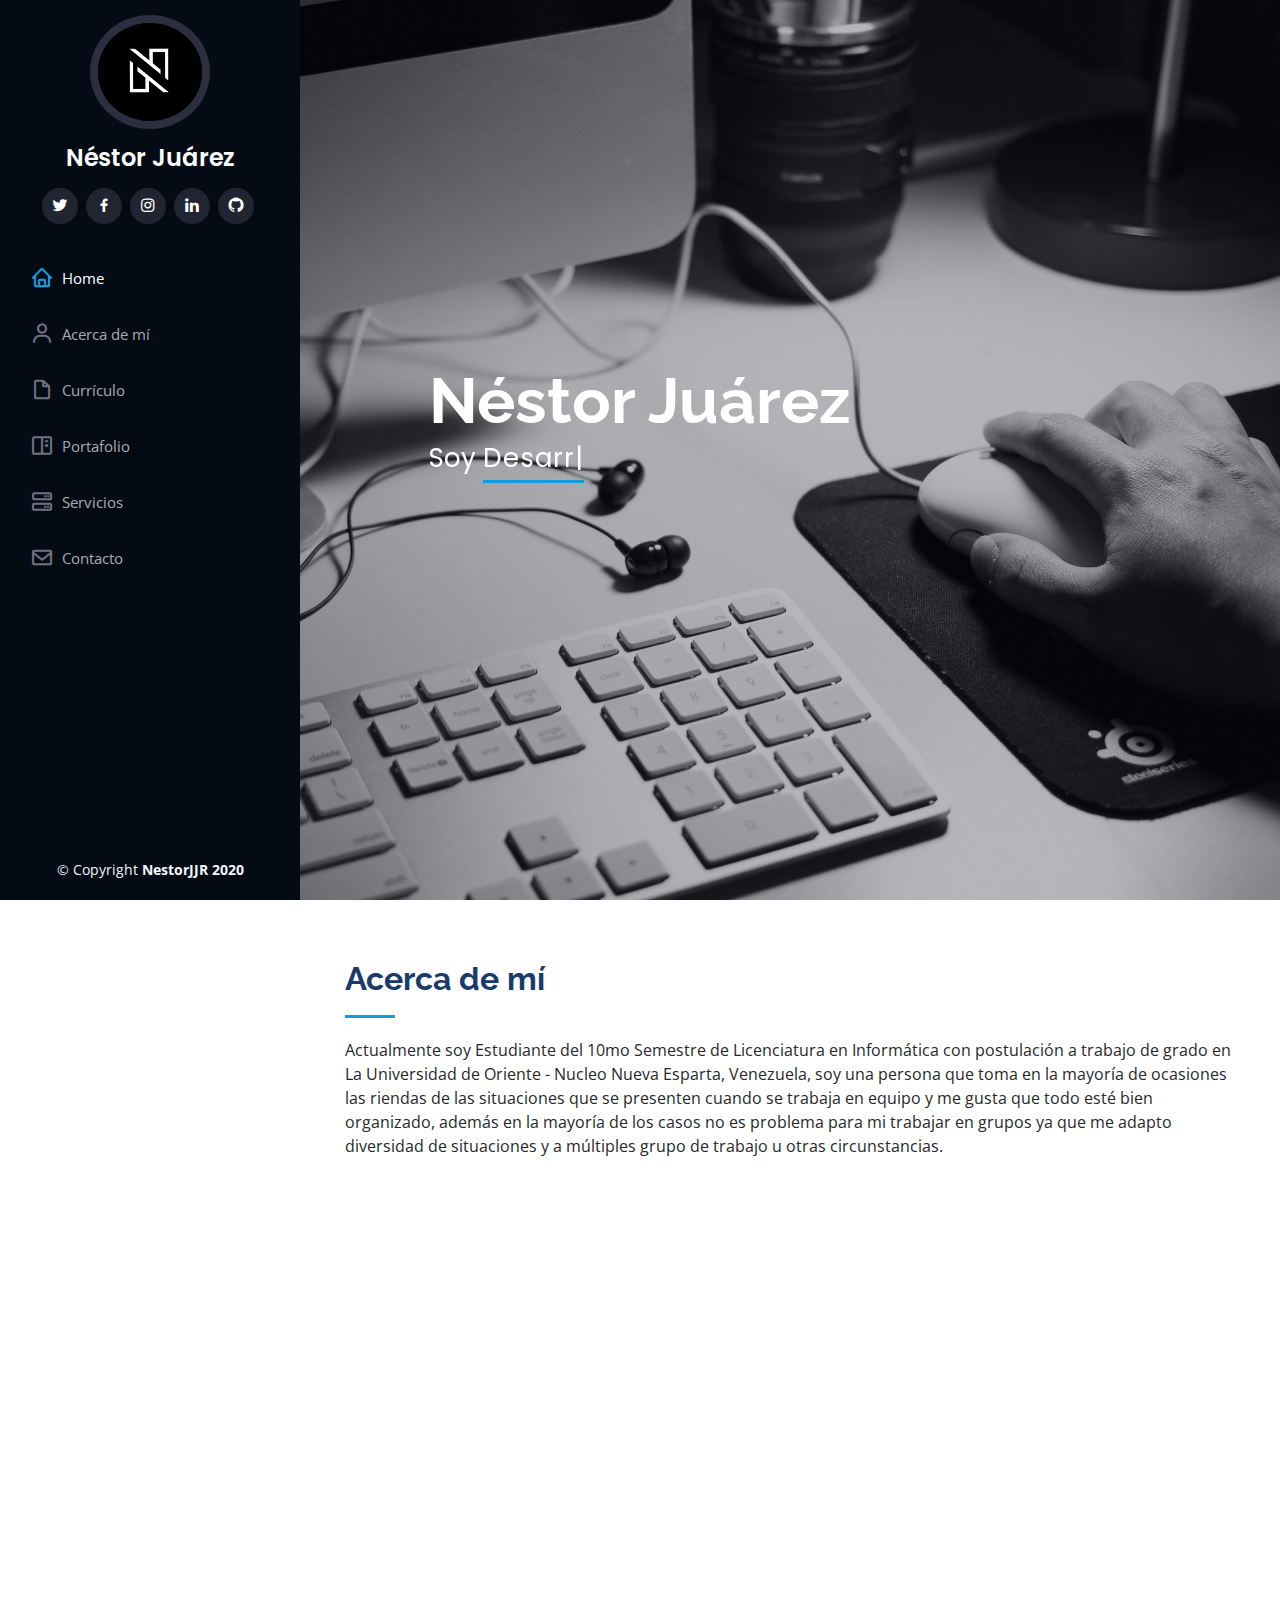
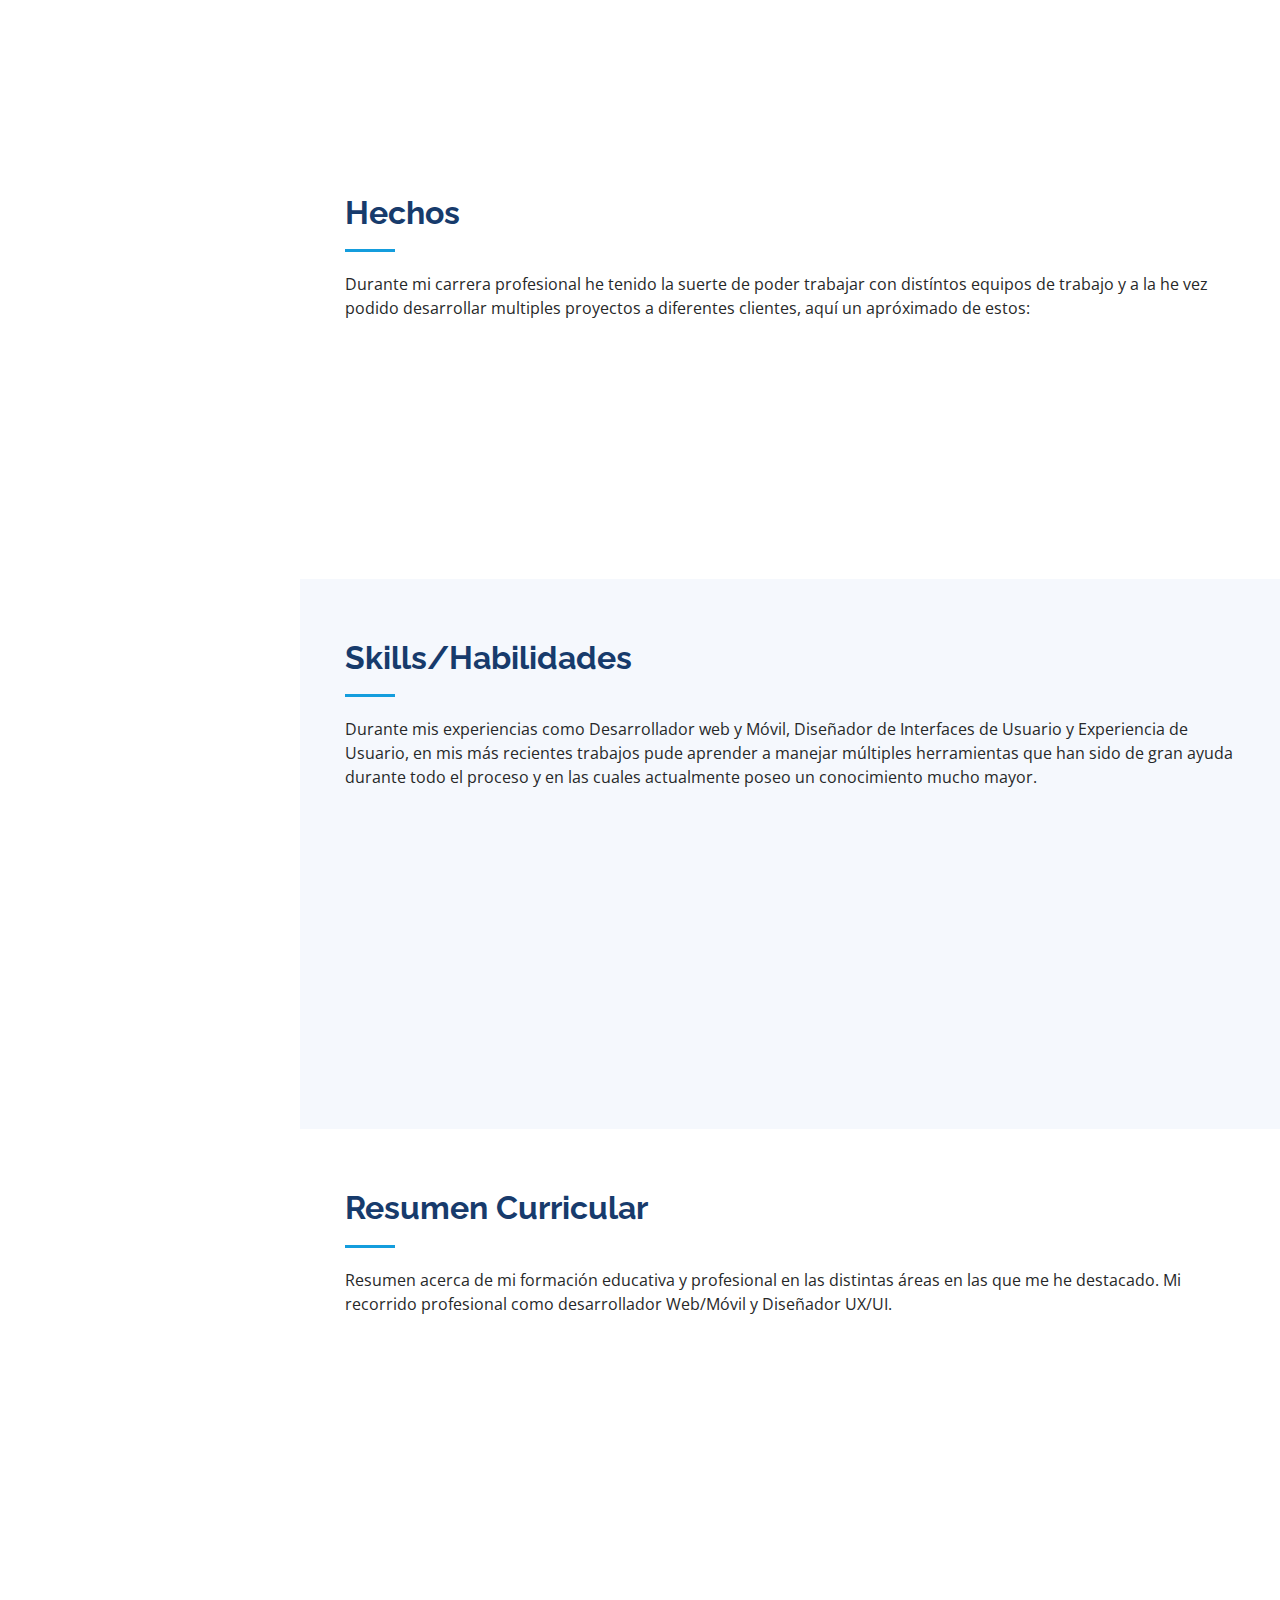
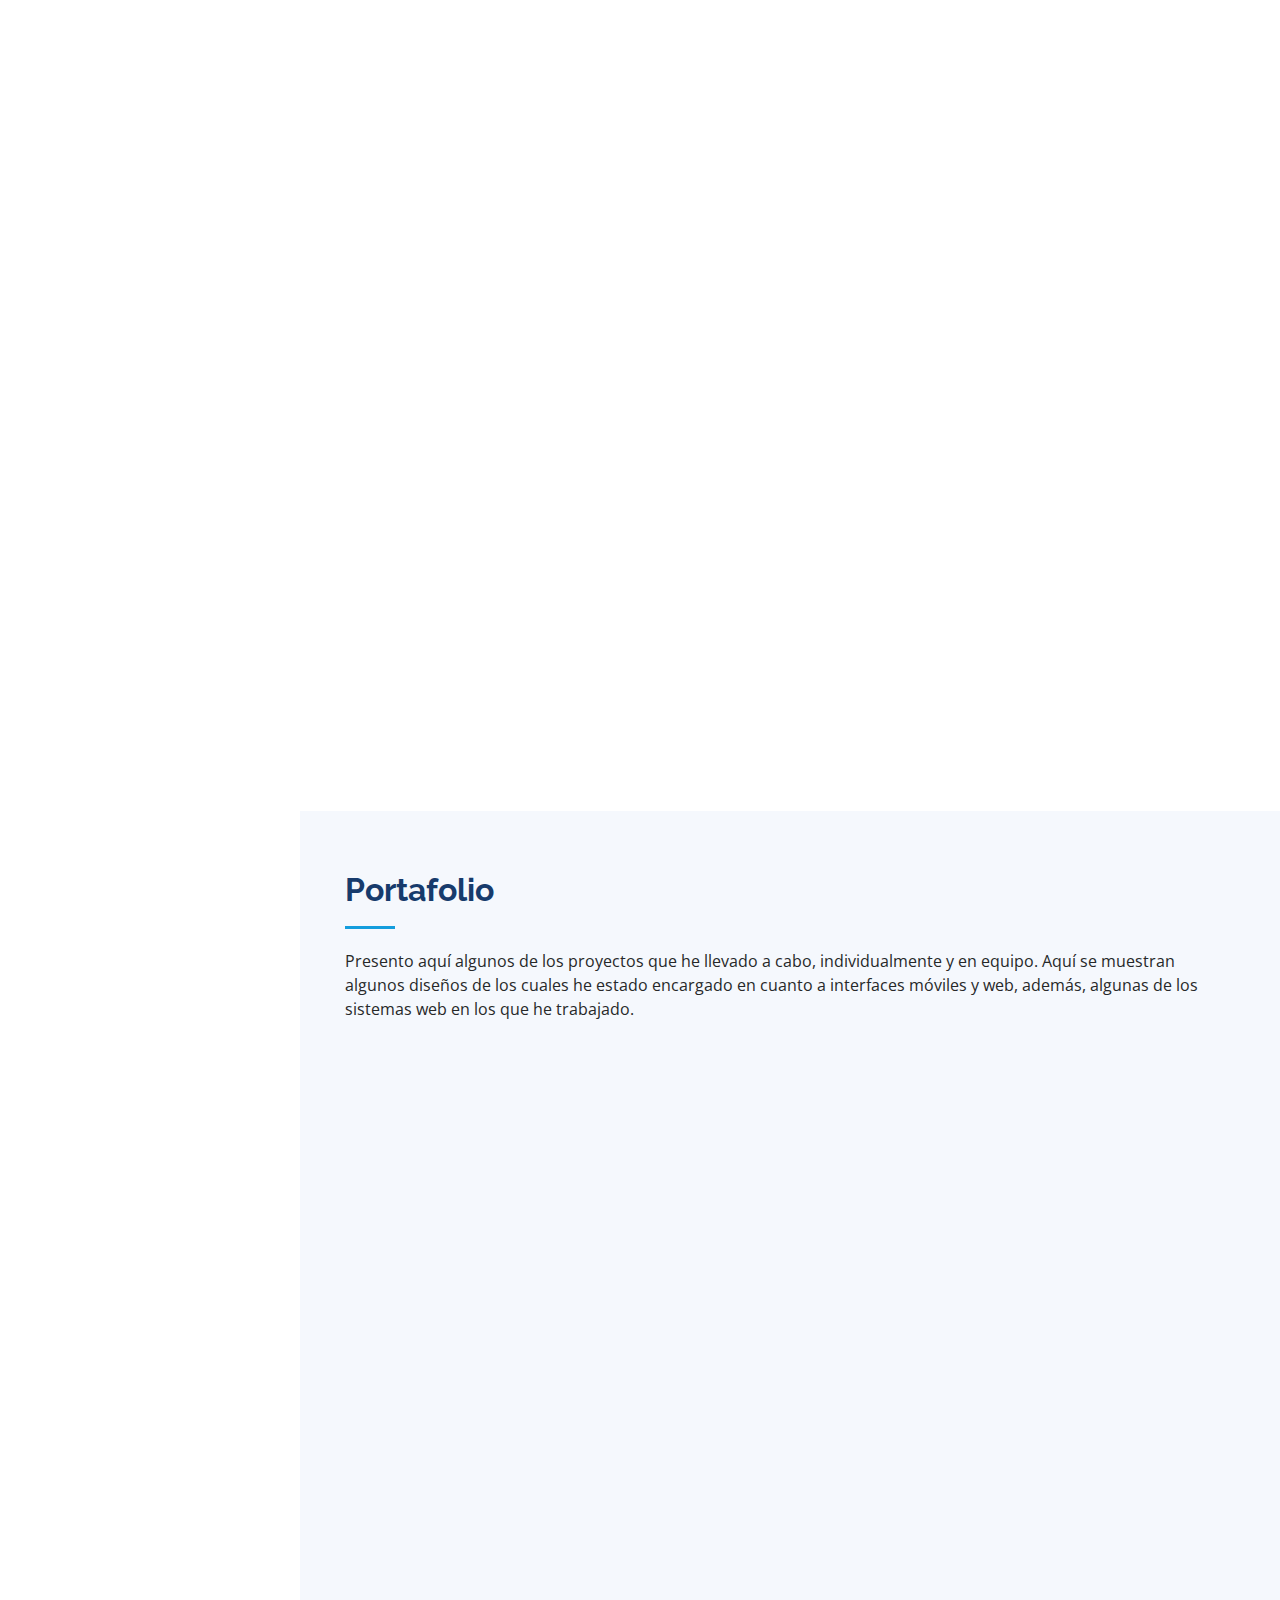
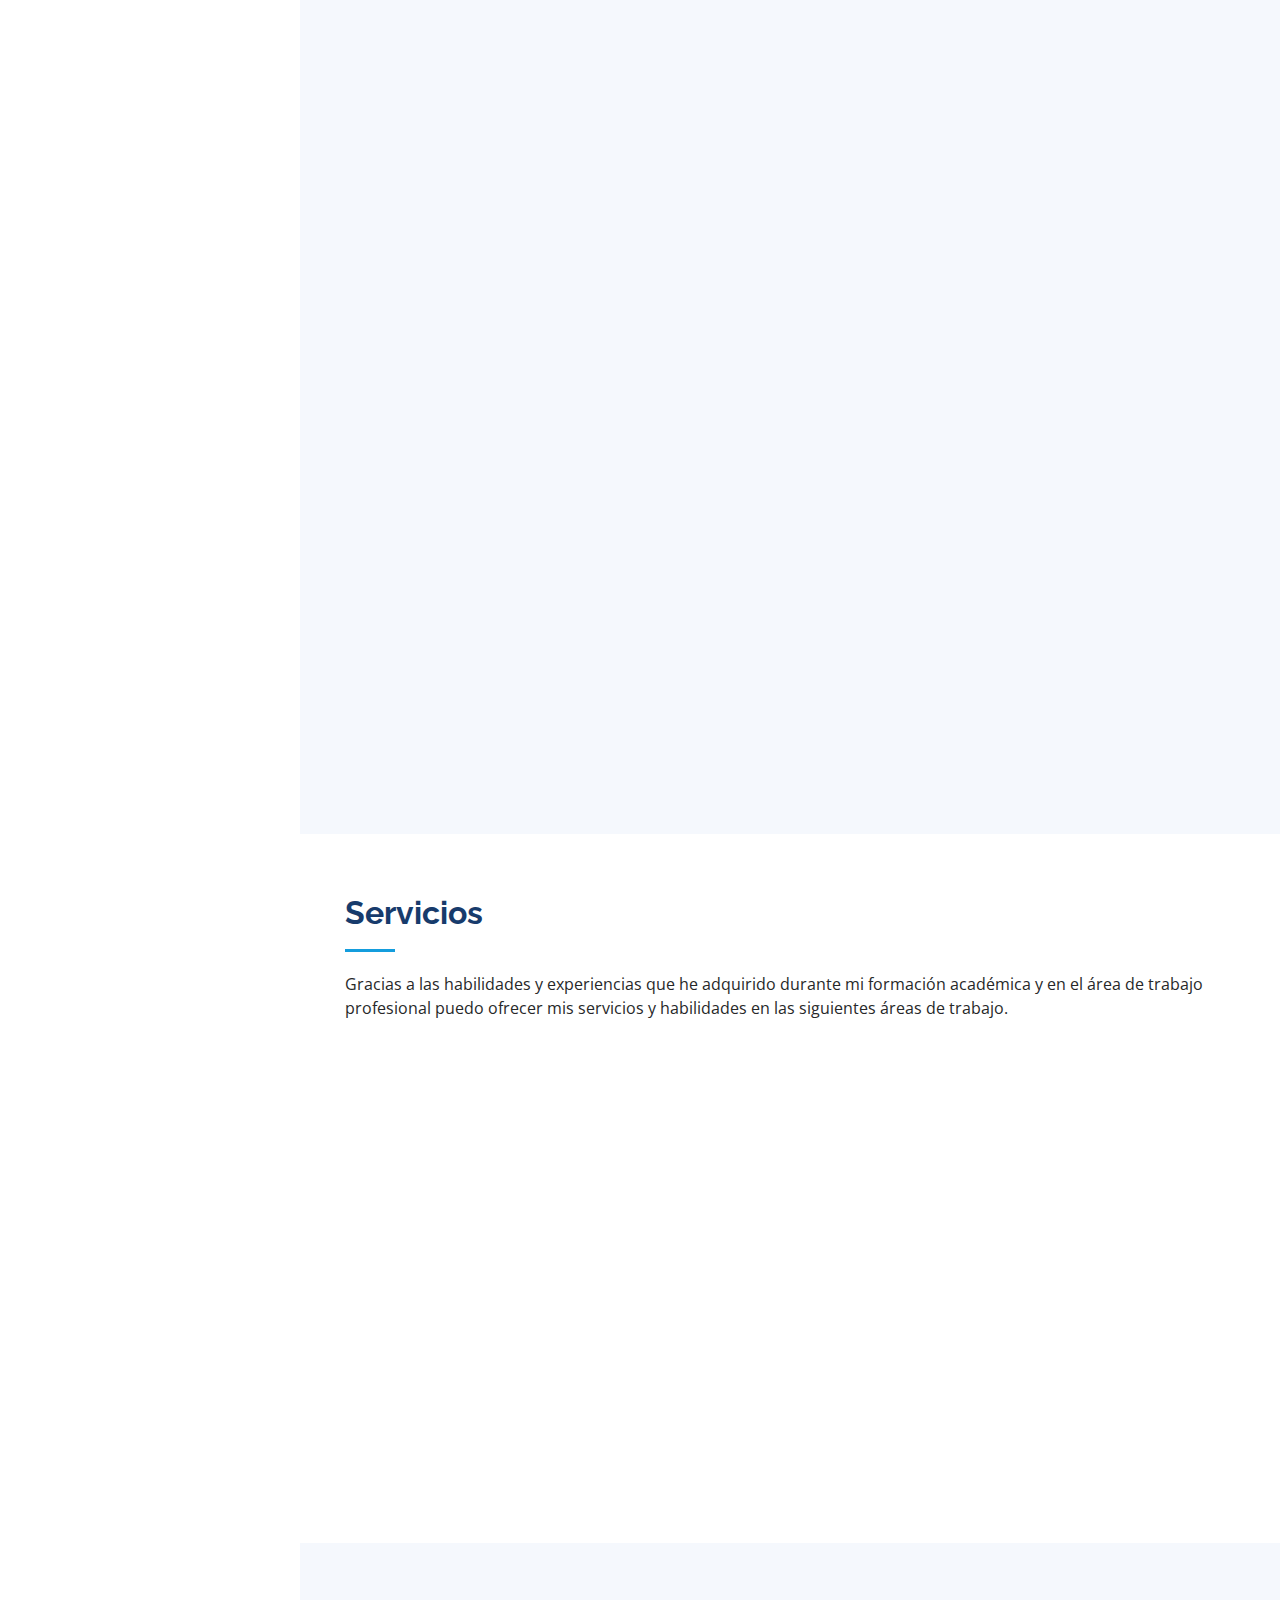
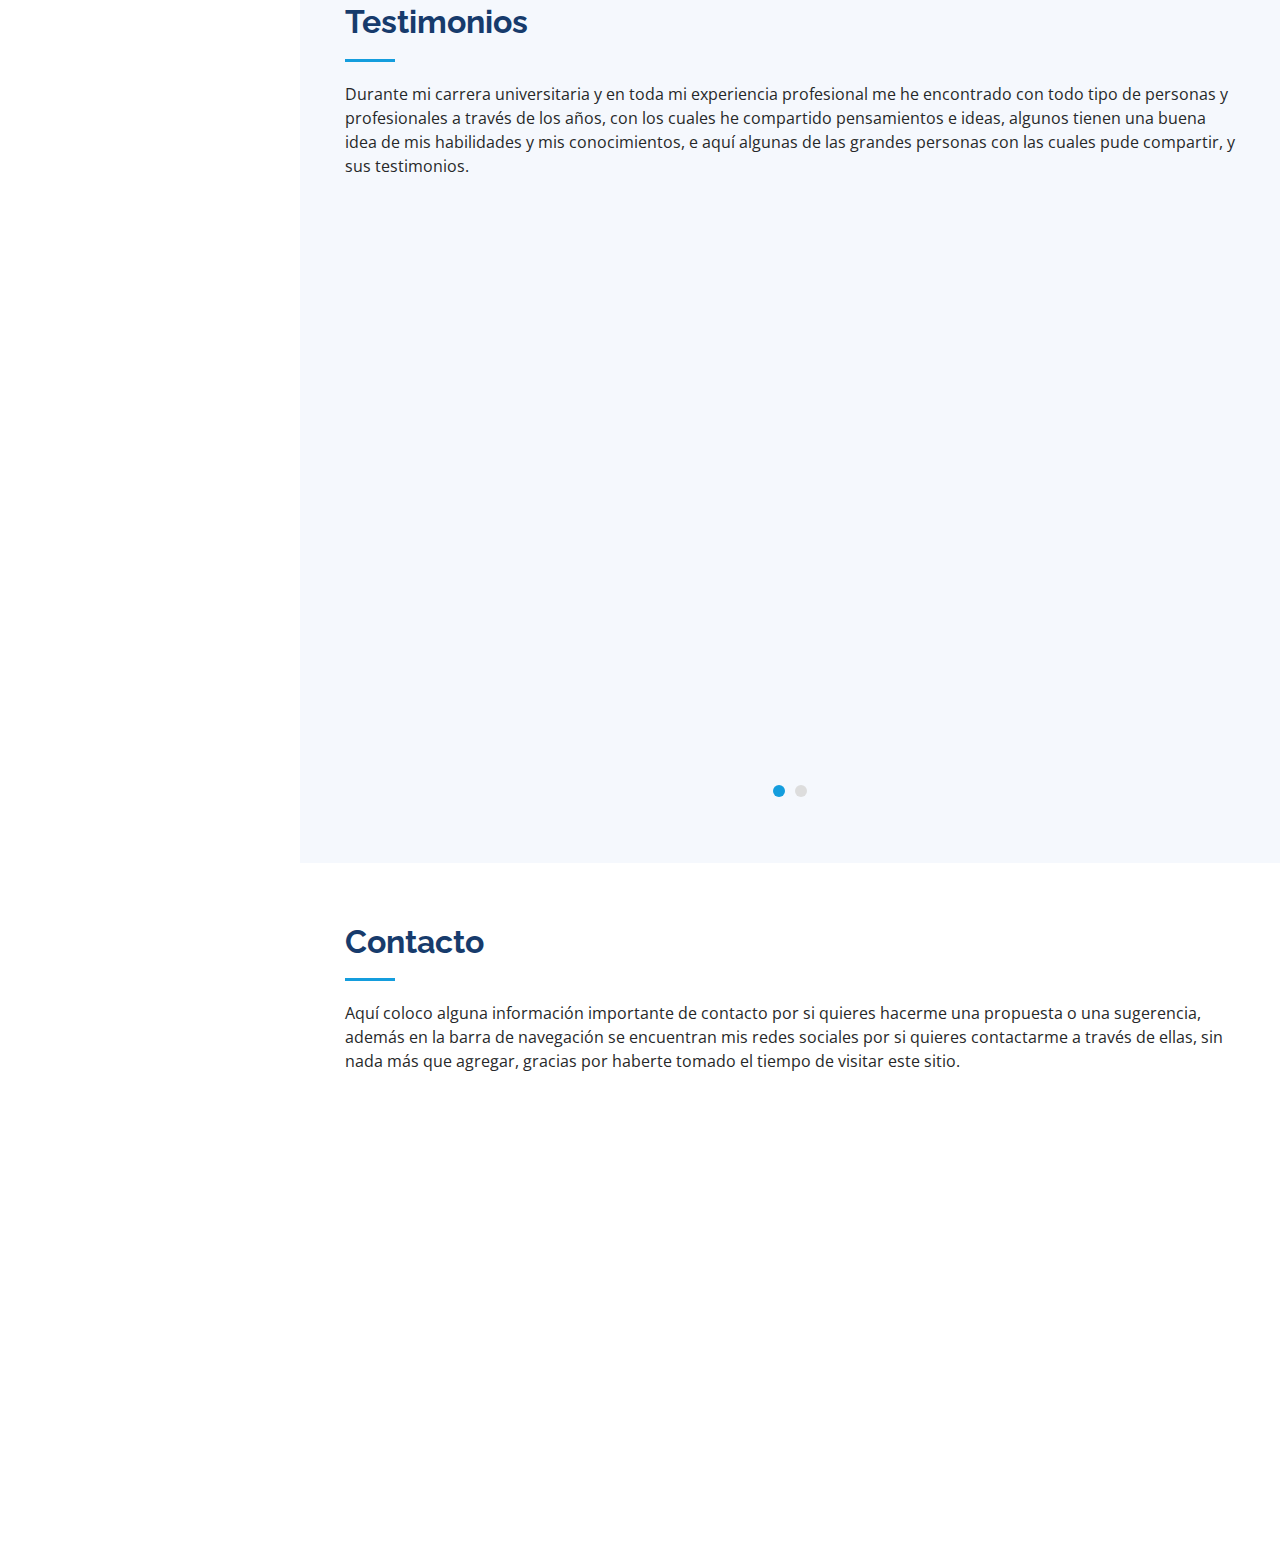
<file: index.html>
<!DOCTYPE html>
<html lang="en">

<head>
  <meta charset="utf-8">
  <meta content="width=device-width, initial-scale=1.0" name="viewport">

  <title>Néstor Juárez</title>
  <meta content="Desarrollador Web y Movil, especialista en experiencia de usuario y el diseño de interfaces para el usuario, con más de 2 años de experiencia en el ambiente dedesarrollo Web y Movil." name="descriptison">
  <meta content="Desarrollador web, desarrollador movil, diseñador ux, diseñador ui, diseño ui/ux, diseño de interfaces" name="keywords">

  <!-- Favicons -->
  <link rel="shortcut icon" href="favicon.ico" type="image/x-icon">
  <link rel="icon" href="favicon.ico" type="image/x-icon">

  <!-- Google Fonts -->
  <link href="https://fonts.googleapis.com/css?family=Open+Sans:300,300i,400,400i,600,600i,700,700i|Raleway:300,300i,400,400i,500,500i,600,600i,700,700i|Poppins:300,300i,400,400i,500,500i,600,600i,700,700i" rel="stylesheet">

  <!-- Vendor CSS Files -->
  <link href="assets/vendor/bootstrap/css/bootstrap.min.css" rel="stylesheet">
  <link href="assets/vendor/icofont/icofont.min.css" rel="stylesheet">
  <link href="assets/vendor/boxicons/css/boxicons.min.css" rel="stylesheet">
  <link href="assets/vendor/venobox/venobox.css" rel="stylesheet">
  <link href="assets/vendor/owl.carousel/assets/owl.carousel.min.css" rel="stylesheet">
  <link href="assets/vendor/aos/aos.css" rel="stylesheet">

  <!-- Template Main CSS File -->
  <link href="assets/css/style.css" rel="stylesheet">

  <!-- =======================================================
  * Template Name: iPortfolio - v1.2.1
  * Template URL: https://bootstrapmade.com/iportfolio-bootstrap-portfolio-websites-template/
  * Author: BootstrapMade.com
  * License: https://bootstrapmade.com/license/
  ======================================================== -->
</head>

<body>

  <!-- ======= Mobile nav toggle button ======= -->
  <button type="button" class="mobile-nav-toggle d-xl-none"><i class="icofont-navigation-menu"></i></button>

  <!-- ======= Header ======= -->
  <header id="header">
    <div class="d-flex flex-column">

      <div class="profile">
        <img src="assets/img/profile-img.png" alt="" class="img-fluid rounded-circle">
        <h1 class="text-light"><a href="index.html">Néstor Juárez</a></h1>
        <div class="social-links mt-3 text-center">
          <a href="https://twitter.com/nestorjuares" target="_blank" class="twitter"><i class="bx bxl-twitter"></i></a>
          <a href="https://www.facebook.com/nestor.juarezrodriguez" target="_blank" class="facebook"><i class="bx bxl-facebook"></i></a>
          <a href="https://www.instagram.com/nestor_jjr/?hl=es-la" target="_blank" class="instagram"><i class="bx bxl-instagram"></i></a>
          <a href="https://www.linkedin.com/in/nestor-juarez-673bb71a3/" target="_blank" class="linkedin"><i class="bx bxl-linkedin"></i></a>
          <a href="https://github.com/nestorjjr" target="_blank" class="linkedin"><i class="bx bxl-github"></i></a>
        </div>
      </div>

      <nav class="nav-menu">
        <ul>
          <li class="active"><a href="index.html"><i class="bx bx-home"></i> <span>Home</span></a></li>
          <li><a href="#about"><i class="bx bx-user"></i> <span>Acerca de mí</span></a></li>
          <li><a href="#resume"><i class="bx bx-file-blank"></i> <span>Currículo</span></a></li>
          <li><a href="#portfolio"><i class="bx bx-book-content"></i> Portafolio</a></li>
          <li><a href="#services"><i class="bx bx-server"></i> Servicios</a></li>
          <li><a href="#contact"><i class="bx bx-envelope"></i> Contacto</a></li>

        </ul>
      </nav><!-- .nav-menu -->
      <button type="button" class="mobile-nav-toggle d-xl-none"><i class="icofont-navigation-menu"></i></button>

    </div>
  </header><!-- End Header -->

  <!-- ======= Hero Section ======= -->
  <section id="hero" class="d-flex flex-column justify-content-center align-items-center">
    <div class="hero-container" data-aos="fade-in">
      <h1>Néstor Juárez</h1>
      <p>Soy <span class="typed" data-typed-items="Desarrollador Web, Desarrollador Movil, Diseñador UX/UI, Freelancer"></span></p>
    </div>
  </section><!-- End Hero -->

  <main id="main">

    <!-- ======= About Section ======= -->
    <section id="about" class="about">
      <div class="container">

        <div class="section-title">
          <h2>Acerca de mí</h2>
          <p>Actualmente soy Estudiante del 10mo Semestre de Licenciatura en Informática con postulación a 
            trabajo de grado en La Universidad de Oriente - Nucleo Nueva Esparta, Venezuela, soy una persona 
            que toma en la mayoría de ocasiones las riendas de las situaciones que se presenten cuando se trabaja 
            en equipo y me gusta que todo esté bien organizado, además en la mayoría de los casos no es problema 
            para mi trabajar en grupos ya que me adapto diversidad de situaciones y 
            a múltiples grupo de trabajo u otras circunstancias.</p>
        </div>

        <div class="row">
          <div class="col-lg-4" data-aos="fade-right">
            <img src="assets/img/profile-img.jpg" class="img-fluid" alt="">
          </div>
          <div class="col-lg-8 pt-4 pt-lg-0 content" data-aos="fade-left">
            <h3>Diseñador UI/UX &amp; Desarrollador Web.</h3>
            <p>
                Mis primeros trabajos fueron en el área de las ventas, todo esto me dejó de aprendizaje principal
                el trato con el público y el manejo y entendimiento del usuario consumidor final. Con tres años de 
                experiencia en el desarrollo web, con el tiempo, me di cuenta que mi vocación estaba
                dirigida más a lo que se trata del diseño de interfaces de usuario y la experiencia en el diseño 
                que tenga cada usuario (UI/UX), empecé a desarrollar, durante mi trabajo como desarrollador
                multiplataforma, habilidades para el diseño incluso más allá del diseño de interfaces.
            </p>
            <div class="row">
              <div class="col-lg-6">
                <ul>
                  <!--<li><i class="icofont-rounded-right"></i> <strong>Fecha de Nacimiento:</strong> 21 Ene 1998</li>-->
                  <li><i class="icofont-rounded-right"></i> <strong>Teléfono:</strong> +58 412 357 1869</li>
                  <li><i class="icofont-rounded-right"></i> <strong>Ciudad:</strong> Porlamar, Venezuela</li>
                  <li><i class="icofont-rounded-right"></i> <strong>Edad:</strong> 22</li>
                </ul>
              </div>
              <div class="col-lg-6">
                <ul>
                  <li><i class="icofont-rounded-right"></i> <strong>Grado:</strong> Bachiller en Ciencias</li>
                  <li><i class="icofont-rounded-right"></i> <strong>Correo:</strong> nestorjavierjuarez@gmail.com</li>
                  <li><i class="icofont-rounded-right"></i> <strong>Freelance:</strong> Disponible</li>
                </ul>
              </div>
            </div>
            <p>
                Mi objetivo principal es seguir trabajando día a día en mis habilidades y aprender
                lo más que pueda, siempre que logro aprender algo nuevo, para mí, estoy avanzando, 
                me gustaría en un futuro poder ser gran diseñador de interfaces de usuario y trabajar 
                en proyectos con grandes ambiciones.
            </p>
          </div>
        </div>

      </div>
    </section><!-- End About Section -->

    <!-- ======= Facts Section ======= -->
    <section id="facts" class="facts">
      <div class="container">

        <div class="section-title">
          <h2>Hechos</h2>
          <p>Durante mi carrera profesional he tenido la suerte de poder trabajar con distíntos equipos de trabajo y a la he vez podido desarrollar multiples proyectos a diferentes clientes, aquí un apróximado de estos:</p>
        </div>

        <div class="row no-gutters">

          <div class="col-lg-3 col-md-6 d-md-flex align-items-md-stretch" data-aos="fade-up">
            <div class="count-box">
              <i class="icofont-simple-smile"></i>
              <span data-toggle="counter-up">6</span>
              <p><strong>Clientes Felices</strong> con los que trabajé</p>
            </div>
          </div>

          <div class="col-lg-3 col-md-6 d-md-flex align-items-md-stretch" data-aos="fade-up" data-aos-delay="100">
            <div class="count-box">
              <i class="icofont-document-folder"></i>
              <span data-toggle="counter-up">10</span>
              <p><strong>Proyectos</strong> en los que pude trabajar</p>
            </div>
          </div>

          <div class="col-lg-3 col-md-6 d-md-flex align-items-md-stretch" data-aos="fade-up" data-aos-delay="200">
            <div class="count-box">
              <i class="icofont-live-support"></i>
              <span data-toggle="counter-up">800</span>
              <p><strong>Horas de Trabajo</strong> en desarrollo web y móvil</p>
            </div>
          </div>

          <div class="col-lg-3 col-md-6 d-md-flex align-items-md-stretch" data-aos="fade-up" data-aos-delay="300">
            <div class="count-box">
              <i class="icofont-users-alt-5"></i>
              <span data-toggle="counter-up">4</span>
              <p><strong>Equipos de Trabajo</strong> con los que pude colaborar</p>
            </div>
          </div>

        </div>

      </div>
    </section><!-- End Facts Section -->

    <!-- ======= Skills Section ======= -->
    <section id="skills" class="skills section-bg">
      <div class="container">

        <div class="section-title">
          <h2>Skills/Habilidades</h2>
          <p>Durante mis experiencias como Desarrollador web y Móvil, Diseñador de Interfaces de Usuario y 
            Experiencia de Usuario, en mis más recientes trabajos pude aprender a manejar múltiples herramientas 
            que han sido de gran ayuda durante todo el proceso y en las cuales actualmente poseo un conocimiento mucho mayor.</p>
        </div>

        <div class="row skills-content">

          <div class="col-lg-6" data-aos="fade-up">

            <div class="progress">
              <span class="skill">HTML/CSS <i class="val">80%</i></span>
              <div class="progress-bar-wrap">
                <div class="progress-bar" role="progressbar" aria-valuenow="80" aria-valuemin="0" aria-valuemax="100"></div>
              </div>
            </div>

            <div class="progress">
              <span class="skill">Gulp <i class="val">40%</i></span>
              <div class="progress-bar-wrap">
                <div class="progress-bar" role="progressbar" aria-valuenow="40" aria-valuemin="0" aria-valuemax="100"></div>
              </div>
            </div>

            <div class="progress">
              <span class="skill">JavaScript <i class="val">35%</i></span>
              <div class="progress-bar-wrap">
                <div class="progress-bar" role="progressbar" aria-valuenow="35" aria-valuemin="0" aria-valuemax="100"></div>
              </div>
            </div>

            <div class="progress"> 
                <span class="skill">Android Studio <i class="val">60%</i></span>
                <div class="progress-bar-wrap">
                  <div class="progress-bar" role="progressbar" aria-valuenow="60" aria-valuemin="0" aria-valuemax="100"></div>
                </div>
            </div>

            <div class="progress">
                <span class="skill">ReactJs <i class="val">15%</i></span>
                <div class="progress-bar-wrap">
                  <div class="progress-bar" role="progressbar" aria-valuenow="25" aria-valuemin="0" aria-valuemax="100"></div>
                </div>
            </div>

          </div>

          <div class="col-lg-6" data-aos="fade-up" data-aos-delay="100">

            <div class="progress">
              <span class="skill">Bootstrap <i class="val">80%</i></span>
              <div class="progress-bar-wrap">
                <div class="progress-bar" role="progressbar" aria-valuenow="80" aria-valuemin="0" aria-valuemax="100"></div>
              </div>
            </div>

            <div class="progress">
              <span class="skill">Photoshop/Ilustrator <i class="val">75%</i></span>
              <div class="progress-bar-wrap">
                <div class="progress-bar" role="progressbar" aria-valuenow="75" aria-valuemin="0" aria-valuemax="100"></div>
              </div>
            </div>

            <div class="progress">
              <span class="skill">Figma/Adobe XD <i class="val">50%</i></span>
              <div class="progress-bar-wrap">
                <div class="progress-bar" role="progressbar" aria-valuenow="50" aria-valuemin="0" aria-valuemax="100"></div>
              </div>
            </div>

            <div class="progress">
                <span class="skill">AfterEffects <i class="val">35%</i></span>
                <div class="progress-bar-wrap">
                  <div class="progress-bar" role="progressbar" aria-valuenow="35" aria-valuemin="0" aria-valuemax="100"></div>
                </div>
            </div>

            <div class="progress">
                <span class="skill">LESS/SASS <i class="val">20%</i></span>
                <div class="progress-bar-wrap">
                  <div class="progress-bar" role="progressbar" aria-valuenow="20" aria-valuemin="0" aria-valuemax="100"></div>
                </div>
            </div>

          </div>

        </div>

      </div>
    </section><!-- End Skills Section -->

    <!-- ======= Resume Section ======= -->
    <section id="resume" class="resume">
      <div class="container">

        <div class="section-title">
          <h2>Resumen Curricular</h2>
          <p>Resumen acerca de mi formación educativa y profesional en las distintas áreas en las que me 
             he destacado. Mi recorrido profesional como desarrollador Web/Móvil y Diseñador UX/UI.</p>
        </div>

        <div class="row">
          <div class="col-lg-6" data-aos="fade-up">
            <h3 class="resume-title">Resumen</h3>
            <div class="resume-item pb-0">
              <h4>Néstor Javier Juárez Rodríguez</h4>
              <p>Profesional e innovador, desarrollador web/movil con más de 2 años de experiencia,
                 con entusiasmo por el mundo del Diseño UI/UX, trabajo muy bien en equipo e individualmente, 
                 me gusta ser perfeccionista en las cosas que hago y me enfoco en que todo salgo lo mejor posible.</p>
              <ul>
                <li>El Poblado, Porlamar, Estado Nva. Eparta, Vezla</li>
                <li>(+58) 412-3571869</li>
                <li>nestorjavierjuarez@gmail.com</li>
              </ul>
            </div>

            <h3 class="resume-title">Educación</h3>
            <div class="resume-item">
              <h4>Licenciatura en Informática</h4>
              <h5>2014 - Actualmente</h5>
              <p><em>Universidad de Oriente - Núcleo Nueva Esparta, La Asunción, Edo. Nva. Esparta</em></p>
              <p>Actualmente soy estudiante del 10mo semestre en la misma, con postulación a trabajo de grado. 
                Esta Universidad es una de las casas de estudios con más renombre de nuestro país, un título de la Universidad 
                de Oriente es garantía a nivel mundial de un profesional bien formado.</p>
            </div>
            <div class="resume-item">
              <h4>Bachiller en Ciencias</h4>
              <h5>2007 - 2014</h5>
              <p><em>Unidad Educativa "San José", Porlamar, Edo. Nva. Esparta</em></p>
              <p>Instituto en el que me formé desde los grados más inferiores, pasando por la educación primaria, 
                secundaria y el bachillerato, una casa de estudios sumamente completa que fundamentó las bases de la educación en mí y me abrió las puertas a un gran mundo de posibilidades.</p>
            </div>
          </div>
          <div class="col-lg-6" data-aos="fade-up" data-aos-delay="100">
            <h3 class="resume-title">Experiencia Profesional</h3>
            <div class="resume-item">
              <h4>Desarrollador Web y Movil</h4>
              <h5>2018 - 2020</h5>
              <p><em>Grupo Red M, C. A., Pampatar, Venezuela </em></p>
              <ul>
                <li>Primeros pasos en el desarrollo de aplicaciones web con Android Studio</li>
                <li>Trabajo en equipo en distintos proyectos con objetivos planteados . </li>
                <li>Desarrollo de interfaces de usuario en portales web actualmente reconocidos.</li>
                <li>Manejo de servidores remotos con sistema operativo Linux a través del protocolo SSH</li>
              </ul>
            </div>
            <div class="resume-item">
              <h4>Asesor de Ventas y Soporte Técnico</h4>
              <h5>2016 - 2017</h5>
              <p><em>Grupo DIGITEC, Nva. Esparta, Venezuela</em></p>
              <ul>
                <li>Trato con el consumidor final.</li>
                <li>Control de Inventario</li>
                <li>Soporte en herramientas de Ofimática como Excell, Word, ect.</li>
              </ul>
            </div>
          </div>
        </div>

      </div>
    </section><!-- End Resume Section -->

    <!-- ======= Portfolio Section ======= -->
    <section id="portfolio" class="portfolio section-bg">
      <div class="container">

        <div class="section-title">
          <h2>Portafolio</h2>
          <p>Presento aquí algunos de los proyectos que he llevado a cabo, 
            individualmente y en equipo. Aquí se muestran algunos diseños de los 
            cuales he estado encargado en cuanto a interfaces móviles y web, además, 
            algunas de los sistemas web en los que he trabajado.</p>
        </div>

        <div class="row" data-aos="fade-up">
          <div class="col-lg-12 d-flex justify-content-center">
            <ul id="portfolio-flters">
              <li data-filter="*" class="filter-active">Todos</li> <!--Todos es All-->
              <li data-filter=".filter-app">App</li> <!---->
              <li data-filter=".filter-card">Logos</li> <!--Logos es Card-->
              <li data-filter=".filter-web">Web</li>
            </ul>
          </div>
        </div>

        <div class="row portfolio-container" data-aos="fade-up" data-aos-delay="100">

          <div class="col-lg-4 col-md-6 portfolio-item filter-card">
            <div class="portfolio-wrap">
              <img src="assets/img/portfolio/portfolio-1.jpg" class="img-fluid" alt="">
              <div class="portfolio-links">
                <a href="assets/img/portfolio/portfolio-1.jpg" data-gall="portfolioGallery" class="venobox" title="App 1"><i class="bx bx-plus"></i></a>
                <a href="portfolio-details.html" title="More Details"><i class="bx bx-link"></i></a>
              </div>
            </div>
          </div>

          <div class="col-lg-4 col-md-6 portfolio-item filter-web">
            <div class="portfolio-wrap">
              <img src="assets/img/portfolio/portfolio-2.jpg" class="img-fluid" alt="">
              <div class="portfolio-links">
                <a href="assets/img/portfolio/portfolio-2.jpg" data-gall="portfolioGallery" class="venobox" title="Web 3"><i class="bx bx-plus"></i></a>
                <a href="portfolio-details-1.html" title="More Details"><i class="bx bx-link"></i></a>
              </div>
            </div>
          </div>

          <div class="col-lg-4 col-md-6 portfolio-item filter-web">
            <div class="portfolio-wrap">
              <img src="assets/img/portfolio/portfolio-3.jpg" class="img-fluid" alt="">
              <div class="portfolio-links">
                <a href="assets/img/portfolio/portfolio-3.jpg" data-gall="portfolioGallery" class="venobox" title="App 2"><i class="bx bx-plus"></i></a>
                <a href="portfolio-details-2.html" title="More Details"><i class="bx bx-link"></i></a>
              </div>
            </div>
          </div>

          <div class="col-lg-4 col-md-6 portfolio-item filter-card">
            <div class="portfolio-wrap">
              <img src="assets/img/portfolio/portfolio-4.jpg" class="img-fluid" alt="">
              <div class="portfolio-links">
                <a href="assets/img/portfolio/portfolio-4.jpg" data-gall="portfolioGallery" class="venobox" title="Card 2"><i class="bx bx-plus"></i></a>
                <a href="portfolio-details-3.html" title="More Details"><i class="bx bx-link"></i></a>
              </div>
            </div>
          </div>

          <div class="col-lg-4 col-md-6 portfolio-item filter-card">
            <div class="portfolio-wrap">
              <img src="assets/img/portfolio/portfolio-5.jpg" class="img-fluid" alt="">
              <div class="portfolio-links">
                <a href="assets/img/portfolio/portfolio-5.jpg" data-gall="portfolioGallery" class="venobox" title="Web 2"><i class="bx bx-plus"></i></a>
                <a href="portfolio-details-4.html" title="More Details"><i class="bx bx-link"></i></a>
              </div>
            </div>
          </div>

          <div class="col-lg-4 col-md-6 portfolio-item filter-card">
            <div class="portfolio-wrap">
              <img src="assets/img/portfolio/portfolio-6.jpg" class="img-fluid" alt="">
              <div class="portfolio-links">
                <a href="assets/img/portfolio/portfolio-6.jpg" data-gall="portfolioGallery" class="venobox" title="App 3"><i class="bx bx-plus"></i></a>
                <a href="portfolio-details-5.html" title="More Details"><i class="bx bx-link"></i></a>
              </div>
            </div>
          </div>

          <div class="col-lg-4 col-md-6 portfolio-item filter-app">
            <div class="portfolio-wrap">
              <img src="assets/img/portfolio/portfolio-7.jpg" class="img-fluid" alt="">
              <div class="portfolio-links">
                <a href="assets/img/portfolio/portfolio-7.jpg" data-gall="portfolioGallery" class="venobox" title="Card 1"><i class="bx bx-plus"></i></a>
                <a href="portfolio-details-6.html" title="More Details"><i class="bx bx-link"></i></a>
              </div>
            </div>
          </div>

          <div class="col-lg-4 col-md-6 portfolio-item filter-card">
            <div class="portfolio-wrap">
              <img src="assets/img/portfolio/portfolio-8.jpg" class="img-fluid" alt="">
              <div class="portfolio-links">
                <a href="assets/img/portfolio/portfolio-8.jpg" data-gall="portfolioGallery" class="venobox" title="Card 3"><i class="bx bx-plus"></i></a>
                <a href="portfolio-details-7.html" title="More Details"><i class="bx bx-link"></i></a>
              </div>
            </div>
          </div>

          <div class="col-lg-4 col-md-6 portfolio-item filter-app">
            <div class="portfolio-wrap">
              <img src="assets/img/portfolio/portfolio-9.png" class="img-fluid" alt="">
              <div class="portfolio-links">
                <a href="assets/img/portfolio/portfolio-9.png" data-gall="portfolioGallery" class="venobox" title="Web 3"><i class="bx bx-plus"></i></a>
                <a href="portfolio-details-8.html" title="More Details"><i class="bx bx-link"></i></a>
              </div>
            </div>
          </div>

        </div>

      </div>
    </section><!-- End Portfolio Section -->

    <!-- ======= Services Section ======= -->
    <section id="services" class="services">
      <div class="container">

        <div class="section-title">
          <h2>Servicios</h2>
          <p>Gracias a las habilidades y experiencias que he adquirido durante mi formación académica y en el área de trabajo profesional puedo ofrecer mis servicios y habilidades en las siguientes áreas de trabajo.</p>
        </div>

        <div class="row">
          <div class="col-lg-4 col-md-6 icon-box" data-aos="fade-up">
            <div class="icon"><i class="icofont-computer"></i></div>
            <h4 class="title">Desarrollo Web</h4>
            <p class="description">Desarrollo de páginas Web totalmente llamativos y con diseño totalmente reponsive, adapatables a cualquier dispositivo</p>
          </div>
          <div class="col-lg-4 col-md-6 icon-box" data-aos="fade-up" data-aos-delay="100">
            <div class="icon"><i class="icofont-smart-phone"></i></div>
            <!--Para agregarle un link al titulo solo debes poner esta línea <h4 class="title"><a href="">Desarrollo Móvil</a></h4>-->
            <h4 class="title">Desarrollo Móvil</h4>
            <p class="description">Experiencia en el área de la creación de aplicaciones móviles con funcionalidades bastante conmedidas pero con excelentes interfaces</p>
          </div>
          <div class="col-lg-4 col-md-6 icon-box" data-aos="fade-up" data-aos-delay="200">
            <div class="icon"><i class="icofont-learn"></i></div>
            <h4 class="title">User Xperience</h4>
            <p class="description">Creación de Mockups y wireframes, estudio al incio, durante y después de la experiencia de usuario y aplicación de reglas</p>
          </div>
          <div class="col-lg-4 col-md-6 icon-box" data-aos="fade-up" data-aos-delay="300">
            <div class="icon"><i class="icofont-list"></i></div>
            <h4 class="title">User Interface</h4>
            <p class="description">Mockuos y wireframes de baja, mediana y alta fidelidad para aplicaciones web o moviles con un excelente cuidado a los detalles</p>
          </div>
          <div class="col-lg-4 col-md-6 icon-box" data-aos="fade-up" data-aos-delay="400">
            <div class="icon"><i class="icofont-brand-apple"></i></div>
            <h4 class="title">Diseño de Marca</h4>
            <p class="description">¿Necesitas darle identidad a tu marca?, con los más actuales estándares de diseño puedo darle esa identidad con marcas reconocibles y esteticas</p>
          </div>
          <div class="col-lg-4 col-md-6 icon-box" data-aos="fade-up" data-aos-delay="500">
            <div class="icon"><i class="icofont-flag-alt-2"></i></div>
            <h4 class="title">Pro-Actividad</h4>
            <p class="description">Con muchas ganas de seguir extendiendo mi conocimiento y aprender más en el campo del diseño, soy una persona que está abierta a nuevas posibilidades de trabajo</p>
          </div>
        </div>

      </div>
    </section><!-- End Services Section -->

    <!-- ======= Testimonials Section ======= -->
    <section id="testimonials" class="testimonials section-bg">
      <div class="container">

        <div class="section-title">
          <h2>Testimonios</h2>
          <p>Durante mi carrera universitaria y en toda mi experiencia profesional me he encontrado con todo tipo de personas y profesionales a través de los años, con los cuales he compartido pensamientos e ideas, algunos tienen una buena idea de mis habilidades y mis conocimientos, e aquí algunas de las grandes personas con las cuales pude compartir, y sus testimonios.</p>
        </div>

        <div class="owl-carousel testimonials-carousel">

          <div class="testimonial-item" data-aos="fade-up">
            <p>
              <i class="bx bxs-quote-alt-left quote-icon-left"></i>
              Durante mi experiencia trabajando con Néstor, siempre demostró una gran responsabilidad y un interés por acoplarse a las tecnologías para integrarse al equipo. Adicionalmente siempre estuvo muy interesado en proponer su toque personal para cualquier aspecto visual y funcional. Siempre dispuesto a aprender y a escuchar las necesidades de los clientes. Muy contento con su trabajo.
              <i class="bx bxs-quote-alt-right quote-icon-right"></i>
            </p>
            <img src="assets/img/testimonials/testimonials-1.jpg" class="testimonial-img" alt="">
            <h3>Eduardo Rodríguez</h3>
            <h4>Lic. en Informática &amp; Desarrollador Web</h4>
          </div>

          <div class="testimonial-item" data-aos="fade-up" data-aos-delay="100">
            <p>
              <i class="bx bxs-quote-alt-left quote-icon-left"></i>
              Excelente profesional con el que pude compartir mi trabajo, muy responsable y sumamente organizado, es el tipo de persona que nunca quieres que se vayan porque aportan mucho a tu empresa.
              <i class="bx bxs-quote-alt-right quote-icon-right"></i>
            </p>
            <img src="assets/img/testimonials/testimonials-2.jpg" class="testimonial-img" alt="">
            <h3>Luis D. Gomez</h3>
            <h4>CEO de IbufaloBank</h4>
          </div>

          <div class="testimonial-item" data-aos="fade-up" data-aos-delay="200">
            <p>
              <i class="bx bxs-quote-alt-left quote-icon-left"></i>
              Es una persona muy creativa, responsable y colaboradora; alguien dispuesto a crecer cada día y que siempre está abierto a aprender cosas nuevas. Es una persona que valora el trabajo y las opiniones de los demás, respeta los tiempos límites de cada proyecto que se le asigna y busca mejorar continuamente.
              <i class="bx bxs-quote-alt-right quote-icon-right"></i>
            </p>
            <img src="assets/img/testimonials/testimonials-3.jpg" class="testimonial-img" alt="">
            <h3>Juan L. Villarroel</h3>
            <h4>Desarrollador FullStack</h4>
          </div>

          <div class="testimonial-item" data-aos="fade-up" data-aos-delay="300">
            <p>
              <i class="bx bxs-quote-alt-left quote-icon-left"></i>
              100% recomendado, capta bien la idea que se le plantea y sabe escuchar lo que requieres, al realizar el trabajo es super bueno y responsable, sobre todo puntual a la hora de la entrega del mismo. Completamente satisfecha y feliz con el resultado de su trabajo.
              <i class="bx bxs-quote-alt-right quote-icon-right"></i>
            </p>
            <img src="assets/img/testimonials/testimonials-4.jpg" class="testimonial-img" alt="">
            <h3>Mery J. Rodríguez</h3>
            <h4>Lic. En Idiomas Modernos</h4>
          </div>

          <div class="testimonial-item" data-aos="fade-up" data-aos-delay="400">
            <p>
              <i class="bx bxs-quote-alt-left quote-icon-left"></i>
              Persona honesta y responsable, apasionado por lo que hace, con una creatividad a millón y muy autodidacta por ende aprende y domina herramientas y lenguajes nuevos muy rápido, 1000% recomendado. 
              <i class="bx bxs-quote-alt-right quote-icon-right"></i>
            </p>
            <img src="assets/img/testimonials/testimonials-5.jpg" class="testimonial-img" alt="">
            <h3>Jorge A. Niño</h3>
            <h4>Desarrollador Web Ionic</h4>
          </div>

        </div>

      </div>
    </section><!-- End Testimonials Section -->

    <!-- ======= Contact Section ======= -->
    <section id="contact" class="contact">
      <div class="container">

        <div class="section-title">
          <h2>Contacto</h2>
          <p>Aquí coloco alguna información importante de contacto por si quieres hacerme una propuesta o una sugerencia, además en la barra de navegación se encuentran mis redes sociales por si quieres contactarme a través de ellas, sin nada más que agregar, gracias por haberte tomado el tiempo de visitar este sitio.</p>
        </div>

        <div class="row" data-aos="fade-in">

          <div class="col-lg-9 d-flex align-items-stretch">
            <div class="info">
              <div class="address">
                <i class="icofont-google-map"></i>
                <h4>Localización:</h4>
                <p>Porlamar, Estado Nueva Esparta, Venezuela</p>
              </div>

              <div class="email">
                <i class="icofont-envelope"></i>
                <h4>E-mail:</h4>
                <p>nestorjavierjuarez@gmail.com</p>
              </div>

              <div class="phone">
                <i class="icofont-phone"></i>
                <h4>Teléfono celular y WhatsApp:</h4>
                <p>+58 412-3571869</p>
              </div>

              <!--<iframe src="https://www.google.com/maps/embed?pb=!1m14!1m8!1m3!1d12097.433213460943!2d-74.0062269!3d40.7101282!3m2!1i1024!2i768!4f13.1!3m3!1m2!1s0x0%3A0xb89d1fe6bc499443!2sDowntown+Conference+Center!5e0!3m2!1smk!2sbg!4v1539943755621" frameborder="0" style="border:0; width: 100%; height: 290px;" allowfullscreen></iframe>-->
            </div>

          </div>

          <div class="col-lg-3 mt-5 mt-lg-0 d-flex align-items-stretch">
            <div class="LI-profile-badge"  data-version="v1" data-size="medium" data-locale="es_ES" data-type="vertical" data-theme="dark" data-vanity="nestor-juarez-rod"><a class="LI-simple-link" href='https://ve.linkedin.com/in/nestor-juarez-rod?trk=profile-badge'>nestor juarez</a></div>
          </div>

        </div>

      </div>
    </section><!-- End Contact Section -->

  </main><!-- End #main -->
  <script type="text/javascript" src="https://platform.linkedin.com/badges/js/profile.js" async defer></script>
  <!-- ======= Footer ======= -->
  <footer id="footer">
    <div class="container">
      <div class="copyright">
        &copy; Copyright <strong><span>NestorJJR 2020</span></strong>
      </div>
      <div class="credits">
        <!-- All the links in the footer should remain intact. -->
        <!-- You can delete the links only if you purchased the pro version. -->
        <!-- Licensing information: https://bootstrapmade.com/license/ -->
        <!-- Purchase the pro version with working PHP/AJAX contact form: https://bootstrapmade.com/iportfolio-bootstrap-portfolio-websites-template/ -->
        <!--Designed by <a href="https://bootstrapmade.com/">BootstrapMade</a>-->
      </div>
    </div>
  </footer><!-- End  Footer -->

  <a href="#" class="back-to-top"><i class="icofont-simple-up"></i></a>

  <!-- Vendor JS Files -->
  <script src="assets/vendor/jquery/jquery.min.js"></script>
  <script src="assets/vendor/bootstrap/js/bootstrap.bundle.min.js"></script>
  <script src="assets/vendor/jquery.easing/jquery.easing.min.js"></script>
  <script src="assets/vendor/php-email-form/validate.js"></script>
  <script src="assets/vendor/waypoints/jquery.waypoints.min.js"></script>
  <script src="assets/vendor/counterup/counterup.min.js"></script>
  <script src="assets/vendor/isotope-layout/isotope.pkgd.min.js"></script>
  <script src="assets/vendor/venobox/venobox.min.js"></script>
  <script src="assets/vendor/owl.carousel/owl.carousel.min.js"></script>
  <script src="assets/vendor/typed.js/typed.min.js"></script>
  <script src="assets/vendor/aos/aos.js"></script>

  <!-- Template Main JS File -->
  <script src="assets/js/main.js"></script>

</body>

</html>
</file>
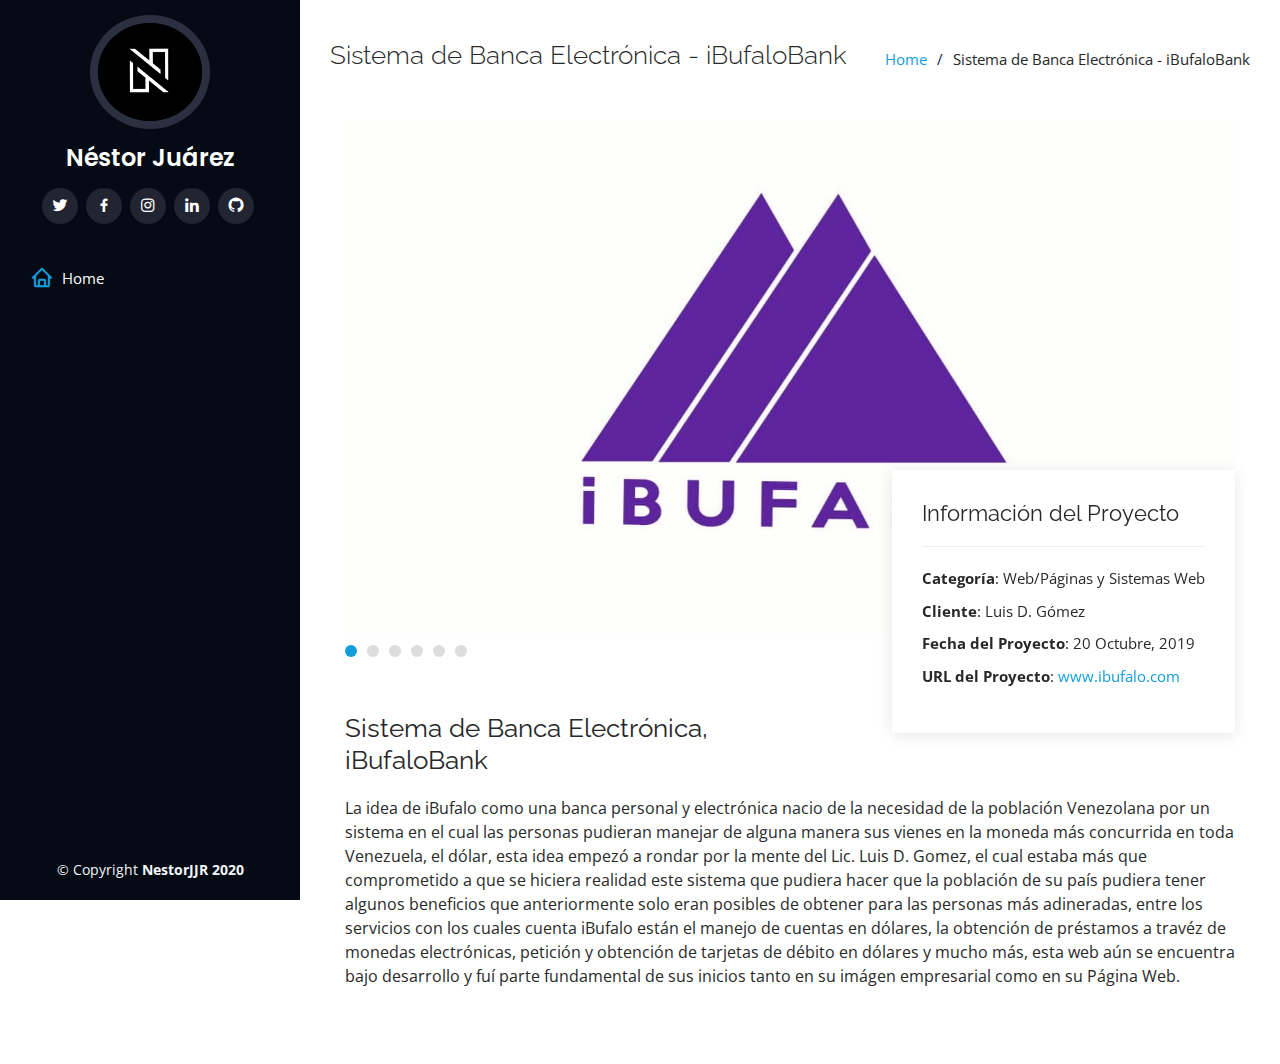
<file: portfolio-details-1.html>
<!DOCTYPE html>
<html lang="en">

<head>
  <meta charset="utf-8">
  <meta content="width=device-width, initial-scale=1.0" name="viewport">

  <title>Portafolio - iBufaloBank</title>
  <meta content="" name="descriptison">
  <meta content="" name="keywords">

  <!-- Favicons -->
  <link rel="shortcut icon" href="favicon.ico" type="image/x-icon">
  <link rel="icon" href="favicon.ico" type="image/x-icon">

  <!-- Google Fonts -->
  <link href="https://fonts.googleapis.com/css?family=Open+Sans:300,300i,400,400i,600,600i,700,700i|Raleway:300,300i,400,400i,500,500i,600,600i,700,700i|Poppins:300,300i,400,400i,500,500i,600,600i,700,700i" rel="stylesheet">

  <!-- Vendor CSS Files -->
  <link href="assets/vendor/bootstrap/css/bootstrap.min.css" rel="stylesheet">
  <link href="assets/vendor/icofont/icofont.min.css" rel="stylesheet">
  <link href="assets/vendor/boxicons/css/boxicons.min.css" rel="stylesheet">
  <link href="assets/vendor/venobox/venobox.css" rel="stylesheet">
  <link href="assets/vendor/owl.carousel/assets/owl.carousel.min.css" rel="stylesheet">
  <link href="assets/vendor/aos/aos.css" rel="stylesheet">

  <!-- Template Main CSS File -->
  <link href="assets/css/style.css" rel="stylesheet">

  <!-- =======================================================
  * Template Name: iPortfolio - v1.2.1
  * Template URL: https://bootstrapmade.com/iportfolio-bootstrap-portfolio-websites-template/
  * Author: BootstrapMade.com
  * License: https://bootstrapmade.com/license/
  ======================================================== -->
</head>

<body>

  <!-- ======= Mobile nav toggle button ======= -->
  <button type="button" class="mobile-nav-toggle d-xl-none"><i class="icofont-navigation-menu"></i></button>

  <!-- ======= Header ======= -->
  <header id="header">
    <div class="d-flex flex-column">

      <div class="profile">
        <img src="assets/img/profile-img.png" alt="" class="img-fluid rounded-circle">
        <h1 class="text-light"><a href="index.html">Néstor Juárez</a></h1>
        <div class="social-links mt-3 text-center">
          <a href="https://twitter.com/nestorjuares" target="_blank" class="twitter"><i class="bx bxl-twitter"></i></a>
          <a href="https://www.facebook.com/nestor.juarezrodriguez" target="_blank" class="facebook"><i class="bx bxl-facebook"></i></a>
          <a href="https://www.instagram.com/nestor_jjr/?hl=es-la" target="_blank" class="instagram"><i class="bx bxl-instagram"></i></a>
          <a href="https://www.linkedin.com/in/nestor-juarez-673bb71a3/" target="_blank" class="linkedin"><i class="bx bxl-linkedin"></i></a>
          <a href="https://github.com/nestorjjr" target="_blank" class="linkedin"><i class="bx bxl-github"></i></a>
        </div>
      </div>

      <nav class="nav-menu">
        <ul>
          <li class="active"><a href="index.html"><i class="bx bx-home"></i> <span>Home</span></a></li>
          <!--<li><a href="index.htmlabout"><i class="bx bx-user"></i> <span>About</span></a></li>
          <li><a href="#resume"><i class="bx bx-file-blank"></i> <span>Resume</span></a></li>
          <li><a href="#portfolio"><i class="bx bx-book-content"></i> Portfolio</a></li>
          <li><a href="#services"><i class="bx bx-server"></i> Services</a></li>
          <li><a href="#contact"><i class="bx bx-envelope"></i> Contact</a></li>-->

        </ul>
      </nav><!-- .nav-menu -->
      <button type="button" class="mobile-nav-toggle d-xl-none"><i class="icofont-navigation-menu"></i></button>

    </div>
  </header><!-- End Header -->

  <main id="main">

    <!-- ======= Breadcrumbs ======= -->
    <section id="breadcrumbs" class="breadcrumbs">
      <div class="container pro">

        <div class="d-flex justify-content-between align-items-center">
          <h2>Sistema de Banca Electrónica - iBufaloBank</h2>
          <ol>
            <li><a href="index.html">Home</a></li>
            <li>Sistema de Banca Electrónica - iBufaloBank</li>
          </ol>
        </div>

      </div>
    </section><!-- End Breadcrumbs -->

    <!-- ======= Portfolio Details Section ======= -->
    <section id="portfolio-details" class="portfolio-details">
      <div class="container">

        <div class="portfolio-details-container">

          <div class="owl-carousel portfolio-details-carousel">
            <img src="assets/img/web-ibufalo/ibufalo-1.jpg" class="img-fluid" alt="Logo iBufaloBank">
            <img src="assets/img/web-ibufalo/ibufalo-2.jpg" class="img-fluid" alt="Logo iBufaloBank Fondo Claro">
            <img src="assets/img/web-ibufalo/ibufalo-3.jpg" class="img-fluid" alt="Página Principal iBufalo">
            <img src="assets/img/web-ibufalo/ibufalo-4.jpg" class="img-fluid" alt="Servicio de Capital iBufalo">
            <img src="assets/img/web-ibufalo/ibufalo-5.jpg" class="img-fluid" alt="Servicio de Tarjetas iBufalo">
            <img src="assets/img/web-ibufalo/ibufalo-6.jpg" class="img-fluid" alt="Servicio de Prestamos iBufalo">
          </div>

          <div class="portfolio-info">
            <h3>Información del Proyecto</h3>
            <ul>
              <li><strong>Categoría</strong>: Web/Páginas y Sistemas Web</li>
              <li><strong>Cliente</strong>: Luis D. Gómez</li>
              <li><strong>Fecha del Proyecto</strong>: 20 Octubre, 2019</li>
              <li><strong>URL del Proyecto</strong>: <a href="https://www.ibufalo.com">www.ibufalo.com</a></li>
            </ul>
          </div>

        </div>

        <div class="portfolio-description">
          <h2>Sistema de Banca Electrónica, iBufaloBank</h2>
          <p>
            La idea de iBufalo como una banca personal y electrónica nacio de la necesidad de la población Venezolana por un sistema en el cual las personas pudieran manejar de alguna manera sus vienes en la moneda más
            concurrida en toda Venezuela, el dólar, esta idea empezó a rondar por la mente del Lic. Luis D. Gomez, el cual estaba más que comprometido a que se hiciera realidad este sistema que pudiera hacer que la población de
            su país pudiera tener algunos beneficios que anteriormente solo eran posibles de obtener para las personas más adineradas, entre los servicios con los cuales cuenta iBufalo están el manejo de cuentas en dólares,
            la obtención de préstamos a travéz de monedas electrónicas, petición y obtención de tarjetas de débito en dólares y mucho más, esta web aún se encuentra bajo desarrollo y fuí parte fundamental de sus inicios tanto en su imágen empresarial como en su Página Web.
          </p>
        </div>

      </div>
    </section><!-- End Portfolio Details Section -->

  </main><!-- End #main -->

  <!-- ======= Footer ======= -->
  <footer id="footer">
    <div class="container">
      <div class="copyright">
        &copy; Copyright <strong><span>NestorJJR 2020</span></strong>
      </div>
      <div class="credits">
        <!-- All the links in the footer should remain intact. -->
        <!-- You can delete the links only if you purchased the pro version. -->
        <!-- Licensing information: https://bootstrapmade.com/license/ -->
        <!-- Purchase the pro version with working PHP/AJAX contact form: https://bootstrapmade.com/iportfolio-bootstrap-portfolio-websites-template/ -->
        <!--Designed by <a href="https://bootstrapmade.com/">BootstrapMade</a>-->
      </div>
    </div>
  </footer><!-- End  Footer -->

  <a href="#" class="back-to-top"><i class="icofont-simple-up"></i></a>

  <!-- Vendor JS Files -->
  <script src="assets/vendor/jquery/jquery.min.js"></script>
  <script src="assets/vendor/bootstrap/js/bootstrap.bundle.min.js"></script>
  <script src="assets/vendor/jquery.easing/jquery.easing.min.js"></script>
  <script src="assets/vendor/php-email-form/validate.js"></script>
  <script src="assets/vendor/waypoints/jquery.waypoints.min.js"></script>
  <script src="assets/vendor/counterup/counterup.min.js"></script>
  <script src="assets/vendor/isotope-layout/isotope.pkgd.min.js"></script>
  <script src="assets/vendor/venobox/venobox.min.js"></script>
  <script src="assets/vendor/owl.carousel/owl.carousel.min.js"></script>
  <script src="assets/vendor/typed.js/typed.min.js"></script>
  <script src="assets/vendor/aos/aos.js"></script>

  <!-- Template Main JS File -->
  <script src="assets/js/main.js"></script>

</body>

</html>
</file>
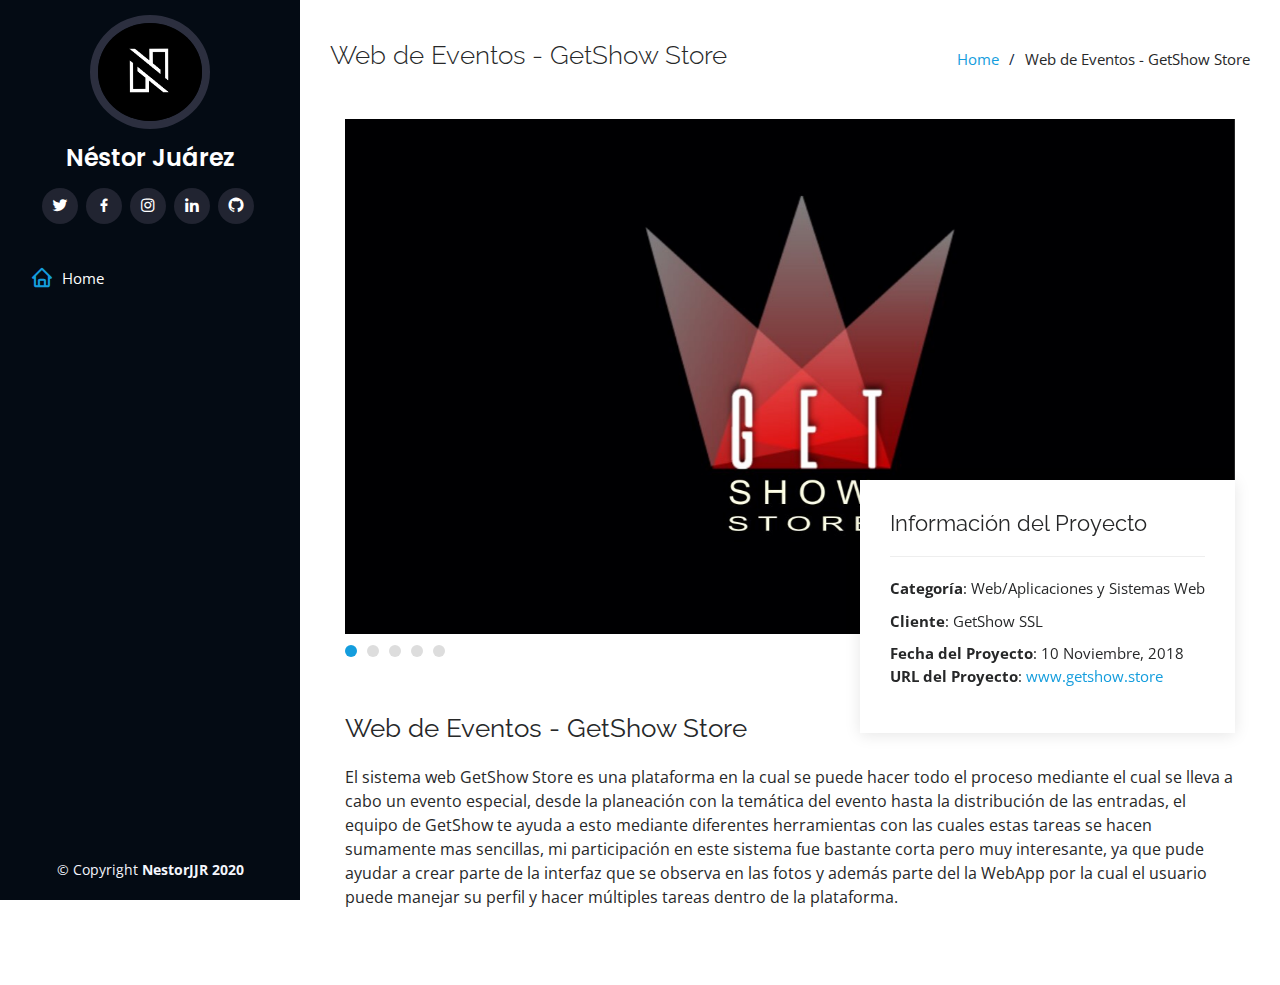
<file: portfolio-details-2.html>
<!DOCTYPE html>
<html lang="en">

<head>
  <meta charset="utf-8">
  <meta content="width=device-width, initial-scale=1.0" name="viewport">

  <title>Portafolio - Web GetShow Store</title>
  <meta content="" name="descriptison">
  <meta content="" name="keywords">

  <!-- Favicons -->
  <link rel="shortcut icon" href="favicon.ico" type="image/x-icon">
  <link rel="icon" href="favicon.ico" type="image/x-icon">

  <!-- Google Fonts -->
  <link href="https://fonts.googleapis.com/css?family=Open+Sans:300,300i,400,400i,600,600i,700,700i|Raleway:300,300i,400,400i,500,500i,600,600i,700,700i|Poppins:300,300i,400,400i,500,500i,600,600i,700,700i" rel="stylesheet">

  <!-- Vendor CSS Files -->
  <link href="assets/vendor/bootstrap/css/bootstrap.min.css" rel="stylesheet">
  <link href="assets/vendor/icofont/icofont.min.css" rel="stylesheet">
  <link href="assets/vendor/boxicons/css/boxicons.min.css" rel="stylesheet">
  <link href="assets/vendor/venobox/venobox.css" rel="stylesheet">
  <link href="assets/vendor/owl.carousel/assets/owl.carousel.min.css" rel="stylesheet">
  <link href="assets/vendor/aos/aos.css" rel="stylesheet">

  <!-- Template Main CSS File -->
  <link href="assets/css/style.css" rel="stylesheet">

  <!-- =======================================================
  * Template Name: iPortfolio - v1.2.1
  * Template URL: https://bootstrapmade.com/iportfolio-bootstrap-portfolio-websites-template/
  * Author: BootstrapMade.com
  * License: https://bootstrapmade.com/license/
  ======================================================== -->
</head>

<body>

  <!-- ======= Mobile nav toggle button ======= -->
  <button type="button" class="mobile-nav-toggle d-xl-none"><i class="icofont-navigation-menu"></i></button>

  <!-- ======= Header ======= -->
  <header id="header">
    <div class="d-flex flex-column">

      <div class="profile">
        <img src="assets/img/profile-img.png" alt="" class="img-fluid rounded-circle">
        <h1 class="text-light"><a href="index.html">Néstor Juárez</a></h1>
        <div class="social-links mt-3 text-center">
          <a href="https://twitter.com/nestorjuares" target="_blank" class="twitter"><i class="bx bxl-twitter"></i></a>
          <a href="https://www.facebook.com/nestor.juarezrodriguez" target="_blank" class="facebook"><i class="bx bxl-facebook"></i></a>
          <a href="https://www.instagram.com/nestor_jjr/?hl=es-la" target="_blank" class="instagram"><i class="bx bxl-instagram"></i></a>
          <a href="https://www.linkedin.com/in/nestor-juarez-673bb71a3/" target="_blank" class="linkedin"><i class="bx bxl-linkedin"></i></a>
          <a href="https://github.com/nestorjjr" target="_blank" class="linkedin"><i class="bx bxl-github"></i></a>
        </div>
      </div>

      <nav class="nav-menu">
        <ul>
          <li class="active"><a href="index.html"><i class="bx bx-home"></i> <span>Home</span></a></li>
          <!--<li><a href="index.htmlabout"><i class="bx bx-user"></i> <span>About</span></a></li>
          <li><a href="#resume"><i class="bx bx-file-blank"></i> <span>Resume</span></a></li>
          <li><a href="#portfolio"><i class="bx bx-book-content"></i> Portfolio</a></li>
          <li><a href="#services"><i class="bx bx-server"></i> Services</a></li>
          <li><a href="#contact"><i class="bx bx-envelope"></i> Contact</a></li>-->

        </ul>
      </nav><!-- .nav-menu -->
      <button type="button" class="mobile-nav-toggle d-xl-none"><i class="icofont-navigation-menu"></i></button>

    </div>
  </header><!-- End Header -->

  <main id="main">

    <!-- ======= Breadcrumbs ======= -->
    <section id="breadcrumbs" class="breadcrumbs">
      <div class="container pro">

        <div class="d-flex justify-content-between align-items-center">
          <h2>Web de Eventos - GetShow Store</h2>
          <ol>
            <li><a href="index.html">Home</a></li>
            <li>Web de Eventos - GetShow Store</li>
          </ol>
        </div>

      </div>
    </section><!-- End Breadcrumbs -->

    <!-- ======= Portfolio Details Section ======= -->
    <section id="portfolio-details" class="portfolio-details">
      <div class="container">

        <div class="portfolio-details-container">

          <div class="owl-carousel portfolio-details-carousel">
            <img src="assets/img/web-getshow/getshow-5.jpg" class="img-fluid" alt="Logo GetShow Store">
            <img src="assets/img/web-getshow/getshow-4.jpg" class="img-fluid" alt="Logo GetShow Store fondo Blanco">
            <img src="assets/img/web-getshow/getshow-2.jpg" class="img-fluid" alt="Home GetShow Store Web">
            <img src="assets/img/web-getshow/getshow-3.jpg" class="img-fluid" alt="Servicios GetShow Store">
            <img src="assets/img/web-getshow/getshow-1.jpg" class="img-fluid" alt="Contacto GetShow Store">
          </div>

          <div class="portfolio-info">
            <h3>Información del Proyecto</h3>
            <ul>
              <li><strong>Categoría</strong>: Web/Aplicaciones y Sistemas Web</li>
              <li><strong>Cliente</strong>: GetShow SSL</li>
              <li><strong>Fecha del Proyecto</strong>: 10 Noviembre, 2018</li>
              <strong>URL del Proyecto</strong>: <a href="https://getshow.store">www.getshow.store</a></li>
            </ul>
          </div>

        </div>

        <div class="portfolio-description">
          <h2>Web de Eventos - GetShow Store</h2>
          <p>
            El sistema web GetShow Store es una plataforma en la cual se puede hacer todo el proceso mediante el cual se lleva a cabo un evento especial, desde la planeación con la temática del evento hasta la distribución de las entradas,
            el equipo de GetShow te ayuda a esto mediante diferentes herramientas con las cuales estas tareas se hacen sumamente mas sencillas, mi participación en este sistema fue bastante corta pero muy interesante, ya que pude ayudar a crear parte
            de la interfaz que se observa en las fotos y además parte del la WebApp por la cual el usuario puede manejar su perfil y hacer múltiples tareas dentro de la plataforma.
          </p>
        </div>

      </div>
    </section><!-- End Portfolio Details Section -->

  </main><!-- End #main -->

  <!-- ======= Footer ======= -->
  <footer id="footer">
    <div class="container">
      <div class="copyright">
        &copy; Copyright <strong><span>NestorJJR 2020</span></strong>
      </div>
      <div class="credits">
        <!-- All the links in the footer should remain intact. -->
        <!-- You can delete the links only if you purchased the pro version. -->
        <!-- Licensing information: https://bootstrapmade.com/license/ -->
        <!-- Purchase the pro version with working PHP/AJAX contact form: https://bootstrapmade.com/iportfolio-bootstrap-portfolio-websites-template/ -->
        <!--Designed by <a href="https://bootstrapmade.com/">BootstrapMade</a>-->
      </div>
    </div>
  </footer><!-- End  Footer -->

  <a href="#" class="back-to-top"><i class="icofont-simple-up"></i></a>

  <!-- Vendor JS Files -->
  <script src="assets/vendor/jquery/jquery.min.js"></script>
  <script src="assets/vendor/bootstrap/js/bootstrap.bundle.min.js"></script>
  <script src="assets/vendor/jquery.easing/jquery.easing.min.js"></script>
  <script src="assets/vendor/php-email-form/validate.js"></script>
  <script src="assets/vendor/waypoints/jquery.waypoints.min.js"></script>
  <script src="assets/vendor/counterup/counterup.min.js"></script>
  <script src="assets/vendor/isotope-layout/isotope.pkgd.min.js"></script>
  <script src="assets/vendor/venobox/venobox.min.js"></script>
  <script src="assets/vendor/owl.carousel/owl.carousel.min.js"></script>
  <script src="assets/vendor/typed.js/typed.min.js"></script>
  <script src="assets/vendor/aos/aos.js"></script>

  <!-- Template Main JS File -->
  <script src="assets/js/main.js"></script>

</body>

</html>
</file>
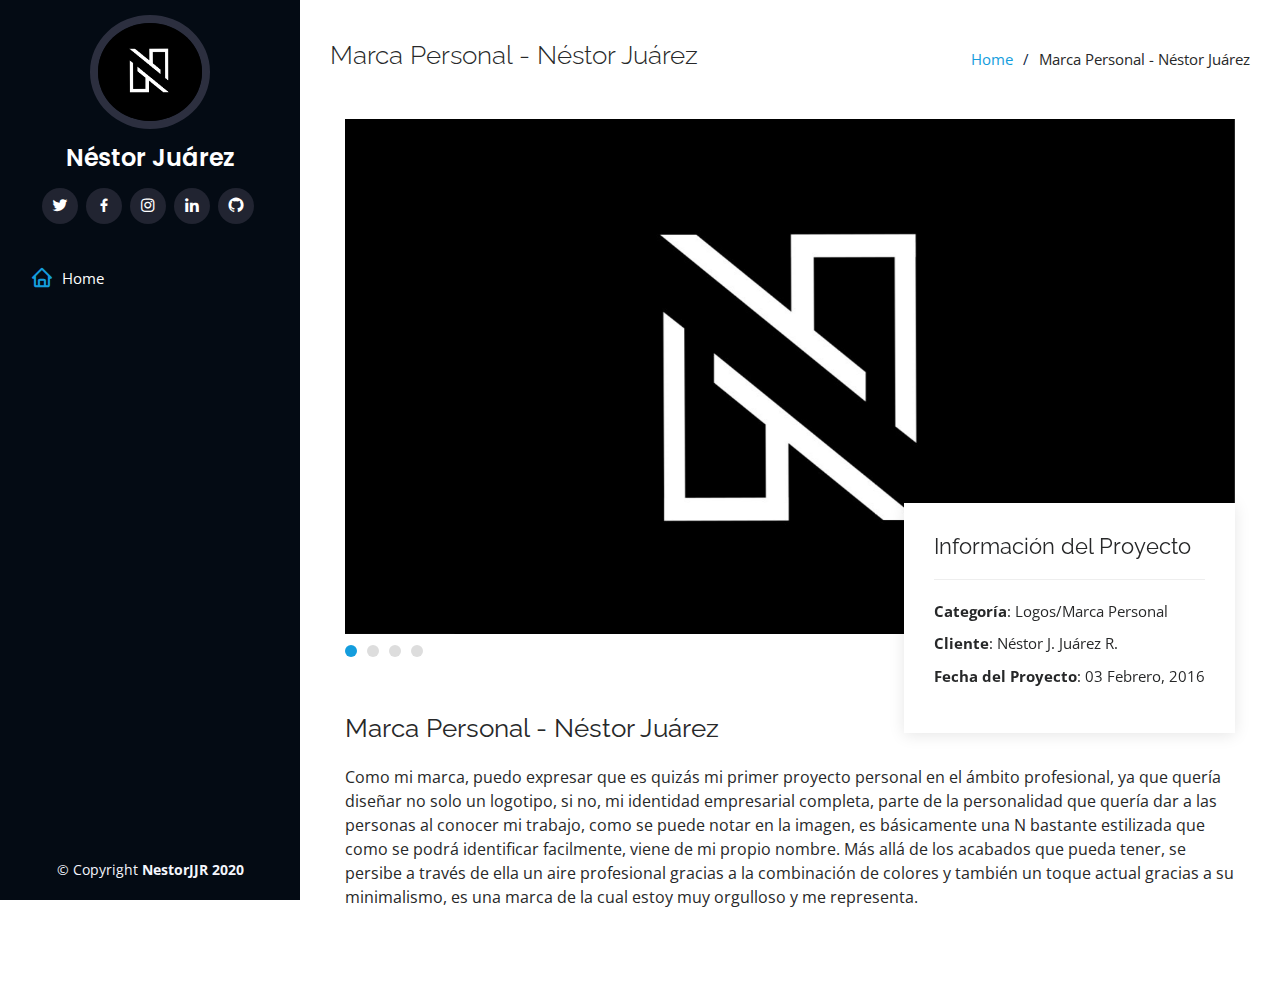
<file: portfolio-details-3.html>
<!DOCTYPE html>
<html lang="en">

<head>
  <meta charset="utf-8">
  <meta content="width=device-width, initial-scale=1.0" name="viewport">

  <title>Portafolio - Marca Néstor Juárez</title>
  <meta content="" name="descriptison">
  <meta content="" name="keywords">

  <!-- Favicons -->
  <link rel="shortcut icon" href="favicon.ico" type="image/x-icon">
  <link rel="icon" href="favicon.ico" type="image/x-icon">

  <!-- Google Fonts -->
  <link href="https://fonts.googleapis.com/css?family=Open+Sans:300,300i,400,400i,600,600i,700,700i|Raleway:300,300i,400,400i,500,500i,600,600i,700,700i|Poppins:300,300i,400,400i,500,500i,600,600i,700,700i" rel="stylesheet">

  <!-- Vendor CSS Files -->
  <link href="assets/vendor/bootstrap/css/bootstrap.min.css" rel="stylesheet">
  <link href="assets/vendor/icofont/icofont.min.css" rel="stylesheet">
  <link href="assets/vendor/boxicons/css/boxicons.min.css" rel="stylesheet">
  <link href="assets/vendor/venobox/venobox.css" rel="stylesheet">
  <link href="assets/vendor/owl.carousel/assets/owl.carousel.min.css" rel="stylesheet">
  <link href="assets/vendor/aos/aos.css" rel="stylesheet">

  <!-- Template Main CSS File -->
  <link href="assets/css/style.css" rel="stylesheet">

  <!-- =======================================================
  * Template Name: iPortfolio - v1.2.1
  * Template URL: https://bootstrapmade.com/iportfolio-bootstrap-portfolio-websites-template/
  * Author: BootstrapMade.com
  * License: https://bootstrapmade.com/license/
  ======================================================== -->
</head>

<body>

  <!-- ======= Mobile nav toggle button ======= -->
  <button type="button" class="mobile-nav-toggle d-xl-none"><i class="icofont-navigation-menu"></i></button>

  <!-- ======= Header ======= -->
  <header id="header">
    <div class="d-flex flex-column">

      <div class="profile">
        <img src="assets/img/profile-img.png" alt="" class="img-fluid rounded-circle">
        <h1 class="text-light"><a href="index.html">Néstor Juárez</a></h1>
        <div class="social-links mt-3 text-center">
          <a href="https://twitter.com/nestorjuares" target="_blank" class="twitter"><i class="bx bxl-twitter"></i></a>
          <a href="https://www.facebook.com/nestor.juarezrodriguez" target="_blank" class="facebook"><i class="bx bxl-facebook"></i></a>
          <a href="https://www.instagram.com/nestor_jjr/?hl=es-la" target="_blank" class="instagram"><i class="bx bxl-instagram"></i></a>
          <a href="https://www.linkedin.com/in/nestor-juarez-673bb71a3/" target="_blank" class="linkedin"><i class="bx bxl-linkedin"></i></a>
          <a href="https://github.com/nestorjjr" target="_blank" class="linkedin"><i class="bx bxl-github"></i></a>
        </div>
      </div>

      <nav class="nav-menu">
        <ul>
          <li class="active"><a href="index.html"><i class="bx bx-home"></i> <span>Home</span></a></li>
          <!--<li><a href="index.htmlabout"><i class="bx bx-user"></i> <span>About</span></a></li>
          <li><a href="#resume"><i class="bx bx-file-blank"></i> <span>Resume</span></a></li>
          <li><a href="#portfolio"><i class="bx bx-book-content"></i> Portfolio</a></li>
          <li><a href="#services"><i class="bx bx-server"></i> Services</a></li>
          <li><a href="#contact"><i class="bx bx-envelope"></i> Contact</a></li>-->

        </ul>
      </nav><!-- .nav-menu -->
      <button type="button" class="mobile-nav-toggle d-xl-none"><i class="icofont-navigation-menu"></i></button>

    </div>
  </header><!-- End Header -->

  <main id="main">

    <!-- ======= Breadcrumbs ======= -->
    <section id="breadcrumbs" class="breadcrumbs">
      <div class="container pro">

        <div class="d-flex justify-content-between align-items-center">
          <h2>Marca Personal - Néstor Juárez</h2>
          <ol>
            <li><a href="index.html">Home</a></li>
            <li>Marca Personal - Néstor Juárez</li>
          </ol>
        </div>

      </div>
    </section><!-- End Breadcrumbs -->

    <!-- ======= Portfolio Details Section ======= -->
    <section id="portfolio-details" class="portfolio-details">
      <div class="container">

        <div class="portfolio-details-container">

          <div class="owl-carousel portfolio-details-carousel">
            <img src="assets/img/logo-nestor/nestor-1.jpg" class="img-fluid" alt="Marca Personal Néstor Juárez">
            <img src="assets/img/logo-nestor/nestor-2.jpg" class="img-fluid" alt="Marca Personal horizontal">
            <img src="assets/img/logo-nestor/nestor-3.jpg" class="img-fluid" alt="Marca Personal fondo claro">
            <img src="assets/img/logo-nestor/nestor-4.jpg" class="img-fluid" alt="Marca Personal horizontal fondo claro">
          </div>

          <div class="portfolio-info">
            <h3>Información del Proyecto</h3>
            <ul>
              <li><strong>Categoría</strong>: Logos/Marca Personal</li>
              <li><strong>Cliente</strong>: Néstor J. Juárez R.</li>
              <li><strong>Fecha del Proyecto</strong>: 03 Febrero, 2016</li>
              <!--<li><strong>URL del Proyecto</strong>: <a href="https://getshow.store">www.getshow.store</a></li>-->
            </ul>
          </div>

        </div>

        <div class="portfolio-description">
          <h2>Marca Personal - Néstor Juárez</h2>
          <p>
            Como mi marca, puedo expresar que es quizás mi primer proyecto personal en el ámbito profesional, ya que quería diseñar no solo un logotipo, si no, mi identidad empresarial completa, parte de la personalidad que quería dar
            a las personas al conocer mi trabajo, como se puede notar en la imagen, es básicamente una N bastante estilizada que como se podrá identificar facilmente, viene de mi propio nombre. Más allá de los acabados que pueda tener,
            se persibe a través de ella un aire profesional gracias a la combinación de colores y también un toque actual gracias a su minimalismo, es una marca de la cual estoy muy orgulloso y me representa.
          </p>
        </div>

      </div>
    </section><!-- End Portfolio Details Section -->

  </main><!-- End #main -->

  <!-- ======= Footer ======= -->
  <footer id="footer">
    <div class="container">
      <div class="copyright">
        &copy; Copyright <strong><span>NestorJJR 2020</span></strong>
      </div>
      <div class="credits">
        <!-- All the links in the footer should remain intact. -->
        <!-- You can delete the links only if you purchased the pro version. -->
        <!-- Licensing information: https://bootstrapmade.com/license/ -->
        <!-- Purchase the pro version with working PHP/AJAX contact form: https://bootstrapmade.com/iportfolio-bootstrap-portfolio-websites-template/ -->
        <!--Designed by <a href="https://bootstrapmade.com/">BootstrapMade</a>-->
      </div>
    </div>
  </footer><!-- End  Footer -->

  <a href="#" class="back-to-top"><i class="icofont-simple-up"></i></a>

  <!-- Vendor JS Files -->
  <script src="assets/vendor/jquery/jquery.min.js"></script>
  <script src="assets/vendor/bootstrap/js/bootstrap.bundle.min.js"></script>
  <script src="assets/vendor/jquery.easing/jquery.easing.min.js"></script>
  <script src="assets/vendor/php-email-form/validate.js"></script>
  <script src="assets/vendor/waypoints/jquery.waypoints.min.js"></script>
  <script src="assets/vendor/counterup/counterup.min.js"></script>
  <script src="assets/vendor/isotope-layout/isotope.pkgd.min.js"></script>
  <script src="assets/vendor/venobox/venobox.min.js"></script>
  <script src="assets/vendor/owl.carousel/owl.carousel.min.js"></script>
  <script src="assets/vendor/typed.js/typed.min.js"></script>
  <script src="assets/vendor/aos/aos.js"></script>

  <!-- Template Main JS File -->
  <script src="assets/js/main.js"></script>

</body>

</html>
</file>
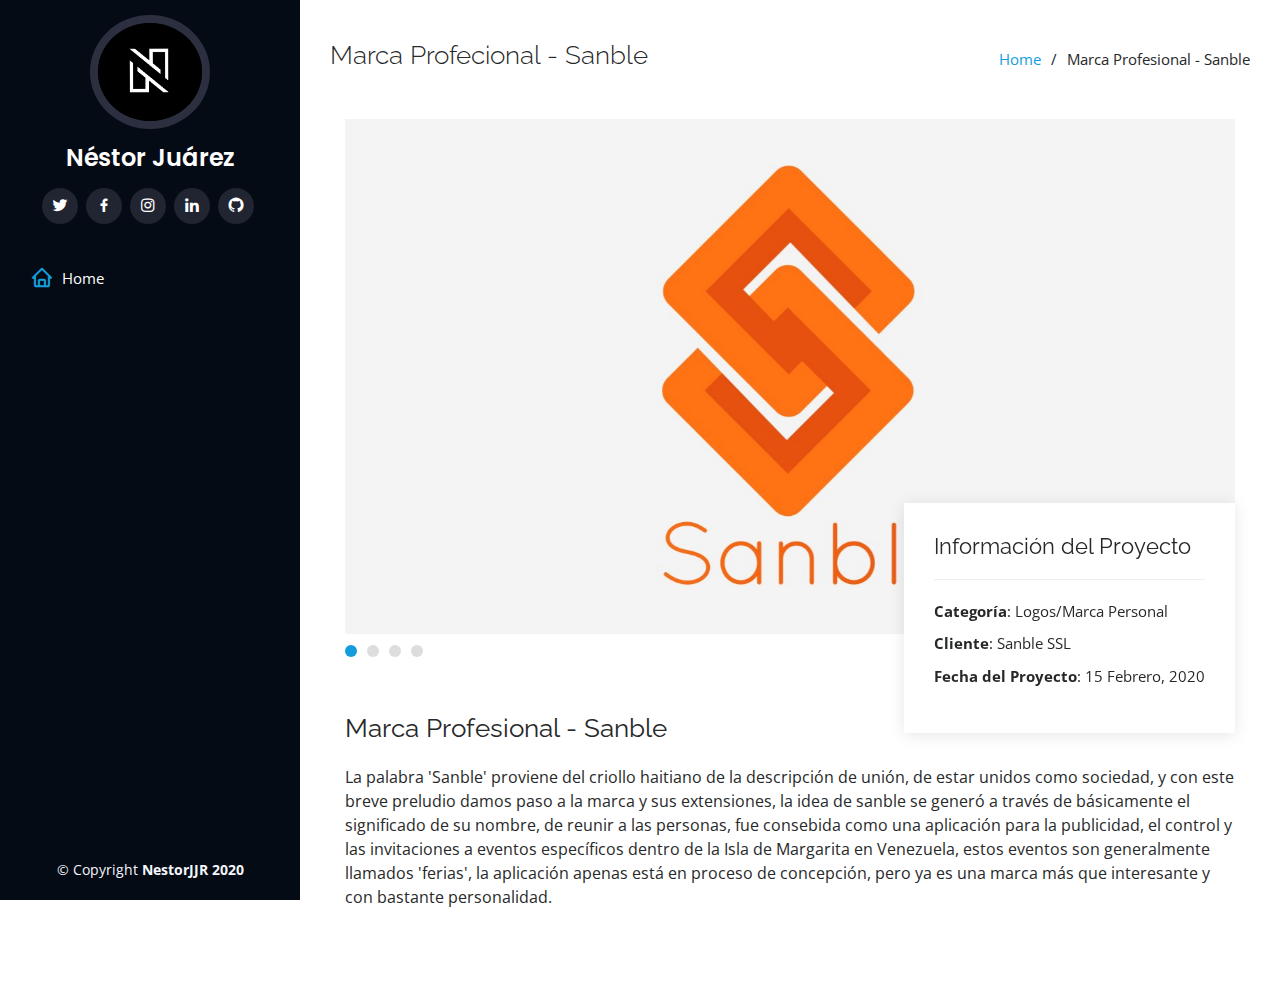
<file: portfolio-details-4.html>
<!DOCTYPE html>
<html lang="en">

<head>
  <meta charset="utf-8">
  <meta content="width=device-width, initial-scale=1.0" name="viewport">

  <title>Portafolio - Sanble</title>
  <meta content="" name="descriptison">
  <meta content="" name="keywords">

  <!-- Favicons -->
  <link rel="shortcut icon" href="favicon.ico" type="image/x-icon">
  <link rel="icon" href="favicon.ico" type="image/x-icon">

  <!-- Google Fonts -->
  <link href="https://fonts.googleapis.com/css?family=Open+Sans:300,300i,400,400i,600,600i,700,700i|Raleway:300,300i,400,400i,500,500i,600,600i,700,700i|Poppins:300,300i,400,400i,500,500i,600,600i,700,700i" rel="stylesheet">

  <!-- Vendor CSS Files -->
  <link href="assets/vendor/bootstrap/css/bootstrap.min.css" rel="stylesheet">
  <link href="assets/vendor/icofont/icofont.min.css" rel="stylesheet">
  <link href="assets/vendor/boxicons/css/boxicons.min.css" rel="stylesheet">
  <link href="assets/vendor/venobox/venobox.css" rel="stylesheet">
  <link href="assets/vendor/owl.carousel/assets/owl.carousel.min.css" rel="stylesheet">
  <link href="assets/vendor/aos/aos.css" rel="stylesheet">

  <!-- Template Main CSS File -->
  <link href="assets/css/style.css" rel="stylesheet">

  <!-- =======================================================
  * Template Name: iPortfolio - v1.2.1
  * Template URL: https://bootstrapmade.com/iportfolio-bootstrap-portfolio-websites-template/
  * Author: BootstrapMade.com
  * License: https://bootstrapmade.com/license/
  ======================================================== -->
</head>

<body>

  <!-- ======= Mobile nav toggle button ======= -->
  <button type="button" class="mobile-nav-toggle d-xl-none"><i class="icofont-navigation-menu"></i></button>

  <!-- ======= Header ======= -->
  <header id="header">
    <div class="d-flex flex-column">

      <div class="profile">
        <img src="assets/img/profile-img.png" alt="" class="img-fluid rounded-circle">
        <h1 class="text-light"><a href="index.html">Néstor Juárez</a></h1>
        <div class="social-links mt-3 text-center">
          <a href="https://twitter.com/nestorjuares" target="_blank" class="twitter"><i class="bx bxl-twitter"></i></a>
          <a href="https://www.facebook.com/nestor.juarezrodriguez" target="_blank" class="facebook"><i class="bx bxl-facebook"></i></a>
          <a href="https://www.instagram.com/nestor_jjr/?hl=es-la" target="_blank" class="instagram"><i class="bx bxl-instagram"></i></a>
          <a href="https://www.linkedin.com/in/nestor-juarez-673bb71a3/" target="_blank" class="linkedin"><i class="bx bxl-linkedin"></i></a>
          <a href="https://github.com/nestorjjr" target="_blank" class="linkedin"><i class="bx bxl-github"></i></a>
        </div>
      </div>

      <nav class="nav-menu">
        <ul>
          <li class="active"><a href="index.html"><i class="bx bx-home"></i> <span>Home</span></a></li>
          <!--<li><a href="index.htmlabout"><i class="bx bx-user"></i> <span>About</span></a></li>
          <li><a href="#resume"><i class="bx bx-file-blank"></i> <span>Resume</span></a></li>
          <li><a href="#portfolio"><i class="bx bx-book-content"></i> Portfolio</a></li>
          <li><a href="#services"><i class="bx bx-server"></i> Services</a></li>
          <li><a href="#contact"><i class="bx bx-envelope"></i> Contact</a></li>-->

        </ul>
      </nav><!-- .nav-menu -->
      <button type="button" class="mobile-nav-toggle d-xl-none"><i class="icofont-navigation-menu"></i></button>

    </div>
  </header><!-- End Header -->

  <main id="main">

    <!-- ======= Breadcrumbs ======= -->
    <section id="breadcrumbs" class="breadcrumbs">
      <div class="container pro">

        <div class="d-flex justify-content-between align-items-center">
          <h2>Marca Profecional - Sanble</h2>
          <ol>
            <li><a href="index.html">Home</a></li>
            <li>Marca Profesional - Sanble</li>
          </ol>
        </div>

      </div>
    </section><!-- End Breadcrumbs -->

    <!-- ======= Portfolio Details Section ======= -->
    <section id="portfolio-details" class="portfolio-details">
      <div class="container">

        <div class="portfolio-details-container">

          <div class="owl-carousel portfolio-details-carousel">
            <img src="assets/img/logo-sanble/sanble-1.jpg" class="img-fluid" alt="Logo de Sanble">
            <img src="assets/img/logo-sanble/sanble-2.jpg" class="img-fluid" alt="Logo de Sanble">
            <img src="assets/img/logo-sanble/sanble-3.jpg" class="img-fluid" alt="Logo de Sanble">
            <img src="assets/img/logo-sanble/sanble-4.jpg" class="img-fluid" alt="Logo de Sanble">
          </div>

          <div class="portfolio-info">
            <h3>Información del Proyecto</h3>
            <ul>
              <li><strong>Categoría</strong>: Logos/Marca Personal</li>
              <li><strong>Cliente</strong>: Sanble SSL</li>
              <li><strong>Fecha del Proyecto</strong>: 15 Febrero, 2020</li>
              <!--<li><strong>URL del Proyecto</strong>: <a href="https://www.ibufalo.com">www.ibufalo.com</a></li>-->
            </ul>
          </div>

        </div>

        <div class="portfolio-description">
          <h2>Marca Profesional - Sanble</h2>
          <p>
            La palabra 'Sanble' proviene del criollo haitiano de la descripción de unión, de estar unidos como sociedad, y con este breve preludio damos paso a la marca y sus extensiones, la idea de sanble se generó a través
            de básicamente el significado de su nombre, de reunir a las personas, fue consebida como una aplicación para la publicidad, el control y las invitaciones a eventos específicos dentro de la Isla de Margarita en Venezuela,
            estos eventos son generalmente llamados 'ferias', la aplicación apenas está en proceso de concepción, pero ya es una marca más que interesante y con bastante personalidad.
          </p>
        </div>

      </div>
    </section><!-- End Portfolio Details Section -->

  </main><!-- End #main -->

  <!-- ======= Footer ======= -->
  <footer id="footer">
    <div class="container">
      <div class="copyright">
        &copy; Copyright <strong><span>NestorJJR 2020</span></strong>
      </div>
      <div class="credits">
        <!-- All the links in the footer should remain intact. -->
        <!-- You can delete the links only if you purchased the pro version. -->
        <!-- Licensing information: https://bootstrapmade.com/license/ -->
        <!-- Purchase the pro version with working PHP/AJAX contact form: https://bootstrapmade.com/iportfolio-bootstrap-portfolio-websites-template/ -->
        <!--Designed by <a href="https://bootstrapmade.com/">BootstrapMade</a>-->
      </div>
    </div>
  </footer><!-- End  Footer -->

  <a href="#" class="back-to-top"><i class="icofont-simple-up"></i></a>

  <!-- Vendor JS Files -->
  <script src="assets/vendor/jquery/jquery.min.js"></script>
  <script src="assets/vendor/bootstrap/js/bootstrap.bundle.min.js"></script>
  <script src="assets/vendor/jquery.easing/jquery.easing.min.js"></script>
  <script src="assets/vendor/php-email-form/validate.js"></script>
  <script src="assets/vendor/waypoints/jquery.waypoints.min.js"></script>
  <script src="assets/vendor/counterup/counterup.min.js"></script>
  <script src="assets/vendor/isotope-layout/isotope.pkgd.min.js"></script>
  <script src="assets/vendor/venobox/venobox.min.js"></script>
  <script src="assets/vendor/owl.carousel/owl.carousel.min.js"></script>
  <script src="assets/vendor/typed.js/typed.min.js"></script>
  <script src="assets/vendor/aos/aos.js"></script>

  <!-- Template Main JS File -->
  <script src="assets/js/main.js"></script>

</body>

</html>
</file>
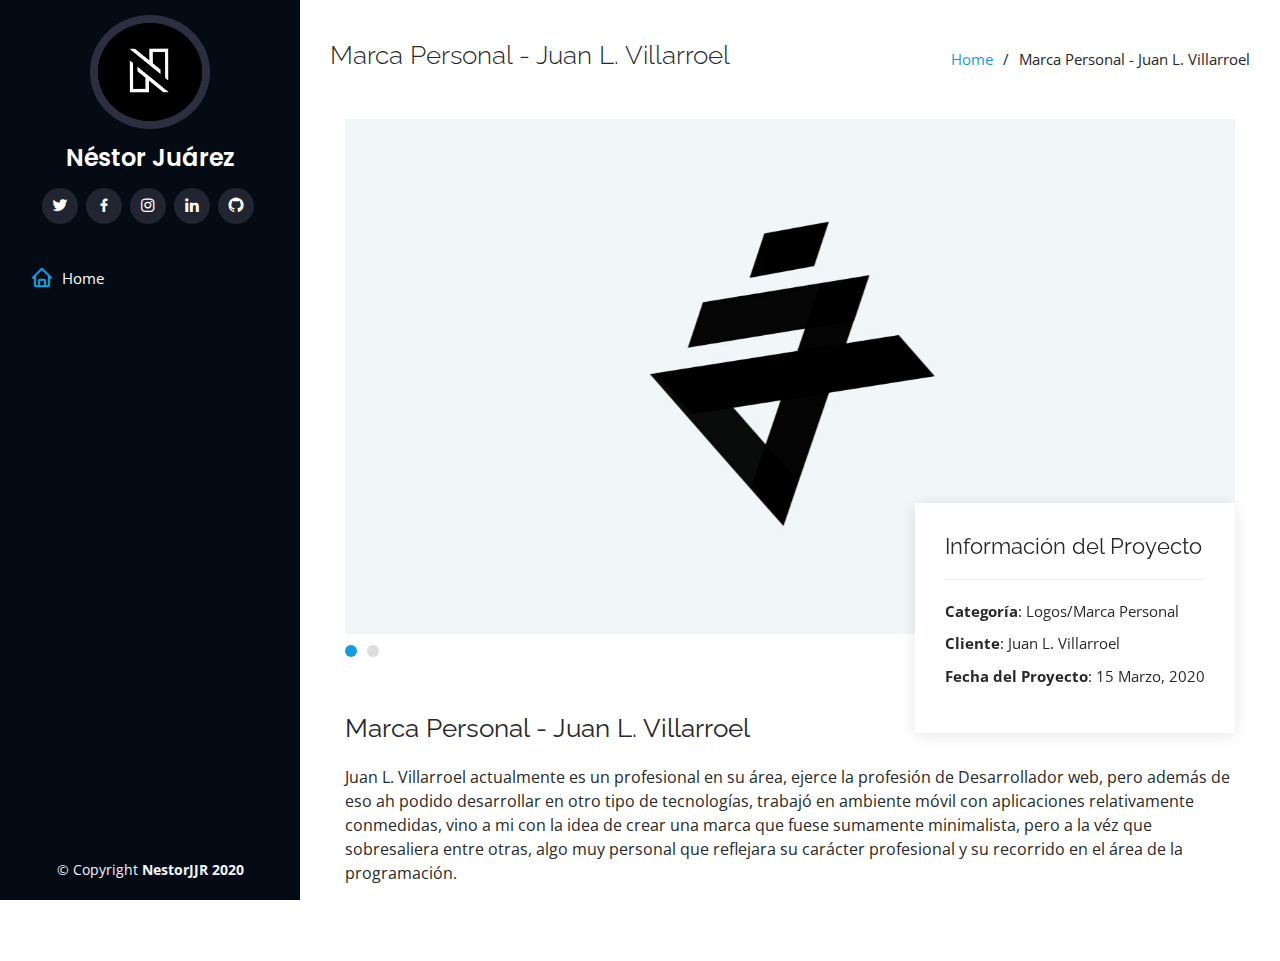
<file: portfolio-details-5.html>
<!DOCTYPE html>
<html lang="en">

<head>
  <meta charset="utf-8">
  <meta content="width=device-width, initial-scale=1.0" name="viewport">

  <title>Portafolio - Marca Juan V.</title>
  <meta content="" name="descriptison">
  <meta content="" name="keywords">

  <!-- Favicons -->
  <link rel="shortcut icon" href="favicon.ico" type="image/x-icon">
  <link rel="icon" href="favicon.ico" type="image/x-icon">

  <!-- Google Fonts -->
  <link href="https://fonts.googleapis.com/css?family=Open+Sans:300,300i,400,400i,600,600i,700,700i|Raleway:300,300i,400,400i,500,500i,600,600i,700,700i|Poppins:300,300i,400,400i,500,500i,600,600i,700,700i" rel="stylesheet">

  <!-- Vendor CSS Files -->
  <link href="assets/vendor/bootstrap/css/bootstrap.min.css" rel="stylesheet">
  <link href="assets/vendor/icofont/icofont.min.css" rel="stylesheet">
  <link href="assets/vendor/boxicons/css/boxicons.min.css" rel="stylesheet">
  <link href="assets/vendor/venobox/venobox.css" rel="stylesheet">
  <link href="assets/vendor/owl.carousel/assets/owl.carousel.min.css" rel="stylesheet">
  <link href="assets/vendor/aos/aos.css" rel="stylesheet">

  <!-- Template Main CSS File -->
  <link href="assets/css/style.css" rel="stylesheet">

  <!-- =======================================================
  * Template Name: iPortfolio - v1.2.1
  * Template URL: https://bootstrapmade.com/iportfolio-bootstrap-portfolio-websites-template/
  * Author: BootstrapMade.com
  * License: https://bootstrapmade.com/license/
  ======================================================== -->
</head>

<body>

  <!-- ======= Mobile nav toggle button ======= -->
  <button type="button" class="mobile-nav-toggle d-xl-none"><i class="icofont-navigation-menu"></i></button>

  <!-- ======= Header ======= -->
  <header id="header">
    <div class="d-flex flex-column">

      <div class="profile">
        <img src="assets/img/profile-img.png" alt="" class="img-fluid rounded-circle">
        <h1 class="text-light"><a href="index.html">Néstor Juárez</a></h1>
        <div class="social-links mt-3 text-center">
          <a href="https://twitter.com/nestorjuares" target="_blank" class="twitter"><i class="bx bxl-twitter"></i></a>
          <a href="https://www.facebook.com/nestor.juarezrodriguez" target="_blank" class="facebook"><i class="bx bxl-facebook"></i></a>
          <a href="https://www.instagram.com/nestor_jjr/?hl=es-la" target="_blank" class="instagram"><i class="bx bxl-instagram"></i></a>
          <a href="https://www.linkedin.com/in/nestor-juarez-673bb71a3/" target="_blank" class="linkedin"><i class="bx bxl-linkedin"></i></a>
          <a href="https://github.com/nestorjjr" target="_blank" class="linkedin"><i class="bx bxl-github"></i></a>
        </div>
      </div>

      <nav class="nav-menu">
        <ul>
          <li class="active"><a href="index.html"><i class="bx bx-home"></i> <span>Home</span></a></li>
          <!--<li><a href="index.htmlabout"><i class="bx bx-user"></i> <span>About</span></a></li>
          <li><a href="#resume"><i class="bx bx-file-blank"></i> <span>Resume</span></a></li>
          <li><a href="#portfolio"><i class="bx bx-book-content"></i> Portfolio</a></li>
          <li><a href="#services"><i class="bx bx-server"></i> Services</a></li>
          <li><a href="#contact"><i class="bx bx-envelope"></i> Contact</a></li>-->

        </ul>
      </nav><!-- .nav-menu -->
      <button type="button" class="mobile-nav-toggle d-xl-none"><i class="icofont-navigation-menu"></i></button>

    </div>
  </header><!-- End Header -->

  <main id="main">

    <!-- ======= Breadcrumbs ======= -->
    <section id="breadcrumbs" class="breadcrumbs">
      <div class="container pro">

        <div class="d-flex justify-content-between align-items-center">
          <h2>Marca Personal - Juan L. Villarroel</h2>
          <ol>
            <li><a href="index.html">Home</a></li>
            <li>Marca Personal - Juan L. Villarroel</li>
          </ol>
        </div>

      </div>
    </section><!-- End Breadcrumbs -->

    <!-- ======= Portfolio Details Section ======= -->
    <section id="portfolio-details" class="portfolio-details">
      <div class="container">

        <div class="portfolio-details-container">

          <div class="owl-carousel portfolio-details-carousel">
            <img src="assets/img/logo-juan/juan-1.jpg" class="img-fluid" alt="Logo de Juan V. Incial">
            <img src="assets/img/logo-juan/juan-2.jpg" class="img-fluid" alt="Logo de Juan V. Final">
          </div>

          <div class="portfolio-info">
            <h3>Información del Proyecto</h3>
            <ul>
              <li><strong>Categoría</strong>: Logos/Marca Personal</li>
              <li><strong>Cliente</strong>: Juan L. Villarroel</li>
              <li><strong>Fecha del Proyecto</strong>: 15 Marzo, 2020</li>
              <!--<li><strong>URL del Proyecto</strong>: <a href="https://www.ibufalo.com">www.ibufalo.com</a></li>-->
            </ul>
          </div>

        </div>

        <div class="portfolio-description">
          <h2>Marca Personal - Juan L. Villarroel</h2>
          <p>
            Juan L. Villarroel actualmente es un profesional en su área, ejerce la profesión de Desarrollador web, pero además de eso ah podido desarrollar en otro tipo de tecnologías, 
            trabajó en ambiente móvil con aplicaciones relativamente conmedidas, vino a mi con la idea de crear una marca que fuese sumamente minimalista, pero a la véz que sobresaliera 
            entre otras, algo muy personal que reflejara su carácter profesional y su recorrido en el área de la programación.
          </p>
        </div>

      </div>
    </section><!-- End Portfolio Details Section -->

  </main><!-- End #main -->

  <!-- ======= Footer ======= -->
  <footer id="footer">
    <div class="container">
      <div class="copyright">
        &copy; Copyright <strong><span>NestorJJR 2020</span></strong>
      </div>
      <div class="credits">
        <!-- All the links in the footer should remain intact. -->
        <!-- You can delete the links only if you purchased the pro version. -->
        <!-- Licensing information: https://bootstrapmade.com/license/ -->
        <!-- Purchase the pro version with working PHP/AJAX contact form: https://bootstrapmade.com/iportfolio-bootstrap-portfolio-websites-template/ -->
        <!--Designed by <a href="https://bootstrapmade.com/">BootstrapMade</a>-->
      </div>
    </div>
  </footer><!-- End  Footer -->

  <a href="#" class="back-to-top"><i class="icofont-simple-up"></i></a>

  <!-- Vendor JS Files -->
  <script src="assets/vendor/jquery/jquery.min.js"></script>
  <script src="assets/vendor/bootstrap/js/bootstrap.bundle.min.js"></script>
  <script src="assets/vendor/jquery.easing/jquery.easing.min.js"></script>
  <script src="assets/vendor/php-email-form/validate.js"></script>
  <script src="assets/vendor/waypoints/jquery.waypoints.min.js"></script>
  <script src="assets/vendor/counterup/counterup.min.js"></script>
  <script src="assets/vendor/isotope-layout/isotope.pkgd.min.js"></script>
  <script src="assets/vendor/venobox/venobox.min.js"></script>
  <script src="assets/vendor/owl.carousel/owl.carousel.min.js"></script>
  <script src="assets/vendor/typed.js/typed.min.js"></script>
  <script src="assets/vendor/aos/aos.js"></script>

  <!-- Template Main JS File -->
  <script src="assets/js/main.js"></script>

</body>

</html>
</file>
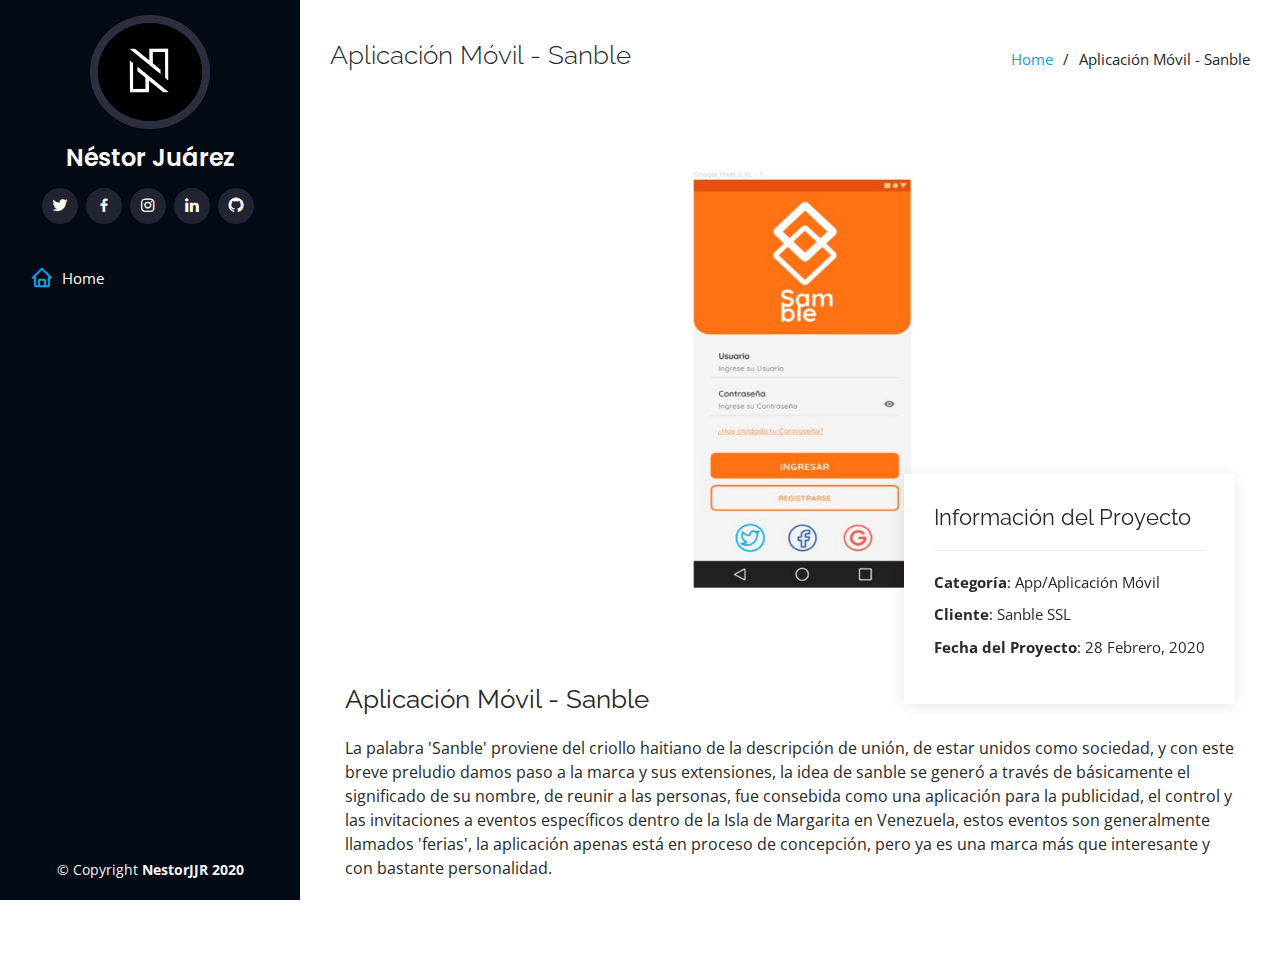
<file: portfolio-details-6.html>
<!DOCTYPE html>
<html lang="en">

<head>
  <meta charset="utf-8">
  <meta content="width=device-width, initial-scale=1.0" name="viewport">

  <title>Portafolio - App Sanble</title>
  <meta content="" name="descriptison">
  <meta content="" name="keywords">

  <!-- Favicons -->
  <link rel="shortcut icon" href="favicon.ico" type="image/x-icon">
  <link rel="icon" href="favicon.ico" type="image/x-icon">

  <!-- Google Fonts -->
  <link href="https://fonts.googleapis.com/css?family=Open+Sans:300,300i,400,400i,600,600i,700,700i|Raleway:300,300i,400,400i,500,500i,600,600i,700,700i|Poppins:300,300i,400,400i,500,500i,600,600i,700,700i" rel="stylesheet">

  <!-- Vendor CSS Files -->
  <link href="assets/vendor/bootstrap/css/bootstrap.min.css" rel="stylesheet">
  <link href="assets/vendor/icofont/icofont.min.css" rel="stylesheet">
  <link href="assets/vendor/boxicons/css/boxicons.min.css" rel="stylesheet">
  <link href="assets/vendor/venobox/venobox.css" rel="stylesheet">
  <link href="assets/vendor/owl.carousel/assets/owl.carousel.min.css" rel="stylesheet">
  <link href="assets/vendor/aos/aos.css" rel="stylesheet">

  <!-- Template Main CSS File -->
  <link href="assets/css/style.css" rel="stylesheet">

  <!-- =======================================================
  * Template Name: iPortfolio - v1.2.1
  * Template URL: https://bootstrapmade.com/iportfolio-bootstrap-portfolio-websites-template/
  * Author: BootstrapMade.com
  * License: https://bootstrapmade.com/license/
  ======================================================== -->
</head>

<body>

  <!-- ======= Mobile nav toggle button ======= -->
  <button type="button" class="mobile-nav-toggle d-xl-none"><i class="icofont-navigation-menu"></i></button>

  <!-- ======= Header ======= -->
  <header id="header">
    <div class="d-flex flex-column">

      <div class="profile">
        <img src="assets/img/profile-img.png" alt="" class="img-fluid rounded-circle">
        <h1 class="text-light"><a href="index.html">Néstor Juárez</a></h1>
        <div class="social-links mt-3 text-center">
          <a href="https://twitter.com/nestorjuares" target="_blank" class="twitter"><i class="bx bxl-twitter"></i></a>
          <a href="https://www.facebook.com/nestor.juarezrodriguez" target="_blank" class="facebook"><i class="bx bxl-facebook"></i></a>
          <a href="https://www.instagram.com/nestor_jjr/?hl=es-la" target="_blank" class="instagram"><i class="bx bxl-instagram"></i></a>
          <a href="https://www.linkedin.com/in/nestor-juarez-673bb71a3/" target="_blank" class="linkedin"><i class="bx bxl-linkedin"></i></a>
          <a href="https://github.com/nestorjjr" target="_blank" class="linkedin"><i class="bx bxl-github"></i></a>
        </div>
      </div>

      <nav class="nav-menu">
        <ul>
          <li class="active"><a href="index.html"><i class="bx bx-home"></i> <span>Home</span></a></li>
          <!--<li><a href="index.htmlabout"><i class="bx bx-user"></i> <span>About</span></a></li>
          <li><a href="#resume"><i class="bx bx-file-blank"></i> <span>Resume</span></a></li>
          <li><a href="#portfolio"><i class="bx bx-book-content"></i> Portfolio</a></li>
          <li><a href="#services"><i class="bx bx-server"></i> Services</a></li>
          <li><a href="#contact"><i class="bx bx-envelope"></i> Contact</a></li>-->

        </ul>
      </nav><!-- .nav-menu -->
      <button type="button" class="mobile-nav-toggle d-xl-none"><i class="icofont-navigation-menu"></i></button>

    </div>
  </header><!-- End Header -->

  <main id="main">

    <!-- ======= Breadcrumbs ======= -->
    <section id="breadcrumbs" class="breadcrumbs">
      <div class="container pro">

        <div class="d-flex justify-content-between align-items-center">
          <h2>Aplicación Móvil - Sanble</h2>
          <ol>
            <li><a href="index.html">Home</a></li>
            <li>Aplicación Móvil - Sanble</li>
          </ol>
        </div>

      </div>
    </section><!-- End Breadcrumbs -->

    <!-- ======= Portfolio Details Section ======= -->
    <section id="portfolio-details" class="portfolio-details">
      <div class="container">

        <div class="portfolio-details-container">

          <div class="owl-carousel portfolio-details-carousel">
            <img src="assets/img/app-sanble/meme1.jpg" class="img-fluid" alt="Captura App Sanble Login">
          </div>

          <div class="portfolio-info">
            <h3>Información del Proyecto</h3>
            <ul>
              <li><strong>Categoría</strong>: App/Aplicación Móvil</li>
              <li><strong>Cliente</strong>: Sanble SSL</li>
              <li><strong>Fecha del Proyecto</strong>: 28 Febrero, 2020</li>
              <!--<li><strong>URL del Proyecto</strong>: <a href="https://www.ibufalo.com">www.ibufalo.com</a></li>-->
            </ul>
          </div>

        </div>

        <div class="portfolio-description">
          <h2>Aplicación Móvil - Sanble</h2>
          <p>
              La palabra 'Sanble' proviene del criollo haitiano de la descripción de unión, de estar unidos como sociedad, y con este breve preludio damos paso a la marca y sus extensiones, la idea de sanble se generó a través
              de básicamente el significado de su nombre, de reunir a las personas, fue consebida como una aplicación para la publicidad, el control y las invitaciones a eventos específicos dentro de la Isla de Margarita en Venezuela,
              estos eventos son generalmente llamados 'ferias', la aplicación apenas está en proceso de concepción, pero ya es una marca más que interesante y con bastante personalidad.
          </p>
          </p>
        </div>

      </div>
    </section><!-- End Portfolio Details Section -->

  </main><!-- End #main -->

  <!-- ======= Footer ======= -->
  <footer id="footer">
    <div class="container">
      <div class="copyright">
        &copy; Copyright <strong><span>NestorJJR 2020</span></strong>
      </div>
      <div class="credits">
        <!-- All the links in the footer should remain intact. -->
        <!-- You can delete the links only if you purchased the pro version. -->
        <!-- Licensing information: https://bootstrapmade.com/license/ -->
        <!-- Purchase the pro version with working PHP/AJAX contact form: https://bootstrapmade.com/iportfolio-bootstrap-portfolio-websites-template/ -->
        <!--Designed by <a href="https://bootstrapmade.com/">BootstrapMade</a>-->
      </div>
    </div>
  </footer><!-- End  Footer -->

  <a href="#" class="back-to-top"><i class="icofont-simple-up"></i></a>

  <!-- Vendor JS Files -->
  <script src="assets/vendor/jquery/jquery.min.js"></script>
  <script src="assets/vendor/bootstrap/js/bootstrap.bundle.min.js"></script>
  <script src="assets/vendor/jquery.easing/jquery.easing.min.js"></script>
  <script src="assets/vendor/php-email-form/validate.js"></script>
  <script src="assets/vendor/waypoints/jquery.waypoints.min.js"></script>
  <script src="assets/vendor/counterup/counterup.min.js"></script>
  <script src="assets/vendor/isotope-layout/isotope.pkgd.min.js"></script>
  <script src="assets/vendor/venobox/venobox.min.js"></script>
  <script src="assets/vendor/owl.carousel/owl.carousel.min.js"></script>
  <script src="assets/vendor/typed.js/typed.min.js"></script>
  <script src="assets/vendor/aos/aos.js"></script>

  <!-- Template Main JS File -->
  <script src="assets/js/main.js"></script>

</body>

</html>
</file>
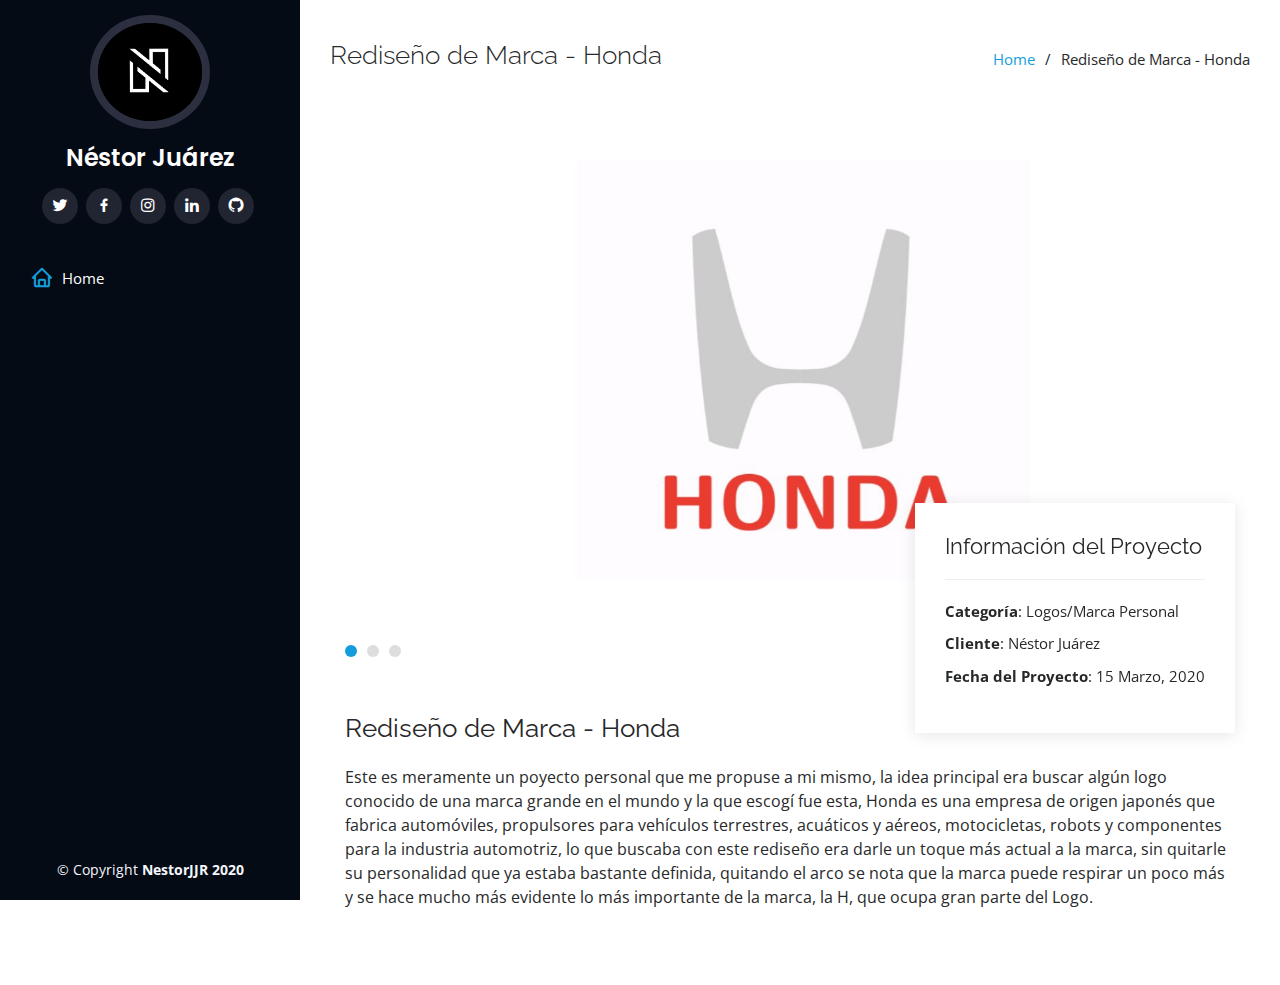
<file: portfolio-details-7.html>
<!DOCTYPE html>
<html lang="en">

<head>
  <meta charset="utf-8">
  <meta content="width=device-width, initial-scale=1.0" name="viewport">

  <title>Portafolio - Rediseño Honda</title>
  <meta content="" name="descriptison">
  <meta content="" name="keywords">

  <!-- Favicons -->
  <link rel="shortcut icon" href="favicon.ico" type="image/x-icon">
  <link rel="icon" href="favicon.ico" type="image/x-icon">

  <!-- Google Fonts -->
  <link href="https://fonts.googleapis.com/css?family=Open+Sans:300,300i,400,400i,600,600i,700,700i|Raleway:300,300i,400,400i,500,500i,600,600i,700,700i|Poppins:300,300i,400,400i,500,500i,600,600i,700,700i" rel="stylesheet">

  <!-- Vendor CSS Files -->
  <link href="assets/vendor/bootstrap/css/bootstrap.min.css" rel="stylesheet">
  <link href="assets/vendor/icofont/icofont.min.css" rel="stylesheet">
  <link href="assets/vendor/boxicons/css/boxicons.min.css" rel="stylesheet">
  <link href="assets/vendor/venobox/venobox.css" rel="stylesheet">
  <link href="assets/vendor/owl.carousel/assets/owl.carousel.min.css" rel="stylesheet">
  <link href="assets/vendor/aos/aos.css" rel="stylesheet">

  <!-- Template Main CSS File -->
  <link href="assets/css/style.css" rel="stylesheet">

  <!-- =======================================================
  * Template Name: iPortfolio - v1.2.1
  * Template URL: https://bootstrapmade.com/iportfolio-bootstrap-portfolio-websites-template/
  * Author: BootstrapMade.com
  * License: https://bootstrapmade.com/license/
  ======================================================== -->
</head>

<body>

  <!-- ======= Mobile nav toggle button ======= -->
  <button type="button" class="mobile-nav-toggle d-xl-none"><i class="icofont-navigation-menu"></i></button>

  <!-- ======= Header ======= -->
  <header id="header">
    <div class="d-flex flex-column">

      <div class="profile">
        <img src="assets/img/profile-img.png" alt="" class="img-fluid rounded-circle">
        <h1 class="text-light"><a href="index.html">Néstor Juárez</a></h1>
        <div class="social-links mt-3 text-center">
          <a href="https://twitter.com/nestorjuares" target="_blank" class="twitter"><i class="bx bxl-twitter"></i></a>
          <a href="https://www.facebook.com/nestor.juarezrodriguez" target="_blank" class="facebook"><i class="bx bxl-facebook"></i></a>
          <a href="https://www.instagram.com/nestor_jjr/?hl=es-la" target="_blank" class="instagram"><i class="bx bxl-instagram"></i></a>
          <a href="https://www.linkedin.com/in/nestor-juarez-673bb71a3/" target="_blank" class="linkedin"><i class="bx bxl-linkedin"></i></a>
          <a href="https://github.com/nestorjjr" target="_blank" class="linkedin"><i class="bx bxl-github"></i></a>
        </div>
      </div>

      <nav class="nav-menu">
        <ul>
          <li class="active"><a href="index.html"><i class="bx bx-home"></i> <span>Home</span></a></li>
          <!--<li><a href="index.htmlabout"><i class="bx bx-user"></i> <span>About</span></a></li>
          <li><a href="#resume"><i class="bx bx-file-blank"></i> <span>Resume</span></a></li>
          <li><a href="#portfolio"><i class="bx bx-book-content"></i> Portfolio</a></li>
          <li><a href="#services"><i class="bx bx-server"></i> Services</a></li>
          <li><a href="#contact"><i class="bx bx-envelope"></i> Contact</a></li>-->

        </ul>
      </nav><!-- .nav-menu -->
      <button type="button" class="mobile-nav-toggle d-xl-none"><i class="icofont-navigation-menu"></i></button>

    </div>
  </header><!-- End Header -->

  <main id="main">

    <!-- ======= Breadcrumbs ======= -->
    <section id="breadcrumbs" class="breadcrumbs">
      <div class="container pro">

        <div class="d-flex justify-content-between align-items-center">
          <h2>Rediseño de Marca - Honda</h2>
          <ol>
            <li><a href="index.html">Home</a></li>
            <li>Rediseño de Marca - Honda</li>
          </ol>
        </div>

      </div>
    </section><!-- End Breadcrumbs -->

    <!-- ======= Portfolio Details Section ======= -->
    <section id="portfolio-details" class="portfolio-details">
      <div class="container">

        <div class="portfolio-details-container">

          <div class="owl-carousel portfolio-details-carousel">
            <img src="assets/img/logo-honda/honda-1.jpg" class="img-fluid" alt="Rediseño del logo de Honda">
            <img src="assets/img/logo-honda/honda-2.jpg" class="img-fluid" alt="Logo actual de Honda">
            <img src="assets/img/logo-honda/honda-3.jpg" class="img-fluid" alt="Comparación de logos">
          </div>

          <div class="portfolio-info">
            <h3>Información del Proyecto</h3>
            <ul>
              <li><strong>Categoría</strong>: Logos/Marca Personal</li>
              <li><strong>Cliente</strong>: Néstor Juárez</li>
              <li><strong>Fecha del Proyecto</strong>: 15 Marzo, 2020</li>
              <!--<li><strong>Project URL</strong>: <a href="#">www.example.com</a></li>-->
            </ul>
          </div>

        </div>

        <div class="portfolio-description">
          <h2>Rediseño de Marca - Honda</h2>
          <p>
            Este es meramente un poyecto personal que me propuse a mi mismo, la idea principal era buscar algún logo conocido de una marca grande en el mundo y 
            la que escogí fue esta, Honda es una empresa de origen japonés que fabrica automóviles, propulsores para vehículos terrestres, 
            acuáticos y aéreos, motocicletas, robots y componentes para la industria automotriz, lo que buscaba con este rediseño era darle 
            un toque más actual a la marca, sin quitarle su personalidad que ya estaba bastante definida, quitando el arco se nota que la
            marca puede respirar un poco más y se hace mucho más evidente lo más importante de la marca, la H, que ocupa gran parte del Logo.
          </p>
        </div>

      </div>
    </section><!-- End Portfolio Details Section -->

  </main><!-- End #main -->

  <!-- ======= Footer ======= -->
  <footer id="footer">
    <div class="container">
      <div class="copyright">
        &copy; Copyright <strong><span>NestorJJR 2020</span></strong>
      </div>
      <div class="credits">
        <!-- All the links in the footer should remain intact. -->
        <!-- You can delete the links only if you purchased the pro version. -->
        <!-- Licensing information: https://bootstrapmade.com/license/ -->
        <!-- Purchase the pro version with working PHP/AJAX contact form: https://bootstrapmade.com/iportfolio-bootstrap-portfolio-websites-template/ -->
        <!--Designed by <a href="https://bootstrapmade.com/">BootstrapMade</a>-->
      </div>
    </div>
  </footer><!-- End  Footer -->

  <a href="#" class="back-to-top"><i class="icofont-simple-up"></i></a>

  <!-- Vendor JS Files -->
  <script src="assets/vendor/jquery/jquery.min.js"></script>
  <script src="assets/vendor/bootstrap/js/bootstrap.bundle.min.js"></script>
  <script src="assets/vendor/jquery.easing/jquery.easing.min.js"></script>
  <script src="assets/vendor/php-email-form/validate.js"></script>
  <script src="assets/vendor/waypoints/jquery.waypoints.min.js"></script>
  <script src="assets/vendor/counterup/counterup.min.js"></script>
  <script src="assets/vendor/isotope-layout/isotope.pkgd.min.js"></script>
  <script src="assets/vendor/venobox/venobox.min.js"></script>
  <script src="assets/vendor/owl.carousel/owl.carousel.min.js"></script>
  <script src="assets/vendor/typed.js/typed.min.js"></script>
  <script src="assets/vendor/aos/aos.js"></script>

  <!-- Template Main JS File -->
  <script src="assets/js/main.js"></script>

</body>

</html>
</file>
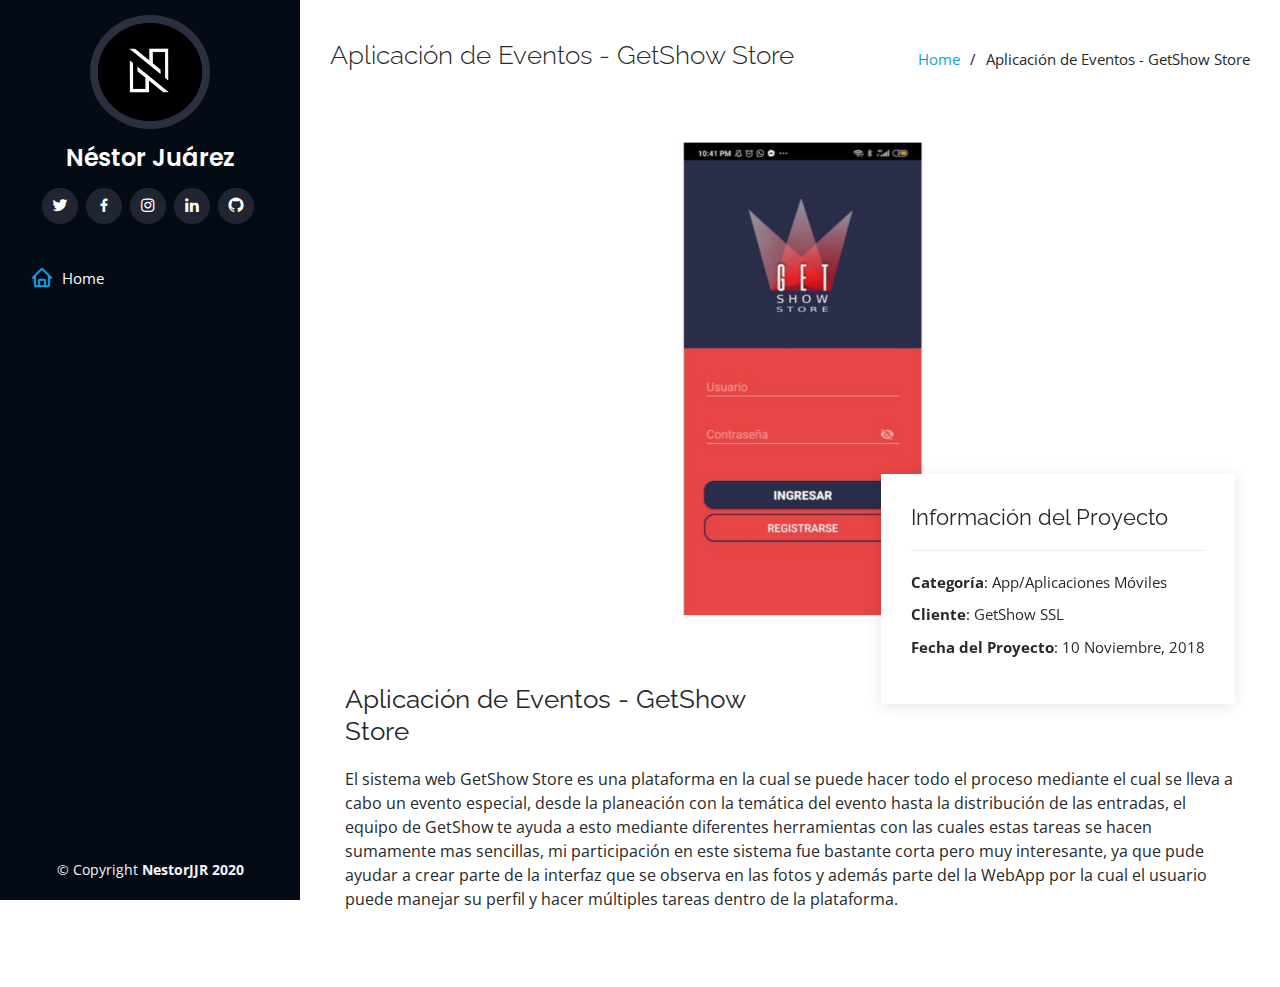
<file: portfolio-details-8.html>
<!DOCTYPE html>
<html lang="en">

<head>
  <meta charset="utf-8">
  <meta content="width=device-width, initial-scale=1.0" name="viewport">

  <title>Portafolio - GetShow Store App</title>
  <meta content="" name="descriptison">
  <meta content="" name="keywords">

  <!-- Favicons -->
  <link rel="shortcut icon" href="favicon.ico" type="image/x-icon">
  <link rel="icon" href="favicon.ico" type="image/x-icon">

  <!-- Google Fonts -->
  <link href="https://fonts.googleapis.com/css?family=Open+Sans:300,300i,400,400i,600,600i,700,700i|Raleway:300,300i,400,400i,500,500i,600,600i,700,700i|Poppins:300,300i,400,400i,500,500i,600,600i,700,700i" rel="stylesheet">

  <!-- Vendor CSS Files -->
  <link href="assets/vendor/bootstrap/css/bootstrap.min.css" rel="stylesheet">
  <link href="assets/vendor/icofont/icofont.min.css" rel="stylesheet">
  <link href="assets/vendor/boxicons/css/boxicons.min.css" rel="stylesheet">
  <link href="assets/vendor/venobox/venobox.css" rel="stylesheet">
  <link href="assets/vendor/owl.carousel/assets/owl.carousel.min.css" rel="stylesheet">
  <link href="assets/vendor/aos/aos.css" rel="stylesheet">

  <!-- Template Main CSS File -->
  <link href="assets/css/style.css" rel="stylesheet">

  <!-- =======================================================
  * Template Name: iPortfolio - v1.2.1
  * Template URL: https://bootstrapmade.com/iportfolio-bootstrap-portfolio-websites-template/
  * Author: BootstrapMade.com
  * License: https://bootstrapmade.com/license/
  ======================================================== -->
</head>

<body>

  <!-- ======= Mobile nav toggle button ======= -->
  <button type="button" class="mobile-nav-toggle d-xl-none"><i class="icofont-navigation-menu"></i></button>

  <!-- ======= Header ======= -->
  <header id="header">
    <div class="d-flex flex-column">

      <div class="profile">
        <img src="assets/img/profile-img.png" alt="" class="img-fluid rounded-circle">
        <h1 class="text-light"><a href="index.html">Néstor Juárez</a></h1>
        <div class="social-links mt-3 text-center">
          <a href="https://twitter.com/nestorjuares" target="_blank" class="twitter"><i class="bx bxl-twitter"></i></a>
          <a href="https://www.facebook.com/nestor.juarezrodriguez" target="_blank" class="facebook"><i class="bx bxl-facebook"></i></a>
          <a href="https://www.instagram.com/nestor_jjr/?hl=es-la" target="_blank" class="instagram"><i class="bx bxl-instagram"></i></a>
          <a href="https://www.linkedin.com/in/nestor-juarez-673bb71a3/" target="_blank" class="linkedin"><i class="bx bxl-linkedin"></i></a>
          <a href="https://github.com/nestorjjr" target="_blank" class="linkedin"><i class="bx bxl-github"></i></a>
        </div>
      </div>

      <nav class="nav-menu">
        <ul>
          <li class="active"><a href="index.html"><i class="bx bx-home"></i> <span>Home</span></a></li>
          <!--<li><a href="index.htmlabout"><i class="bx bx-user"></i> <span>About</span></a></li>
          <li><a href="#resume"><i class="bx bx-file-blank"></i> <span>Resume</span></a></li>
          <li><a href="#portfolio"><i class="bx bx-book-content"></i> Portfolio</a></li>
          <li><a href="#services"><i class="bx bx-server"></i> Services</a></li>
          <li><a href="#contact"><i class="bx bx-envelope"></i> Contact</a></li>-->

        </ul>
      </nav><!-- .nav-menu -->
      <button type="button" class="mobile-nav-toggle d-xl-none"><i class="icofont-navigation-menu"></i></button>

    </div>
  </header><!-- End Header -->

  <main id="main">

    <!-- ======= Breadcrumbs ======= -->
    <section id="breadcrumbs" class="breadcrumbs">
      <div class="container pro">

        <div class="d-flex justify-content-between align-items-center">
          <h2>Aplicación de Eventos - GetShow Store</h2>
          <ol>
            <li><a href="index.html">Home</a></li>
            <li>Aplicación de Eventos - GetShow Store</li>
          </ol>
        </div>

      </div>
    </section><!-- End Breadcrumbs -->

    <!-- ======= Portfolio Details Section ======= -->
    <section id="portfolio-details" class="portfolio-details">
      <div class="container">

        <div class="portfolio-details-container">

          <div class="owl-carousel portfolio-details-carousel">
            <img src="assets/img/app-getshow/getshow-1.jpg" class="img-fluid" alt="Login GetShow Store">
          </div>

          <div class="portfolio-info">
            <h3>Información del Proyecto</h3>
            <ul>
              <li><strong>Categoría</strong>: App/Aplicaciones Móviles</li>
              <li><strong>Cliente</strong>: GetShow SSL</li>
              <li><strong>Fecha del Proyecto</strong>: 10 Noviembre, 2018</li>
              <!--li><strong>URL del Proyecto</strong>: <a href="https://getshow.store">www.getshow.store</a></li>-->
            </ul>
          </div>

        </div>

        <div class="portfolio-description">
          <h2>Aplicación de Eventos - GetShow Store</h2>
          <p>
              El sistema web GetShow Store es una plataforma en la cual se puede hacer todo el proceso mediante el cual se lleva a cabo un evento especial, desde la planeación con la temática del evento hasta la distribución de las entradas,
              el equipo de GetShow te ayuda a esto mediante diferentes herramientas con las cuales estas tareas se hacen sumamente mas sencillas, mi participación en este sistema fue bastante corta pero muy interesante, ya que pude ayudar a crear parte
              de la interfaz que se observa en las fotos y además parte del la WebApp por la cual el usuario puede manejar su perfil y hacer múltiples tareas dentro de la plataforma.
          </p>
        </div>

      </div>
    </section><!-- End Portfolio Details Section -->

  </main><!-- End #main -->

  <!-- ======= Footer ======= -->
  <footer id="footer">
    <div class="container">
      <div class="copyright">
        &copy; Copyright <strong><span>NestorJJR 2020</span></strong>
      </div>
      <div class="credits">
        <!-- All the links in the footer should remain intact. -->
        <!-- You can delete the links only if you purchased the pro version. -->
        <!-- Licensing information: https://bootstrapmade.com/license/ -->
        <!-- Purchase the pro version with working PHP/AJAX contact form: https://bootstrapmade.com/iportfolio-bootstrap-portfolio-websites-template/ -->
        <!--Designed by <a href="https://bootstrapmade.com/">BootstrapMade</a>-->
      </div>
    </div>
  </footer><!-- End  Footer -->

  <a href="#" class="back-to-top"><i class="icofont-simple-up"></i></a>

  <!-- Vendor JS Files -->
  <script src="assets/vendor/jquery/jquery.min.js"></script>
  <script src="assets/vendor/bootstrap/js/bootstrap.bundle.min.js"></script>
  <script src="assets/vendor/jquery.easing/jquery.easing.min.js"></script>
  <script src="assets/vendor/php-email-form/validate.js"></script>
  <script src="assets/vendor/waypoints/jquery.waypoints.min.js"></script>
  <script src="assets/vendor/counterup/counterup.min.js"></script>
  <script src="assets/vendor/isotope-layout/isotope.pkgd.min.js"></script>
  <script src="assets/vendor/venobox/venobox.min.js"></script>
  <script src="assets/vendor/owl.carousel/owl.carousel.min.js"></script>
  <script src="assets/vendor/typed.js/typed.min.js"></script>
  <script src="assets/vendor/aos/aos.js"></script>

  <!-- Template Main JS File -->
  <script src="assets/js/main.js"></script>

</body>

</html>
</file>
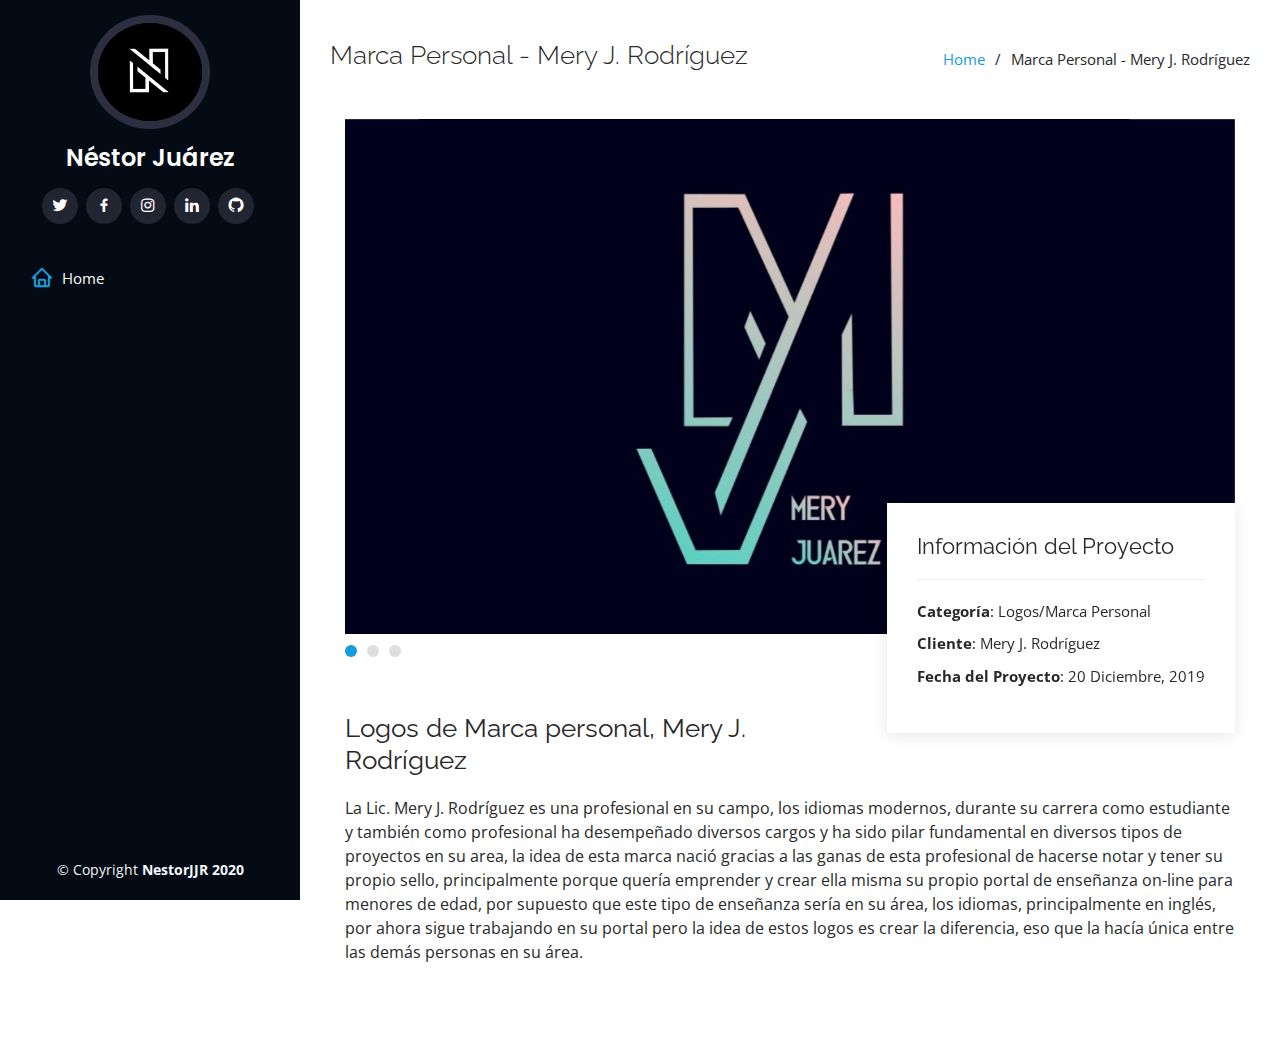
<file: portfolio-details.html>
<!DOCTYPE html>
<html lang="en">

<head>
  <meta charset="utf-8">
  <meta content="width=device-width, initial-scale=1.0" name="viewport">

  <title>Portafolio - Mery J. Rodríguez</title>
  <meta content="" name="descriptison">
  <meta content="" name="keywords">

  <!-- Favicons -->
  <link rel="shortcut icon" href="favicon.ico" type="image/x-icon">
  <link rel="icon" href="favicon.ico" type="image/x-icon">

  <!-- Google Fonts -->
  <link href="https://fonts.googleapis.com/css?family=Open+Sans:300,300i,400,400i,600,600i,700,700i|Raleway:300,300i,400,400i,500,500i,600,600i,700,700i|Poppins:300,300i,400,400i,500,500i,600,600i,700,700i" rel="stylesheet">

  <!-- Vendor CSS Files -->
  <link href="assets/vendor/bootstrap/css/bootstrap.min.css" rel="stylesheet">
  <link href="assets/vendor/icofont/icofont.min.css" rel="stylesheet">
  <link href="assets/vendor/boxicons/css/boxicons.min.css" rel="stylesheet">
  <link href="assets/vendor/venobox/venobox.css" rel="stylesheet">
  <link href="assets/vendor/owl.carousel/assets/owl.carousel.min.css" rel="stylesheet">
  <link href="assets/vendor/aos/aos.css" rel="stylesheet">

  <!-- Template Main CSS File -->
  <link href="assets/css/style.css" rel="stylesheet">

  <!-- =======================================================
  * Template Name: iPortfolio - v1.2.1
  * Template URL: https://bootstrapmade.com/iportfolio-bootstrap-portfolio-websites-template/
  * Author: BootstrapMade.com
  * License: https://bootstrapmade.com/license/
  ======================================================== -->
</head>

<body>

  <!-- ======= Mobile nav toggle button ======= -->
  <button type="button" class="mobile-nav-toggle d-xl-none"><i class="icofont-navigation-menu"></i></button>

  <!-- ======= Header ======= -->
  <header id="header">
    <div class="d-flex flex-column">

      <div class="profile">
        <img src="assets/img/profile-img.png" alt="" class="img-fluid rounded-circle">
        <h1 class="text-light"><a href="index.html">Néstor Juárez</a></h1>
        <div class="social-links mt-3 text-center">
          <a href="https://twitter.com/nestorjuares" target="_blank" class="twitter"><i class="bx bxl-twitter"></i></a>
          <a href="https://www.facebook.com/nestor.juarezrodriguez" target="_blank" class="facebook"><i class="bx bxl-facebook"></i></a>
          <a href="https://www.instagram.com/nestor_jjr/?hl=es-la" target="_blank" class="instagram"><i class="bx bxl-instagram"></i></a>
          <a href="https://www.linkedin.com/in/nestor-juarez-673bb71a3/" target="_blank" class="linkedin"><i class="bx bxl-linkedin"></i></a>
          <a href="https://github.com/nestorjjr" target="_blank" class="linkedin"><i class="bx bxl-github"></i></a>
        </div>
      </div>

      <nav class="nav-menu">
        <ul>
          <li class="active"><a href="index.html"><i class="bx bx-home"></i> <span>Home</span></a></li>
          <!--<li><a href="index.htmlabout"><i class="bx bx-user"></i> <span>About</span></a></li>
          <li><a href="#resume"><i class="bx bx-file-blank"></i> <span>Resume</span></a></li>
          <li><a href="#portfolio"><i class="bx bx-book-content"></i> Portfolio</a></li>
          <li><a href="#services"><i class="bx bx-server"></i> Services</a></li>
          <li><a href="#contact"><i class="bx bx-envelope"></i> Contact</a></li>-->

        </ul>
      </nav><!-- .nav-menu -->
      <button type="button" class="mobile-nav-toggle d-xl-none"><i class="icofont-navigation-menu"></i></button>

    </div>
  </header><!-- End Header -->

  <main id="main">

    <!-- ======= Breadcrumbs ======= -->
    <section id="breadcrumbs" class="breadcrumbs">
      <div class="container pro">

        <div class="d-flex justify-content-between align-items-center">
          <h2>Marca Personal - Mery J. Rodríguez</h2>
          <ol>
            <li><a href="index.html">Home</a></li>
            <li>Marca Personal - Mery J. Rodríguez</li>
          </ol>
        </div>

      </div>
    </section><!-- End Breadcrumbs -->

    <!-- ======= Portfolio Details Section ======= -->
    <section id="portfolio-details" class="portfolio-details">
      <div class="container">

        <div class="portfolio-details-container">

          <div class="owl-carousel portfolio-details-carousel">
            <img src="assets/img/logo-mery/logo-mery-1.jpg" class="img-fluid" alt="Logo original marca Mery J">
            <img src="assets/img/logo-mery/logo-mery-2.jpg" class="img-fluid" alt="Logo Marca Mery J. Fondo claro">
            <img src="assets/img/logo-mery/logo-mery-3.jpg" class="img-fluid" alt="Actual logo de Mery J.">
          </div>

          <div class="portfolio-info">
            <h3>Información del Proyecto</h3>
            <ul>
              <li><strong>Categoría</strong>: Logos/Marca Personal</li>
              <li><strong>Cliente</strong>: Mery J. Rodríguez</li>
              <li><strong>Fecha del Proyecto</strong>: 20 Diciembre, 2019</li>
              <!--<li><strong>Project URL</strong>: <a href="#">www.example.com</a></li>-->
            </ul>
          </div>

        </div>

        <div class="portfolio-description">
          <h2>Logos de Marca personal, Mery J. Rodríguez</h2>
          <p>
            La Lic. Mery J. Rodríguez es una profesional en su campo, los idiomas modernos, durante su carrera como estudiante y también como profesional ha desempeñado diversos cargos y ha sido pilar fundamental en diversos tipos de proyectos 
            en su area, la idea de esta marca nació gracias a las ganas de esta profesional de hacerse notar y tener su propio sello, principalmente porque quería emprender y crear ella misma su propio portal de enseñanza on-line para menores de edad,
            por supuesto que este tipo de enseñanza sería en su área, los idiomas, principalmente en inglés, por ahora sigue trabajando en su portal pero la idea de estos logos es crear la diferencia, eso que la hacía única entre las demás personas en su área.
          </p>
        </div>

      </div>
    </section><!-- End Portfolio Details Section -->

  </main><!-- End #main -->

  <!-- ======= Footer ======= -->
  <footer id="footer">
    <div class="container">
      <div class="copyright">
        &copy; Copyright <strong><span>NestorJJR 2020</span></strong>
      </div>
      <div class="credits">
        <!-- All the links in the footer should remain intact. -->
        <!-- You can delete the links only if you purchased the pro version. -->
        <!-- Licensing information: https://bootstrapmade.com/license/ -->
        <!-- Purchase the pro version with working PHP/AJAX contact form: https://bootstrapmade.com/iportfolio-bootstrap-portfolio-websites-template/ -->
        <!--Designed by <a href="https://bootstrapmade.com/">BootstrapMade</a>-->
      </div>
    </div>
  </footer><!-- End  Footer -->

  <a href="#" class="back-to-top"><i class="icofont-simple-up"></i></a>

  <!-- Vendor JS Files -->
  <script src="assets/vendor/jquery/jquery.min.js"></script>
  <script src="assets/vendor/bootstrap/js/bootstrap.bundle.min.js"></script>
  <script src="assets/vendor/jquery.easing/jquery.easing.min.js"></script>
  <script src="assets/vendor/php-email-form/validate.js"></script>
  <script src="assets/vendor/waypoints/jquery.waypoints.min.js"></script>
  <script src="assets/vendor/counterup/counterup.min.js"></script>
  <script src="assets/vendor/isotope-layout/isotope.pkgd.min.js"></script>
  <script src="assets/vendor/venobox/venobox.min.js"></script>
  <script src="assets/vendor/owl.carousel/owl.carousel.min.js"></script>
  <script src="assets/vendor/typed.js/typed.min.js"></script>
  <script src="assets/vendor/aos/aos.js"></script>

  <!-- Template Main JS File -->
  <script src="assets/js/main.js"></script>

</body>

</html>
</file>
<file: assets/vendor/venobox/venobox.css>
/* ------ venobox.css --------*/
.vbox-overlay *, .vbox-overlay *:before, .vbox-overlay *:after{
    -webkit-backface-visibility: hidden;
    -webkit-box-sizing:border-box;
    -moz-box-sizing:border-box;
    box-sizing:border-box;
}
.vbox-overlay * { 
    -webkit-backface-visibility: visible;
    backface-visibility: visible;
}
.vbox-overlay{
    display: -webkit-flex;
    display: flex;
    -webkit-flex-direction: column;
    flex-direction: column;
    -webkit-justify-content: center;
    justify-content: center;
    -webkit-align-items: center;
    align-items: center;
    position: fixed;
    left: 0;
    top: 0;
    bottom: 0;
    right: 0;
    z-index: 1040;
    -webkit-transform:translateZ(1000px);
    transform: translateZ(1000px);
    transform-style: preserve-3d;
}

/* ----- navigation ----- */
.vbox-title{
    width: 100%;
    height: 40px;
    float: left;
    text-align: center;
    line-height: 28px;
    font-size: 12px;
    padding: 6px 40px;
    overflow: hidden;
    position: fixed;
    display: none;
    left: 0;
    z-index: 1050;
}
.vbox-close{
    cursor: pointer;
    position: fixed;
    top: -1px;
    right: 0;
    width: 50px;
    height: 40px;
    padding: 6px;
    display: block;
    background-position:10px center;
    overflow: hidden;
    font-size: 24px;
    line-height: 1;
    text-align: center;
    z-index: 1050;
}
.vbox-num{
    cursor: pointer;
    position: fixed;
    left: 0;
    height: 40px;
    display: block;
    overflow: hidden;
    line-height: 28px;
    font-size: 12px;
    padding: 6px 10px;
    display: none;
    z-index: 1050;
}
/* ----- navigation ARROWS ----- */
.vbox-next, .vbox-prev{
    position: fixed;
    top: 50%;
    margin-top: -15px;
    overflow: hidden;
    cursor: pointer;
    display: block;
    width: 45px;
    height: 45px;
    z-index: 1050;
}
.vbox-next span, .vbox-prev span{
    position: relative;
    width: 20px;
    height: 20px;
    border: 2px solid transparent;
    border-top-color: #B6B6B6;
    border-right-color: #B6B6B6;
    text-indent: -100px;
    position: absolute;
    top: 8px;
    display: block;
}
.vbox-prev{
    left: 15px;
}
.vbox-next{
    right: 15px;
}
.vbox-prev span{
    left: 10px;
    -ms-transform: rotate(-135deg);
    -webkit-transform: rotate(-135deg);
    transform: rotate(-135deg);
}
.vbox-next span{
    -ms-transform: rotate(45deg);
    -webkit-transform: rotate(45deg);
    transform: rotate(45deg);
    right: 10px;
}
/* ------- inline window ------ */
.vbox-inline{
    width: 420px;
    height: 315px;
    height: 70vh;
    padding: 10px;
    background: #fff;
    margin: 0 auto;
    overflow: auto;
    text-align: left;
}
/* ------- Video & iFrames window ------ */
.venoframe{
    max-width: 100%;
    width: 100%;
    border: none;
    width: 100%;
    height: 260px;
    height: 70vh;
}
.venoframe.vbvid{
    height: 260px;
}
@media (min-width: 768px) {
    .venoframe, .vbox-inline{
        width: 90%;
        height: 360px;
        height: 70vh;
    }
    .venoframe.vbvid{
        width: 640px;
        height: 360px;
    }
}
@media (min-width: 992px) {
    .venoframe, .vbox-inline{
        max-width: 1200px;
        width: 80%;
        height: 540px;
        height: 70vh;
    }
    .venoframe.vbvid{
        width: 960px;
        height: 540px;
    }
}
/* 
Please do NOT edit this part! 
or at least read this note: http://i.imgur.com/7C0ws9e.gif
*/
.vbox-open{
    overflow: hidden;
}
.vbox-container{
    position: absolute;
    left: 0;
    right: 0;
    top: 0;
    bottom: 0;
    overflow-x: hidden;
    overflow-y: scroll;
    overflow-scrolling: touch;
    -webkit-overflow-scrolling: touch;
    z-index: 20;
    max-height: 100%;

}

.vbox-content{
    text-align: center;
    float: left;
    width: 100%;
    position: relative;
    overflow: hidden;
    padding: 20px 4%;
}
.vbox-container img{
    max-width: 100%;
    height: auto;
}
.vbox-figlio{
    box-shadow: 0 0 12px rgba(0,0,0,0.19), 0 6px 6px rgba(0,0,0,0.23);
    max-width: 100%;
    text-align: initial;
}
img.vbox-figlio{
    -webkit-user-select: none;
-khtml-user-select: none;
-moz-user-select: none;
-o-user-select: none;
user-select: none;
}
.vbox-content.swipe-left{
    margin-left: -200px !important;
}
.vbox-content.swipe-right{
    margin-left: 200px !important;
}
.vbox-animated{
    webkit-transition: margin 300ms ease-out;
    transition: margin 300ms ease-out;
}

/* ---------- preloader ----------
 * SPINKIT 
 * http://tobiasahlin.com/spinkit/
-------------------------------- */
.sk-double-bounce,.sk-rotating-plane{width:40px;height:40px;margin:40px auto}.sk-rotating-plane{background-color:#333;-webkit-animation:sk-rotatePlane 1.2s infinite ease-in-out;animation:sk-rotatePlane 1.2s infinite ease-in-out}@-webkit-keyframes sk-rotatePlane{0%{-webkit-transform:perspective(120px) rotateX(0) rotateY(0);transform:perspective(120px) rotateX(0) rotateY(0)}50%{-webkit-transform:perspective(120px) rotateX(-180.1deg) rotateY(0);transform:perspective(120px) rotateX(-180.1deg) rotateY(0)}100%{-webkit-transform:perspective(120px) rotateX(-180deg) rotateY(-179.9deg);transform:perspective(120px) rotateX(-180deg) rotateY(-179.9deg)}}@keyframes sk-rotatePlane{0%{-webkit-transform:perspective(120px) rotateX(0) rotateY(0);transform:perspective(120px) rotateX(0) rotateY(0)}50%{-webkit-transform:perspective(120px) rotateX(-180.1deg) rotateY(0);transform:perspective(120px) rotateX(-180.1deg) rotateY(0)}100%{-webkit-transform:perspective(120px) rotateX(-180deg) rotateY(-179.9deg);transform:perspective(120px) rotateX(-180deg) rotateY(-179.9deg)}}.sk-double-bounce{position:relative}.sk-double-bounce .sk-child{width:100%;height:100%;border-radius:50%;background-color:#333;opacity:.6;position:absolute;top:0;left:0;-webkit-animation:sk-doubleBounce 2s infinite ease-in-out;animation:sk-doubleBounce 2s infinite ease-in-out}.sk-chasing-dots .sk-child,.sk-spinner-pulse,.sk-three-bounce .sk-child{background-color:#333;border-radius:100%}.sk-double-bounce .sk-double-bounce2{-webkit-animation-delay:-1s;animation-delay:-1s}@-webkit-keyframes sk-doubleBounce{0%,100%{-webkit-transform:scale(0);transform:scale(0)}50%{-webkit-transform:scale(1);transform:scale(1)}}@keyframes sk-doubleBounce{0%,100%{-webkit-transform:scale(0);transform:scale(0)}50%{-webkit-transform:scale(1);transform:scale(1)}}.sk-wave{margin:40px auto;width:50px;height:40px;text-align:center;font-size:10px}.sk-wave .sk-rect{background-color:#333;height:100%;width:6px;display:inline-block;-webkit-animation:sk-waveStretchDelay 1.2s infinite ease-in-out;animation:sk-waveStretchDelay 1.2s infinite ease-in-out}.sk-wave .sk-rect1{-webkit-animation-delay:-1.2s;animation-delay:-1.2s}.sk-wave .sk-rect2{-webkit-animation-delay:-1.1s;animation-delay:-1.1s}.sk-wave .sk-rect3{-webkit-animation-delay:-1s;animation-delay:-1s}.sk-wave .sk-rect4{-webkit-animation-delay:-.9s;animation-delay:-.9s}.sk-wave .sk-rect5{-webkit-animation-delay:-.8s;animation-delay:-.8s}@-webkit-keyframes sk-waveStretchDelay{0%,100%,40%{-webkit-transform:scaleY(.4);transform:scaleY(.4)}20%{-webkit-transform:scaleY(1);transform:scaleY(1)}}@keyframes sk-waveStretchDelay{0%,100%,40%{-webkit-transform:scaleY(.4);transform:scaleY(.4)}20%{-webkit-transform:scaleY(1);transform:scaleY(1)}}.sk-wandering-cubes{margin:40px auto;width:40px;height:40px;position:relative}.sk-wandering-cubes .sk-cube{background-color:#333;width:10px;height:10px;position:absolute;top:0;left:0;-webkit-animation:sk-wanderingCube 1.8s ease-in-out -1.8s infinite both;animation:sk-wanderingCube 1.8s ease-in-out -1.8s infinite both}.sk-chasing-dots,.sk-spinner-pulse{width:40px;height:40px;margin:40px auto}.sk-wandering-cubes .sk-cube2{-webkit-animation-delay:-.9s;animation-delay:-.9s}@-webkit-keyframes sk-wanderingCube{0%{-webkit-transform:rotate(0);transform:rotate(0)}25%{-webkit-transform:translateX(30px) rotate(-90deg) scale(.5);transform:translateX(30px) rotate(-90deg) scale(.5)}50%{-webkit-transform:translateX(30px) translateY(30px) rotate(-179deg);transform:translateX(30px) translateY(30px) rotate(-179deg)}50.1%{-webkit-transform:translateX(30px) translateY(30px) rotate(-180deg);transform:translateX(30px) translateY(30px) rotate(-180deg)}75%{-webkit-transform:translateX(0) translateY(30px) rotate(-270deg) scale(.5);transform:translateX(0) translateY(30px) rotate(-270deg) scale(.5)}100%{-webkit-transform:rotate(-360deg);transform:rotate(-360deg)}}@keyframes sk-wanderingCube{0%{-webkit-transform:rotate(0);transform:rotate(0)}25%{-webkit-transform:translateX(30px) rotate(-90deg) scale(.5);transform:translateX(30px) rotate(-90deg) scale(.5)}50%{-webkit-transform:translateX(30px) translateY(30px) rotate(-179deg);transform:translateX(30px) translateY(30px) rotate(-179deg)}50.1%{-webkit-transform:translateX(30px) translateY(30px) rotate(-180deg);transform:translateX(30px) translateY(30px) rotate(-180deg)}75%{-webkit-transform:translateX(0) translateY(30px) rotate(-270deg) scale(.5);transform:translateX(0) translateY(30px) rotate(-270deg) scale(.5)}100%{-webkit-transform:rotate(-360deg);transform:rotate(-360deg)}}.sk-spinner-pulse{-webkit-animation:sk-pulseScaleOut 1s infinite ease-in-out;animation:sk-pulseScaleOut 1s infinite ease-in-out}@-webkit-keyframes sk-pulseScaleOut{0%{-webkit-transform:scale(0);transform:scale(0)}100%{-webkit-transform:scale(1);transform:scale(1);opacity:0}}@keyframes sk-pulseScaleOut{0%{-webkit-transform:scale(0);transform:scale(0)}100%{-webkit-transform:scale(1);transform:scale(1);opacity:0}}.sk-chasing-dots{position:relative;text-align:center;-webkit-animation:sk-chasingDotsRotate 2s infinite linear;animation:sk-chasingDotsRotate 2s infinite linear}.sk-chasing-dots .sk-child{width:60%;height:60%;display:inline-block;position:absolute;top:0;-webkit-animation:sk-chasingDotsBounce 2s infinite ease-in-out;animation:sk-chasingDotsBounce 2s infinite ease-in-out}.sk-chasing-dots .sk-dot2{top:auto;bottom:0;-webkit-animation-delay:-1s;animation-delay:-1s}@-webkit-keyframes sk-chasingDotsRotate{100%{-webkit-transform:rotate(360deg);transform:rotate(360deg)}}@keyframes sk-chasingDotsRotate{100%{-webkit-transform:rotate(360deg);transform:rotate(360deg)}}@-webkit-keyframes sk-chasingDotsBounce{0%,100%{-webkit-transform:scale(0);transform:scale(0)}50%{-webkit-transform:scale(1);transform:scale(1)}}@keyframes sk-chasingDotsBounce{0%,100%{-webkit-transform:scale(0);transform:scale(0)}50%{-webkit-transform:scale(1);transform:scale(1)}}.sk-three-bounce{margin:40px auto;width:80px;text-align:center}.sk-three-bounce .sk-child{width:20px;height:20px;display:inline-block;-webkit-animation:sk-three-bounce 1.4s ease-in-out 0s infinite both;animation:sk-three-bounce 1.4s ease-in-out 0s infinite both}.sk-circle .sk-child:before,.sk-fading-circle .sk-circle:before{display:block;border-radius:100%;content:'';background-color:#333}.sk-three-bounce .sk-bounce1{-webkit-animation-delay:-.32s;animation-delay:-.32s}.sk-three-bounce .sk-bounce2{-webkit-animation-delay:-.16s;animation-delay:-.16s}@-webkit-keyframes sk-three-bounce{0%,100%,80%{-webkit-transform:scale(0);transform:scale(0)}40%{-webkit-transform:scale(1);transform:scale(1)}}@keyframes sk-three-bounce{0%,100%,80%{-webkit-transform:scale(0);transform:scale(0)}40%{-webkit-transform:scale(1);transform:scale(1)}}.sk-circle{margin:40px auto;width:40px;height:40px;position:relative}.sk-circle .sk-child{width:100%;height:100%;position:absolute;left:0;top:0}.sk-circle .sk-child:before{margin:0 auto;width:15%;height:15%;-webkit-animation:sk-circleBounceDelay 1.2s infinite ease-in-out both;animation:sk-circleBounceDelay 1.2s infinite ease-in-out both}.sk-circle .sk-circle2{-webkit-transform:rotate(30deg);-ms-transform:rotate(30deg);transform:rotate(30deg)}.sk-circle .sk-circle3{-webkit-transform:rotate(60deg);-ms-transform:rotate(60deg);transform:rotate(60deg)}.sk-circle .sk-circle4{-webkit-transform:rotate(90deg);-ms-transform:rotate(90deg);transform:rotate(90deg)}.sk-circle .sk-circle5{-webkit-transform:rotate(120deg);-ms-transform:rotate(120deg);transform:rotate(120deg)}.sk-circle .sk-circle6{-webkit-transform:rotate(150deg);-ms-transform:rotate(150deg);transform:rotate(150deg)}.sk-circle .sk-circle7{-webkit-transform:rotate(180deg);-ms-transform:rotate(180deg);transform:rotate(180deg)}.sk-circle .sk-circle8{-webkit-transform:rotate(210deg);-ms-transform:rotate(210deg);transform:rotate(210deg)}.sk-circle .sk-circle9{-webkit-transform:rotate(240deg);-ms-transform:rotate(240deg);transform:rotate(240deg)}.sk-circle .sk-circle10{-webkit-transform:rotate(270deg);-ms-transform:rotate(270deg);transform:rotate(270deg)}.sk-circle .sk-circle11{-webkit-transform:rotate(300deg);-ms-transform:rotate(300deg);transform:rotate(300deg)}.sk-circle .sk-circle12{-webkit-transform:rotate(330deg);-ms-transform:rotate(330deg);transform:rotate(330deg)}.sk-circle .sk-circle2:before{-webkit-animation-delay:-1.1s;animation-delay:-1.1s}.sk-circle .sk-circle3:before{-webkit-animation-delay:-1s;animation-delay:-1s}.sk-circle .sk-circle4:before{-webkit-animation-delay:-.9s;animation-delay:-.9s}.sk-circle .sk-circle5:before{-webkit-animation-delay:-.8s;animation-delay:-.8s}.sk-circle .sk-circle6:before{-webkit-animation-delay:-.7s;animation-delay:-.7s}.sk-circle .sk-circle7:before{-webkit-animation-delay:-.6s;animation-delay:-.6s}.sk-circle .sk-circle8:before{-webkit-animation-delay:-.5s;animation-delay:-.5s}.sk-circle .sk-circle9:before{-webkit-animation-delay:-.4s;animation-delay:-.4s}.sk-circle .sk-circle10:before{-webkit-animation-delay:-.3s;animation-delay:-.3s}.sk-circle .sk-circle11:before{-webkit-animation-delay:-.2s;animation-delay:-.2s}.sk-circle .sk-circle12:before{-webkit-animation-delay:-.1s;animation-delay:-.1s}@-webkit-keyframes sk-circleBounceDelay{0%,100%,80%{-webkit-transform:scale(0);transform:scale(0)}40%{-webkit-transform:scale(1);transform:scale(1)}}@keyframes sk-circleBounceDelay{0%,100%,80%{-webkit-transform:scale(0);transform:scale(0)}40%{-webkit-transform:scale(1);transform:scale(1)}}.sk-cube-grid{width:40px;height:40px;margin:40px auto}.sk-cube-grid .sk-cube{width:33.33%;height:33.33%;background-color:#333;float:left;-webkit-animation:sk-cubeGridScaleDelay 1.3s infinite ease-in-out;animation:sk-cubeGridScaleDelay 1.3s infinite ease-in-out}.sk-cube-grid .sk-cube1{-webkit-animation-delay:.2s;animation-delay:.2s}.sk-cube-grid .sk-cube2{-webkit-animation-delay:.3s;animation-delay:.3s}.sk-cube-grid .sk-cube3{-webkit-animation-delay:.4s;animation-delay:.4s}.sk-cube-grid .sk-cube4{-webkit-animation-delay:.1s;animation-delay:.1s}.sk-cube-grid .sk-cube5{-webkit-animation-delay:.2s;animation-delay:.2s}.sk-cube-grid .sk-cube6{-webkit-animation-delay:.3s;animation-delay:.3s}.sk-cube-grid .sk-cube7{-webkit-animation-delay:0ms;animation-delay:0ms}.sk-cube-grid .sk-cube8{-webkit-animation-delay:.1s;animation-delay:.1s}.sk-cube-grid .sk-cube9{-webkit-animation-delay:.2s;animation-delay:.2s}@-webkit-keyframes sk-cubeGridScaleDelay{0%,100%,70%{-webkit-transform:scale3D(1,1,1);transform:scale3D(1,1,1)}35%{-webkit-transform:scale3D(0,0,1);transform:scale3D(0,0,1)}}@keyframes sk-cubeGridScaleDelay{0%,100%,70%{-webkit-transform:scale3D(1,1,1);transform:scale3D(1,1,1)}35%{-webkit-transform:scale3D(0,0,1);transform:scale3D(0,0,1)}}.sk-fading-circle{margin:40px auto;width:40px;height:40px;position:relative}.sk-fading-circle .sk-circle{width:100%;height:100%;position:absolute;left:0;top:0}.sk-fading-circle .sk-circle:before{margin:0 auto;width:15%;height:15%;-webkit-animation:sk-circleFadeDelay 1.2s infinite ease-in-out both;animation:sk-circleFadeDelay 1.2s infinite ease-in-out both}.sk-fading-circle .sk-circle2{-webkit-transform:rotate(30deg);-ms-transform:rotate(30deg);transform:rotate(30deg)}.sk-fading-circle .sk-circle3{-webkit-transform:rotate(60deg);-ms-transform:rotate(60deg);transform:rotate(60deg)}.sk-fading-circle .sk-circle4{-webkit-transform:rotate(90deg);-ms-transform:rotate(90deg);transform:rotate(90deg)}.sk-fading-circle .sk-circle5{-webkit-transform:rotate(120deg);-ms-transform:rotate(120deg);transform:rotate(120deg)}.sk-fading-circle .sk-circle6{-webkit-transform:rotate(150deg);-ms-transform:rotate(150deg);transform:rotate(150deg)}.sk-fading-circle .sk-circle7{-webkit-transform:rotate(180deg);-ms-transform:rotate(180deg);transform:rotate(180deg)}.sk-fading-circle .sk-circle8{-webkit-transform:rotate(210deg);-ms-transform:rotate(210deg);transform:rotate(210deg)}.sk-fading-circle .sk-circle9{-webkit-transform:rotate(240deg);-ms-transform:rotate(240deg);transform:rotate(240deg)}.sk-fading-circle .sk-circle10{-webkit-transform:rotate(270deg);-ms-transform:rotate(270deg);transform:rotate(270deg)}.sk-fading-circle .sk-circle11{-webkit-transform:rotate(300deg);-ms-transform:rotate(300deg);transform:rotate(300deg)}.sk-fading-circle .sk-circle12{-webkit-transform:rotate(330deg);-ms-transform:rotate(330deg);transform:rotate(330deg)}.sk-fading-circle .sk-circle2:before{-webkit-animation-delay:-1.1s;animation-delay:-1.1s}.sk-fading-circle .sk-circle3:before{-webkit-animation-delay:-1s;animation-delay:-1s}.sk-fading-circle .sk-circle4:before{-webkit-animation-delay:-.9s;animation-delay:-.9s}.sk-fading-circle .sk-circle5:before{-webkit-animation-delay:-.8s;animation-delay:-.8s}.sk-fading-circle .sk-circle6:before{-webkit-animation-delay:-.7s;animation-delay:-.7s}.sk-fading-circle .sk-circle7:before{-webkit-animation-delay:-.6s;animation-delay:-.6s}.sk-fading-circle .sk-circle8:before{-webkit-animation-delay:-.5s;animation-delay:-.5s}.sk-fading-circle .sk-circle9:before{-webkit-animation-delay:-.4s;animation-delay:-.4s}.sk-fading-circle .sk-circle10:before{-webkit-animation-delay:-.3s;animation-delay:-.3s}.sk-fading-circle .sk-circle11:before{-webkit-animation-delay:-.2s;animation-delay:-.2s}.sk-fading-circle .sk-circle12:before{-webkit-animation-delay:-.1s;animation-delay:-.1s}@-webkit-keyframes sk-circleFadeDelay{0%,100%,39%{opacity:0}40%{opacity:1}}@keyframes sk-circleFadeDelay{0%,100%,39%{opacity:0}40%{opacity:1}}.sk-folding-cube{margin:40px auto;width:40px;height:40px;position:relative;-webkit-transform:rotateZ(45deg);transform:rotateZ(45deg)}.sk-folding-cube .sk-cube{float:left;width:50%;height:50%;position:relative;-webkit-transform:scale(1.1);-ms-transform:scale(1.1);transform:scale(1.1)}.sk-folding-cube .sk-cube:before{content:'';position:absolute;top:0;left:0;width:100%;height:100%;background-color:#333;-webkit-animation:sk-foldCubeAngle 2.4s infinite linear both;animation:sk-foldCubeAngle 2.4s infinite linear both;-webkit-transform-origin:100% 100%;-ms-transform-origin:100% 100%;transform-origin:100% 100%}.sk-folding-cube .sk-cube2{-webkit-transform:scale(1.1) rotateZ(90deg);transform:scale(1.1) rotateZ(90deg)}.sk-folding-cube .sk-cube3{-webkit-transform:scale(1.1) rotateZ(180deg);transform:scale(1.1) rotateZ(180deg)}.sk-folding-cube .sk-cube4{-webkit-transform:scale(1.1) rotateZ(270deg);transform:scale(1.1) rotateZ(270deg)}.sk-folding-cube .sk-cube2:before{-webkit-animation-delay:.3s;animation-delay:.3s}.sk-folding-cube .sk-cube3:before{-webkit-animation-delay:.6s;animation-delay:.6s}.sk-folding-cube .sk-cube4:before{-webkit-animation-delay:.9s;animation-delay:.9s}@-webkit-keyframes sk-foldCubeAngle{0%,10%{-webkit-transform:perspective(140px) rotateX(-180deg);transform:perspective(140px) rotateX(-180deg);opacity:0}25%,75%{-webkit-transform:perspective(140px) rotateX(0);transform:perspective(140px) rotateX(0);opacity:1}100%,90%{-webkit-transform:perspective(140px) rotateY(180deg);transform:perspective(140px) rotateY(180deg);opacity:0}}@keyframes sk-foldCubeAngle{0%,10%{-webkit-transform:perspective(140px) rotateX(-180deg);transform:perspective(140px) rotateX(-180deg);opacity:0}25%,75%{-webkit-transform:perspective(140px) rotateX(0);transform:perspective(140px) rotateX(0);opacity:1}100%,90%{-webkit-transform:perspective(140px) rotateY(180deg);transform:perspective(140px) rotateY(180deg);opacity:0}}
</file>
<file: assets/css/style.css>
/**
* Template Name: iPortfolio - v1.2.1
* Template URL: https://bootstrapmade.com/iportfolio-bootstrap-portfolio-websites-template/
* Author: BootstrapMade.com
* License: https://bootstrapmade.com/license/
*/

/*--------------------------------------------------------------
# General
--------------------------------------------------------------*/
body {
  font-family: "Open Sans", sans-serif;
  color: #272829;
}

a {
  color: #149ddd;
}

a:hover {
  color: #37b3ed;
  text-decoration: none;
}

h1, h2, h3, h4, h5, h6 {
  font-family: "Raleway", sans-serif;
}

/*--------------------------------------------------------------
# Back to top button
--------------------------------------------------------------*/
.back-to-top {
  position: fixed;
  display: none;
  width: 40px;
  height: 40px;
  border-radius: 50px;
  right: 15px;
  bottom: 15px;
  background: #149ddd;
  color: #fff;
  transition: display 0.5s ease-in-out;
  z-index: 99999;
}

.back-to-top i {
  font-size: 24px;
  position: absolute;
  top: 7px;
  left: 8px;
}

.back-to-top:hover {
  color: #fff;
  background: #2eafec;
  transition: background 0.2s ease-in-out;
}

/*--------------------------------------------------------------
# Header
--------------------------------------------------------------*/
#header {
  position: fixed;
  top: 0;
  left: 0;
  bottom: 0;
  width: 300px;
  transition: all ease-in-out 0.5s;
  z-index: 9997;
  transition: all 0.5s;
  padding: 0 15px;
  background: #040b14;
  overflow-y: auto;
}

#header .profile img {
  margin: 15px auto;
  display: block;
  width: 120px;
  border: 8px solid #2c2f3f;
}

#header .profile h1 {
  font-size: 24px;
  margin: 0;
  padding: 0;
  font-weight: 600;
  -moz-text-align-last: center;
  text-align-last: center;
  font-family: "Poppins", sans-serif;
}

#header .profile h1 a, #header .profile h1 a:hover {
  color: #fff;
  text-decoration: none;
}

#header .profile .social-links a {
  font-size: 18px;
  display: inline-block;
  background: #212431;
  color: #fff;
  line-height: 1;
  padding: 8px 0;
  margin-right: 4px;
  border-radius: 50%;
  text-align: center;
  width: 36px;
  height: 36px;
  transition: 0.3s;
}

#header .profile .social-links a:hover {
  background: #149ddd;
  color: #fff;
  text-decoration: none;
}

#main {
  margin-left: 300px;
}

@media (max-width: 1199px) {
  #header {
    left: -300px;
  }
  #main {
    margin-left: 0;
  }
}

/*--------------------------------------------------------------
# Navigation Menu
--------------------------------------------------------------*/
/* Desktop Navigation */
.nav-menu {
  padding-top: 30px;
}

.nav-menu * {
  margin: 0;
  padding: 0;
  list-style: none;
}

.nav-menu > ul > li {
  position: relative;
  white-space: nowrap;
}

.nav-menu a {
  display: flex;
  align-items: center;
  color: #a8a9b4;
  padding: 12px 15px;
  margin-bottom: 8px;
  transition: 0.3s;
  font-size: 15px;
}

.nav-menu a i {
  font-size: 24px;
  padding-right: 8px;
  color: #6f7180;
}

.nav-menu a:hover, .nav-menu .active > a, .nav-menu li:hover > a {
  text-decoration: none;
  color: #fff;
}

.nav-menu a:hover i, .nav-menu .active > a i, .nav-menu li:hover > a i {
  color: #149ddd;
}

/* Mobile Navigation */
.mobile-nav-toggle {
  position: fixed;
  right: 15px;
  top: 15px;
  z-index: 9998;
  border: 0;
  background: none;
  font-size: 24px;
  transition: all 0.4s;
  outline: none !important;
  line-height: 1;
  cursor: pointer;
  text-align: right;
}

.mobile-nav-toggle i {
  color: #149ddd;
}

.mobile-nav-active {
  overflow: hidden;
}

.mobile-nav-active #header {
  left: 0;
}

.mobile-nav-active .mobile-nav-toggle i {
  color: #fff;
}

/*--------------------------------------------------------------
# Hero Section
--------------------------------------------------------------*/
.pro {
  padding-left: 30px;
  padding-right:30px;
}

#hero {
  width: 100%;
  height: 100vh;
  background: url("../img/hero-bg.jpg") top center;
  background-size: cover;
}

#hero:before {
  content: "";
  background: rgba(5, 13, 24, 0.3);
  position: absolute;
  bottom: 0;
  top: 0;
  left: 0;
  right: 0;
  z-index: 1;
}

#hero .hero-container {
  position: relative;
  z-index: 2;
  min-width: 300px;
}

#hero h1 {
  margin: 0 0 10px 0;
  font-size: 64px;
  font-weight: 700;
  line-height: 56px;
  color: #fff;
}

#hero p {
  color: #fff;
  margin-bottom: 50px;
  font-size: 26px;
  font-family: "Poppins", sans-serif;
}

#hero p span {
  color: #fff;
  padding-bottom: 4px;
  letter-spacing: 1px;
  border-bottom: 3px solid #149ddd;
}

@media (min-width: 1024px) {
  #hero {
    background-attachment: fixed;
  }
}

@media (max-width: 768px) {
  #hero h1 {
    font-size: 28px;
    line-height: 36px;
  }
  #hero h2 {
    font-size: 18px;
    line-height: 24px;
    margin-bottom: 30px;
  }
}

/*--------------------------------------------------------------
# Sections General
--------------------------------------------------------------*/
section {
  padding: 60px 0;
  overflow: hidden;
  padding-left: 30px;
  padding-right: 30px;
}



.section-bg {
  background: #f5f8fd;
}

.section-title {
  padding-bottom: 30px;
}

.section-title h2 {
  font-size: 32px;
  font-weight: bold;
  margin-bottom: 20px;
  padding-bottom: 20px;
  position: relative;
  color: #173b6c;
}

.section-title h2::after {
  content: '';
  position: absolute;
  display: block;
  width: 50px;
  height: 3px;
  background: #149ddd;
  bottom: 0;
  left: 0;
}

.section-title p {
  margin-bottom: 0;
}

/*--------------------------------------------------------------
# About
--------------------------------------------------------------*/
.about .content h3 {
  font-weight: 700;
  font-size: 26px;
  color: #173b6c;
}

.about .content ul {
  list-style: none;
  padding: 0;
}

.about .content ul li {
  padding-bottom: 10px;
}

.about .content ul i {
  font-size: 20px;
  padding-right: 2px;
  color: #149ddd;
}

.about .content p:last-child {
  margin-bottom: 0;
}

/*--------------------------------------------------------------
# Facts
--------------------------------------------------------------*/
.facts {
  padding-bottom: 30px;
}

.facts .count-box {
  padding: 30px;
  width: 100%;
}

.facts .count-box i {
  display: block;
  font-size: 44px;
  color: #149ddd;
  float: left;
}

.facts .count-box span {
  font-size: 48px;
  line-height: 40px;
  display: block;
  font-weight: 700;
  color: #050d18;
  margin-left: 60px;
}

.facts .count-box p {
  padding: 15px 0 0 0;
  margin: 0 0 0 60px;
  font-family: "Raleway", sans-serif;
  font-size: 14px;
  color: #122f57;
}

.facts .count-box a {
  font-weight: 600;
  display: block;
  margin-top: 20px;
  color: #122f57;
  font-size: 15px;
  font-family: "Poppins", sans-serif;
  transition: ease-in-out 0.3s;
}

.facts .count-box a:hover {
  color: #1f5297;
}

/*--------------------------------------------------------------
# Akills
--------------------------------------------------------------*/
.skills .progress {
  height: 50px;
  display: block;
  background: none;
}

.skills .progress .skill {
  padding: 0;
  margin: 0 0 6px 0;
  text-transform: uppercase;
  display: block;
  font-weight: 600;
  font-family: "Poppins", sans-serif;
  color: #050d18;
}

.skills .progress .skill .val {
  float: right;
  font-style: normal;
}

.skills .progress-bar-wrap {
  background: #dce8f8;
}

.skills .progress-bar {
  width: 1px;
  height: 10px;
  transition: .9s;
  background-color: #149ddd;
}

/*--------------------------------------------------------------
# Resume
--------------------------------------------------------------*/
.resume .resume-title {
  font-size: 26px;
  font-weight: 700;
  margin-top: 20px;
  margin-bottom: 20px;
  color: #050d18;
}

.resume .resume-item {
  padding: 0 0 20px 20px;
  margin-top: -2px;
  border-left: 2px solid #1f5297;
  position: relative;
}

.resume .resume-item h4 {
  line-height: 18px;
  font-size: 18px;
  font-weight: 600;
  text-transform: uppercase;
  font-family: "Poppins", sans-serif;
  color: #050d18;
  margin-bottom: 10px;
}

.resume .resume-item h5 {
  font-size: 16px;
  background: #e4edf9;
  padding: 5px 15px;
  display: inline-block;
  font-weight: 600;
  margin-bottom: 10px;
}

.resume .resume-item ul {
  padding-left: 20px;
}

.resume .resume-item ul li {
  padding-bottom: 10px;
}

.resume .resume-item:last-child {
  padding-bottom: 0;
}

.resume .resume-item::before {
  content: "";
  position: absolute;
  width: 16px;
  height: 16px;
  border-radius: 50px;
  left: -9px;
  top: 0;
  background: #fff;
  border: 2px solid #1f5297;
}

/*--------------------------------------------------------------
# Portfolio
--------------------------------------------------------------*/
.portfolio .portfolio-item {
  margin-bottom: 30px;
}

.portfolio #portfolio-flters {
  padding: 0;
  margin: 0 auto 35px auto;
  list-style: none;
  text-align: center;
  background: #fff;
  border-radius: 50px;
  padding: 2px 15px;
}

.portfolio #portfolio-flters li {
  cursor: pointer;
  display: inline-block;
  padding: 10px 15px 8px 15px;
  font-size: 14px;
  font-weight: 600;
  line-height: 1;
  text-transform: uppercase;
  color: #272829;
  margin-bottom: 5px;
  transition: all 0.3s ease-in-out;
}

.portfolio #portfolio-flters li:hover, .portfolio #portfolio-flters li.filter-active {
  color: #149ddd;
}

.portfolio #portfolio-flters li:last-child {
  margin-right: 0;
}

.portfolio .portfolio-wrap {
  transition: 0.3s;
  position: relative;
  overflow: hidden;
  z-index: 1;
}

.portfolio .portfolio-wrap::before {
  content: "";
  background: rgba(255, 255, 255, 0.5);
  position: absolute;
  left: 0;
  right: 0;
  top: 0;
  bottom: 0;
  transition: all ease-in-out 0.3s;
  z-index: 2;
  opacity: 0;
}

.portfolio .portfolio-wrap .portfolio-links {
  opacity: 1;
  left: 0;
  right: 0;
  bottom: -60px;
  z-index: 3;
  position: absolute;
  transition: all ease-in-out 0.3s;
  display: flex;
  justify-content: center;
}

.portfolio .portfolio-wrap .portfolio-links a {
  color: #fff;
  font-size: 28px;
  text-align: center;
  background: rgba(20, 157, 221, 0.75);
  transition: 0.3s;
  width: 50%;
}

.portfolio .portfolio-wrap .portfolio-links a:hover {
  background: rgba(20, 157, 221, 0.95);
}

.portfolio .portfolio-wrap .portfolio-links a + a {
  border-left: 1px solid #37b3ed;
}

.portfolio .portfolio-wrap:hover::before {
  top: 0;
  left: 0;
  right: 0;
  bottom: 0;
  opacity: 1;
}

.portfolio .portfolio-wrap:hover .portfolio-links {
  opacity: 1;
  bottom: 0;
}

/*--------------------------------------------------------------
# Services
--------------------------------------------------------------*/
.services .icon-box {
  margin-bottom: 20px;
}

.services .icon {
  float: left;
  display: flex;
  align-items: center;
  justify-content: center;
  width: 54px;
  height: 54px;
  background: #149ddd;
  border-radius: 50%;
  transition: 0.5s;
  border: 1px solid #149ddd;
}

.services .icon i {
  color: #fff;
  font-size: 24px;
}

.services .icon-box:hover .icon {
  background: #fff;
}

.services .icon-box:hover .icon i {
  color: #149ddd;
}

.services .title {
  margin-left: 80px;
  font-weight: 700;
  margin-bottom: 15px;
  font-size: 18px;
}

.services .title a {
  color: #343a40;
}

.services .title a:hover {
  color: #149ddd;
}

.services .description {
  margin-left: 80px;
  line-height: 24px;
  font-size: 14px;
}

/*--------------------------------------------------------------
# Testimonials
--------------------------------------------------------------*/
.testimonials .testimonial-item {
  box-sizing: content-box;
  text-align: center;
  min-height: 320px;
}

.testimonials .testimonial-item .testimonial-img {
  width: 90px;
  border-radius: 50%;
  margin: 0 auto;
}

.testimonials .testimonial-item h3 {
  font-size: 18px;
  font-weight: bold;
  margin: 10px 0 5px 0;
  color: #111;
}

.testimonials .testimonial-item h4 {
  font-size: 14px;
  color: #999;
  margin: 0;
}

.testimonials .testimonial-item .quote-icon-left, .testimonials .testimonial-item .quote-icon-right {
  color: #c3e8fa;
  font-size: 26px;
}

.testimonials .testimonial-item .quote-icon-left {
  display: inline-block;
  left: -5px;
  position: relative;
}

.testimonials .testimonial-item .quote-icon-right {
  display: inline-block;
  right: -5px;
  position: relative;
  top: 10px;
}

.testimonials .testimonial-item p {
  font-style: italic;
  margin: 0 15px 15px 15px;
  padding: 20px;
  background: #fff;
  position: relative;
  margin-bottom: 35px;
  border-radius: 6px;
  box-shadow: 0px 2px 15px rgba(0, 0, 0, 0.1);
}

.testimonials .testimonial-item p::after {
  content: "";
  width: 0;
  height: 0;
  border-top: 20px solid #fff;
  border-right: 20px solid transparent;
  border-left: 20px solid transparent;
  position: absolute;
  bottom: -20px;
  left: calc(50% - 20px);
}

.testimonials .owl-nav, .testimonials .owl-dots {
  margin-top: 5px;
  text-align: center;
}

.testimonials .owl-dot {
  display: inline-block;
  margin: 0 5px;
  width: 12px;
  height: 12px;
  border-radius: 50%;
  background-color: #ddd !important;
}

.testimonials .owl-dot.active {
  background-color: #149ddd !important;
}

@media (max-width: 767px) {
  .testimonials {
    margin: 30px 10px;
  }
}

/*--------------------------------------------------------------
# Contact
--------------------------------------------------------------*/
.contact {
  padding-bottom: 130px;
}

.contact .info {
  padding: 30px;
  background: #fff;
  width: 100%;
  box-shadow: 0 0 24px 0 rgba(0, 0, 0, 0.12);
}

.contact .info i {
  font-size: 20px;
  color: #149ddd;
  float: left;
  width: 44px;
  height: 44px;
  background: #dff3fc;
  display: flex;
  justify-content: center;
  align-items: center;
  border-radius: 50px;
  transition: all 0.3s ease-in-out;
}

.contact .info h4 {
  padding: 0 0 0 60px;
  font-size: 22px;
  font-weight: 600;
  margin-bottom: 5px;
  color: #050d18;
}

.contact .info p {
  padding: 0 0 10px 60px;
  margin-bottom: 20px;
  font-size: 14px;
  color: #173b6c;
}

.contact .info .email p {
  padding-top: 5px;
}

.contact .info .social-links {
  padding-left: 60px;
}

.contact .info .social-links a {
  font-size: 18px;
  display: inline-block;
  background: #333;
  color: #fff;
  line-height: 1;
  padding: 8px 0;
  border-radius: 50%;
  text-align: center;
  width: 36px;
  height: 36px;
  transition: 0.3s;
  margin-right: 10px;
}

.contact .info .social-links a:hover {
  background: #149ddd;
  color: #fff;
}

.contact .info .email:hover i, .contact .info .address:hover i, .contact .info .phone:hover i {
  background: #149ddd;
  color: #fff;
}

.contact .php-email-form {
  width: 100%;
  padding: 30px;
  background: #fff;
  box-shadow: 0 0 24px 0 rgba(0, 0, 0, 0.12);
}

.contact .php-email-form .form-group {
  padding-bottom: 8px;
}

.contact .php-email-form .validate {
  display: none;
  color: red;
  margin: 0 0 15px 0;
  font-weight: 400;
  font-size: 13px;
}

.contact .php-email-form .error-message {
  display: none;
  color: #fff;
  background: #ed3c0d;
  text-align: center;
  padding: 15px;
  font-weight: 600;
}

.contact .php-email-form .sent-message {
  display: none;
  color: #fff;
  background: #18d26e;
  text-align: center;
  padding: 15px;
  font-weight: 600;
}

.contact .php-email-form .loading {
  display: none;
  background: #fff;
  text-align: center;
  padding: 15px;
}

.contact .php-email-form .loading:before {
  content: "";
  display: inline-block;
  border-radius: 50%;
  width: 24px;
  height: 24px;
  margin: 0 10px -6px 0;
  border: 3px solid #18d26e;
  border-top-color: #eee;
  -webkit-animation: animate-loading 1s linear infinite;
  animation: animate-loading 1s linear infinite;
}

.contact .php-email-form input, .contact .php-email-form textarea {
  border-radius: 0;
  box-shadow: none;
  font-size: 14px;
}

.contact .php-email-form input {
  height: 44px;
}

.contact .php-email-form textarea {
  padding: 10px 12px;
}

.contact .php-email-form button[type="submit"] {
  background: #149ddd;
  border: 0;
  padding: 10px 24px;
  color: #fff;
  transition: 0.4s;
  border-radius: 4px;
}

.contact .php-email-form button[type="submit"]:hover {
  background: #37b3ed;
}

@-webkit-keyframes animate-loading {
  0% {
    transform: rotate(0deg);
  }
  100% {
    transform: rotate(360deg);
  }
}

@keyframes animate-loading {
  0% {
    transform: rotate(0deg);
  }
  100% {
    transform: rotate(360deg);
  }
}

/*--------------------------------------------------------------
# Breadcrumbs
--------------------------------------------------------------*/
.breadcrumbs {
  padding: 40px 0;
}

.breadcrumbs h2 {
  font-size: 26px;
  font-weight: 300;
}

.breadcrumbs ol {
  display: flex;
  flex-wrap: wrap;
  list-style: none;
  padding: 0;
  margin: 0;
  font-size: 15px;
}

.breadcrumbs ol li + li {
  padding-left: 10px;
}

.breadcrumbs ol li + li::before {
  display: inline-block;
  padding-right: 10px;
  color: #0e2442;
  content: "/";
}

@media (max-width: 768px) {
  .breadcrumbs .d-flex {
    display: block !important;
  }
  .breadcrumbs ol {
    display: block;
  }
  .breadcrumbs ol li {
    display: inline-block;
  }
}

/*--------------------------------------------------------------
# Portfolio Details
--------------------------------------------------------------*/
.portfolio-details {
  padding-top: 0;
}

.portfolio-details .portfolio-details-container {
  position: relative;
}

.portfolio-details .portfolio-details-carousel {
  position: relative;
  z-index: 1;
}

.portfolio-details .portfolio-details-carousel .owl-nav, .portfolio-details .portfolio-details-carousel .owl-dots {
  margin-top: 5px;
  text-align: left;
}

.portfolio-details .portfolio-details-carousel .owl-dot {
  display: inline-block;
  margin: 0 10px 0 0;
  width: 12px;
  height: 12px;
  border-radius: 50%;
  background-color: #ddd !important;
}

.portfolio-details .portfolio-details-carousel .owl-dot.active {
  background-color: #149ddd !important;
}

.portfolio-details .portfolio-info {
  padding: 30px;
  position: absolute;
  right: 0;
  bottom: -70px;
  background: #fff;
  box-shadow: 0px 2px 15px rgba(0, 0, 0, 0.1);
  z-index: 2;
}

.portfolio-details .portfolio-info h3 {
  font-size: 22px;
  font-weight: 400;
  margin-bottom: 20px;
  padding-bottom: 20px;
  border-bottom: 1px solid #eee;
}

.portfolio-details .portfolio-info ul {
  list-style: none;
  padding: 0;
  font-size: 15px;
}

.portfolio-details .portfolio-info ul li + li {
  margin-top: 10px;
}

.portfolio-details .portfolio-description {
  padding-top: 50px;
}

.portfolio-details .portfolio-description h2 {
  width: 50%;
  font-size: 26px;
  font-weight: 400;
  margin-bottom: 20px;
}

.portfolio-details .portfolio-description p {
  padding: 0;
}

@media (max-width: 768px) {
  .portfolio-details .portfolio-description h2 {
    width: 100%;
  }
  .portfolio-details .portfolio-info {
    position: static;
    margin-top: 30px;
  }
}

/*--------------------------------------------------------------
# Footer
--------------------------------------------------------------*/
#footer {
  padding: 15px;
  color: #f4f6fd;
  font-size: 14px;
  position: fixed;
  left: 0;
  bottom: 0;
  width: 300px;
  z-index: 9999;
  background: #040b14;
}

#footer .copyright {
  text-align: center;
}

#footer .credits {
  padding-top: 5px;
  text-align: center;
  font-size: 13px;
  color: #eaebf0;
}

@media (max-width: 1199px) {
  #footer {
    position: static;
    width: auto;
    padding-right: 20px 15px;
  }
}
</file>
